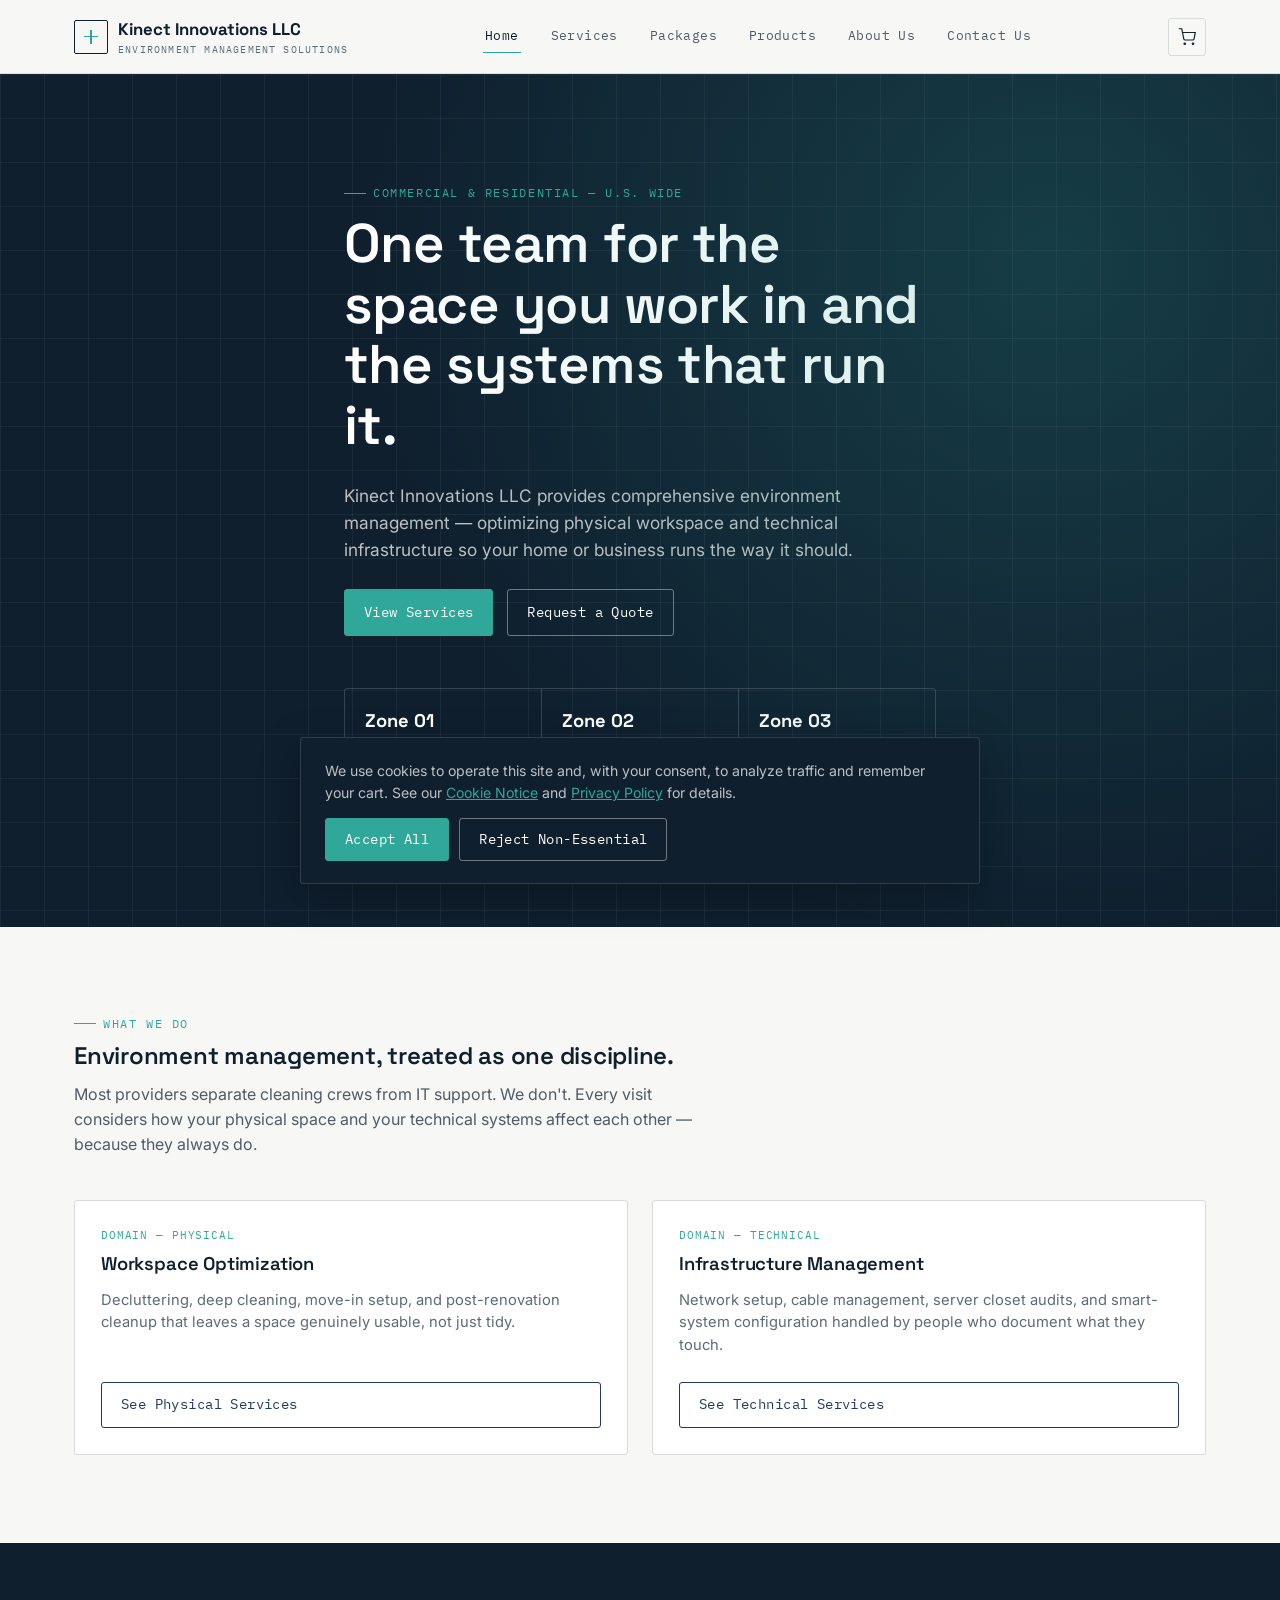
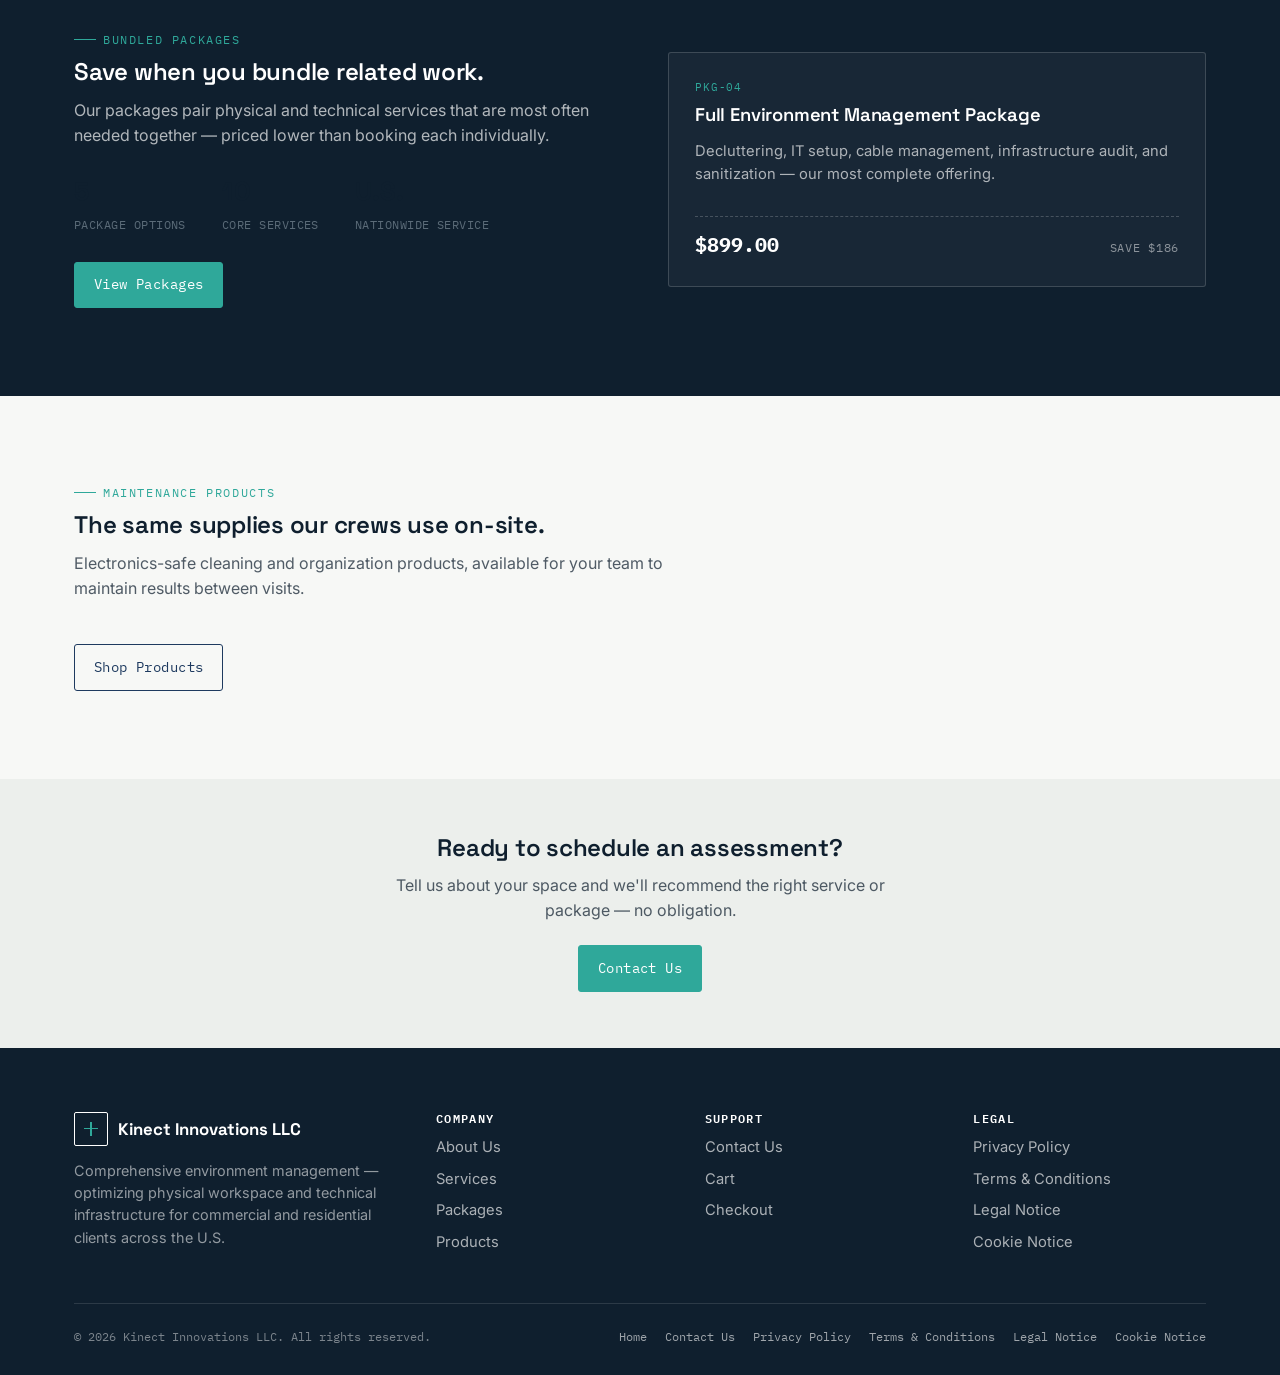
<file: index.html>
<!DOCTYPE html>
<html lang="en">
<head>
<meta charset="UTF-8">
<meta name="viewport" content="width=device-width, initial-scale=1.0">
<title>Kinect Innovations LLC | Environment Management Solutions</title>
<meta name="description" content="Kinect Innovations LLC provides comprehensive environment management — optimizing physical workspace and technical infrastructure for commercial and residential clients across the U.S.">
<link rel="preconnect" href="https://fonts.googleapis.com">
<link href="https://fonts.googleapis.com/css2?family=Space+Grotesk:wght@500;600;700&family=Inter:wght@400;500;600&family=IBM+Plex+Mono:wght@400;500;700&display=swap" rel="stylesheet">
<link rel="stylesheet" href="assets/css/style.css">
</head>
<body>

<header class="site-header">
  <div class="header-inner">
    <a href="index.html" class="brand">
      <span class="mark"></span>
      <span>Kinect Innovations LLC<small>Environment Management Solutions</small></span>
    </a>
    <nav class="main-nav" aria-label="Primary">
      <a href="index.html">Home</a>
      <a href="services.html">Services</a>
      <a href="packages.html">Packages</a>
      <a href="products.html">Products</a>
      <a href="about.html">About Us</a>
      <a href="contact.html">Contact Us</a>
    </nav>
    <div class="header-actions">
      <a href="cart.html" class="cart-link" aria-label="View cart">
        <svg viewBox="0 0 24 24" fill="none" stroke="currentColor" stroke-width="1.6"><circle cx="9" cy="21" r="1"/><circle cx="20" cy="21" r="1"/><path d="M1 1h4l2.7 13.4a2 2 0 0 0 2 1.6h9.7a2 2 0 0 0 2-1.6L23 6H6"/></svg>
        <span class="cart-badge" data-count="0">0</span>
      </a>
      <button class="nav-toggle" aria-label="Open menu" aria-expanded="false">
        <svg viewBox="0 0 24 24" fill="none" stroke="currentColor" stroke-width="1.6"><line x1="3" y1="6" x2="21" y2="6"/><line x1="3" y1="12" x2="21" y2="12"/><line x1="3" y1="18" x2="21" y2="18"/></svg>
      </button>
    </div>
  </div>
  <nav class="mobile-nav" aria-label="Mobile">
    <a href="index.html">Home</a>
    <a href="services.html">Services</a>
    <a href="packages.html">Packages</a>
    <a href="products.html">Products</a>
    <a href="about.html">About Us</a>
    <a href="contact.html">Contact Us</a>
    <a href="cart.html">Cart</a>
  </nav>
</header>

<main>

  <section class="hero">
    <div class="container hero-inner">
      <div class="eyebrow">Commercial &amp; Residential — U.S. Wide</div>
      <h1>One team for the space you work in and the systems that run it.</h1>
      <p class="lead">Kinect Innovations LLC provides comprehensive environment management — optimizing physical workspace and technical infrastructure so your home or business runs the way it should.</p>
      <div class="hero-cta">
        <a href="services.html" class="btn btn-signal">View Services</a>
        <a href="contact.html" class="btn btn-outline" style="border-color:rgba(255,255,255,.4);color:#fff;">Request a Quote</a>
      </div>
      <div class="hero-zones">
        <div class="hero-zone"><strong>Zone 01</strong><span>Physical Workspace — organization, cleaning, move setup</span></div>
        <div class="hero-zone"><strong>Zone 02</strong><span>Technical Infrastructure — networks, cabling, automation</span></div>
        <div class="hero-zone"><strong>Zone 03</strong><span>Ongoing Maintenance — scheduled visits, audits, support</span></div>
      </div>
    </div>
  </section>

  <section class="section">
    <div class="container">
      <div class="section-head">
        <div class="eyebrow">What We Do</div>
        <h2>Environment management, treated as one discipline.</h2>
        <p>Most providers separate cleaning crews from IT support. We don't. Every visit considers how your physical space and your technical systems affect each other — because they always do.</p>
      </div>
      <div class="grid cols-2">
        <div class="card">
          <div class="id-tag">DOMAIN — PHYSICAL</div>
          <h3>Workspace Optimization</h3>
          <p class="desc">Decluttering, deep cleaning, move-in setup, and post-renovation cleanup that leaves a space genuinely usable, not just tidy.</p>
          <a href="services.html" class="btn btn-outline">See Physical Services</a>
        </div>
        <div class="card">
          <div class="id-tag">DOMAIN — TECHNICAL</div>
          <h3>Infrastructure Management</h3>
          <p class="desc">Network setup, cable management, server closet audits, and smart-system configuration handled by people who document what they touch.</p>
          <a href="services.html" class="btn btn-outline">See Technical Services</a>
        </div>
      </div>
    </div>
  </section>

  <section class="section section-dark">
    <div class="container split">
      <div>
        <div class="eyebrow">Bundled Packages</div>
        <h2>Save when you bundle related work.</h2>
        <p>Our packages pair physical and technical services that are most often needed together — priced lower than booking each individually.</p>
        <div class="stat-row">
          <div class="stat"><strong>5</strong><span>PACKAGE OPTIONS</span></div>
          <div class="stat"><strong>10</strong><span>CORE SERVICES</span></div>
          <div class="stat"><strong>U.S.</strong><span>NATIONWIDE SERVICE</span></div>
        </div>
        <div class="hero-cta">
          <a href="packages.html" class="btn btn-signal">View Packages</a>
        </div>
      </div>
      <div>
        <div class="card" style="background:rgba(255,255,255,.04);border-color:rgba(255,255,255,.16);color:#fff;">
          <div class="id-tag">PKG-04</div>
          <h3 style="color:#fff;">Full Environment Management Package</h3>
          <p class="desc" style="color:rgba(255,255,255,.65);">Decluttering, IT setup, cable management, infrastructure audit, and sanitization — our most complete offering.</p>
          <div class="price-row" style="border-color:rgba(255,255,255,.2);">
            <span class="price" style="color:#fff;">$899.00</span>
            <span class="grid-note" style="color:rgba(255,255,255,.5);">SAVE $186</span>
          </div>
        </div>
      </div>
    </div>
  </section>

  <section class="section">
    <div class="container">
      <div class="section-head">
        <div class="eyebrow">Maintenance Products</div>
        <h2>The same supplies our crews use on-site.</h2>
        <p>Electronics-safe cleaning and organization products, available for your team to maintain results between visits.</p>
      </div>
      <a href="products.html" class="btn btn-outline">Shop Products</a>
    </div>
  </section>

  <section class="section-tight" style="background:var(--paper-dim);">
    <div class="container" style="text-align:center;">
      <h2>Ready to schedule an assessment?</h2>
      <p style="max-width:520px;margin:0 auto 1.4em;">Tell us about your space and we'll recommend the right service or package — no obligation.</p>
      <a href="contact.html" class="btn btn-signal">Contact Us</a>
    </div>
  </section>

</main>

<footer class="site-footer">
  <div class="container">
    <div class="footer-grid">
      <div>
        <div class="brand" style="color:#fff;margin-bottom:14px;">
          <span class="mark" style="border-color:#fff;"></span>
          <span>Kinect Innovations LLC</span>
        </div>
        <p>Comprehensive environment management — optimizing physical workspace and technical infrastructure for commercial and residential clients across the U.S.</p>
      </div>
      <div>
        <h4>Company</h4>
        <ul>
          <li><a href="about.html">About Us</a></li>
          <li><a href="services.html">Services</a></li>
          <li><a href="packages.html">Packages</a></li>
          <li><a href="products.html">Products</a></li>
        </ul>
      </div>
      <div>
        <h4>Support</h4>
        <ul>
          <li><a href="contact.html">Contact Us</a></li>
          <li><a href="cart.html">Cart</a></li>
          <li><a href="checkout.html">Checkout</a></li>
        </ul>
      </div>
      <div>
        <h4>Legal</h4>
        <ul>
          <li><a href="privacy-policy.html">Privacy Policy</a></li>
          <li><a href="terms-conditions.html">Terms &amp; Conditions</a></li>
          <li><a href="legal-notice.html">Legal Notice</a></li>
          <li><a href="cookies-notice.html">Cookie Notice</a></li>
        </ul>
      </div>
    </div>
    <div class="footer-bottom">
      <div>&copy; <span class="current-year">2026</span> Kinect Innovations LLC. All rights reserved.</div>
      <nav class="footer-bottom-nav" aria-label="Legal">
        <a href="index.html">Home</a>
        <a href="contact.html">Contact Us</a>
        <a href="privacy-policy.html">Privacy Policy</a>
        <a href="terms-conditions.html">Terms &amp; Conditions</a>
        <a href="legal-notice.html">Legal Notice</a>
        <a href="cookies-notice.html">Cookie Notice</a>
      </nav>
    </div>
  </div>
</footer>

<div class="cookie-banner" role="dialog" aria-label="Cookie notice">
  <p>We use cookies to operate this site and, with your consent, to analyze traffic and remember your cart. See our <a href="cookies-notice.html">Cookie Notice</a> and <a href="privacy-policy.html">Privacy Policy</a> for details.</p>
  <div class="cookie-actions">
    <button class="btn btn-signal" data-cookie-accept>Accept All</button>
    <button class="btn btn-outline" style="border-color:rgba(255,255,255,.4);color:#fff;" data-cookie-reject>Reject Non-Essential</button>
  </div>
</div>

<script src="data/catalog.js"></script>
<script src="assets/js/cart.js"></script>
<script src="assets/js/main.js"></script>
</body>
</html>
</file>
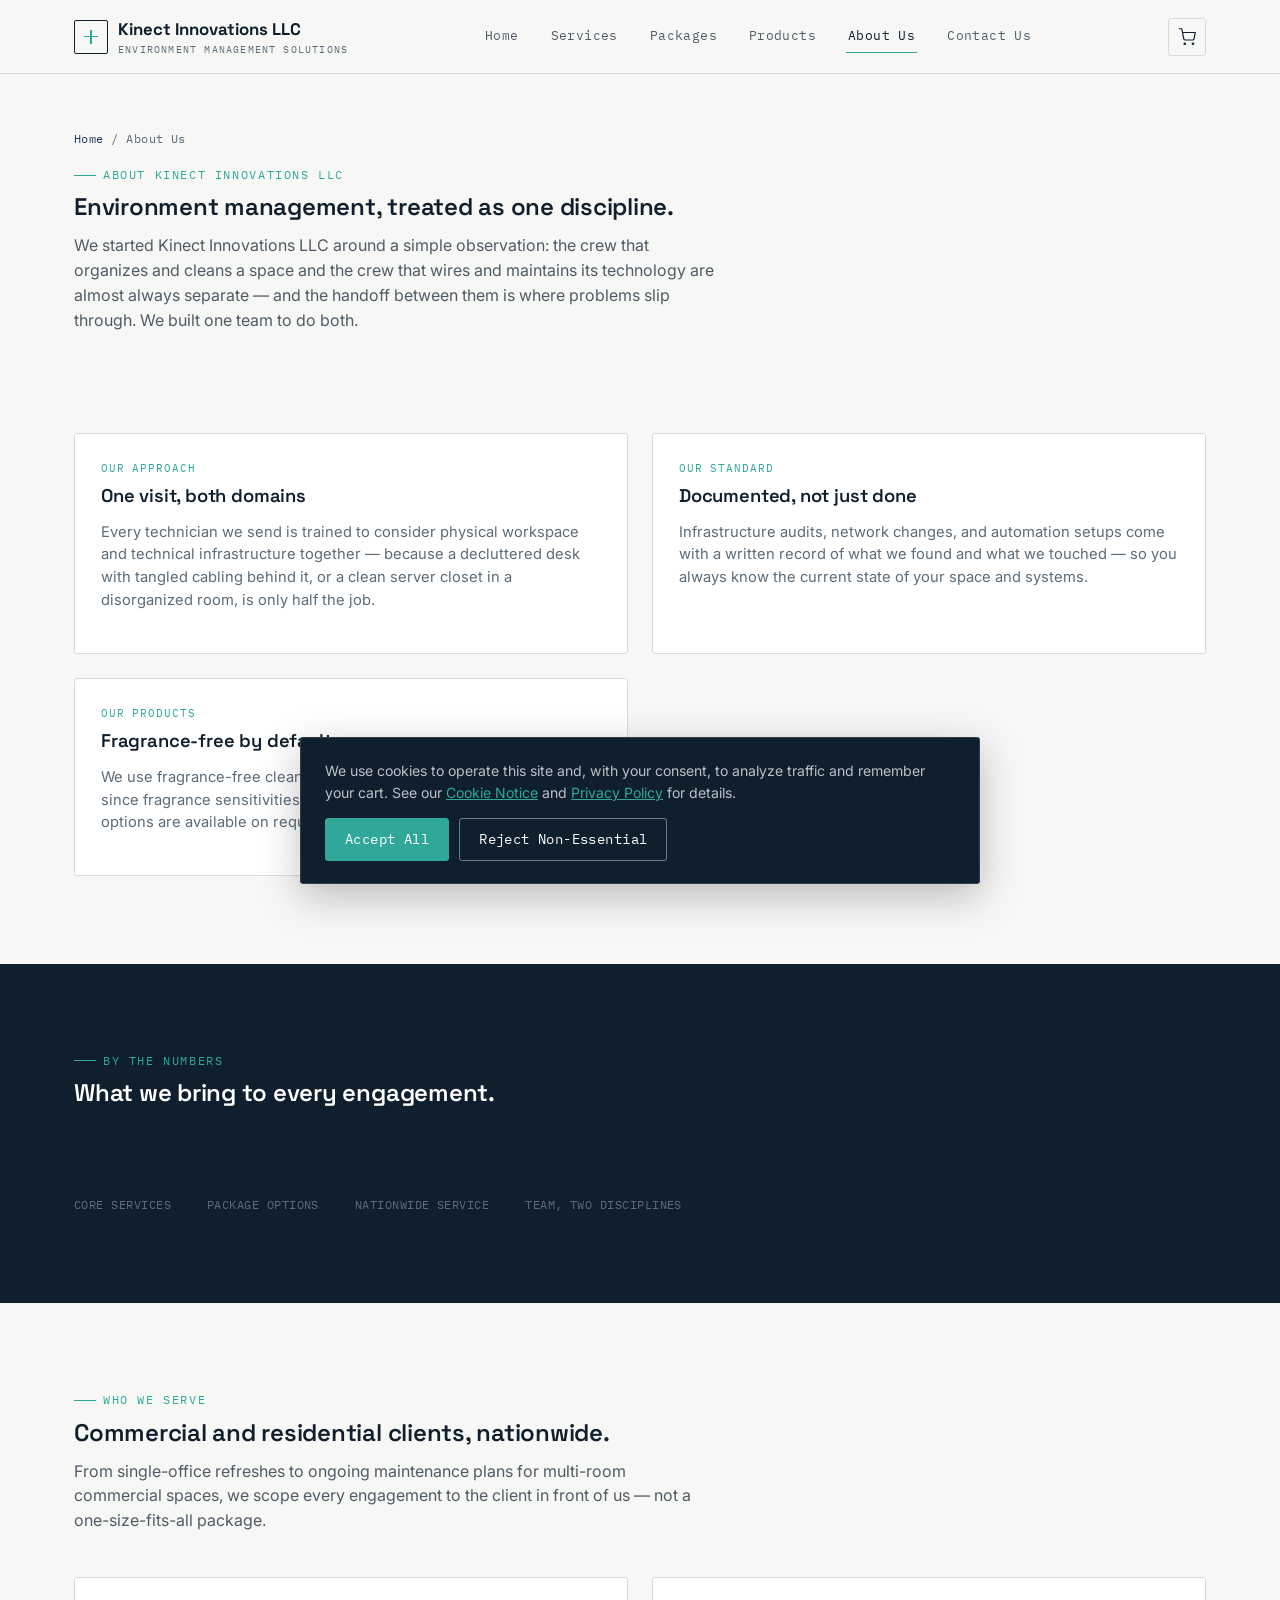
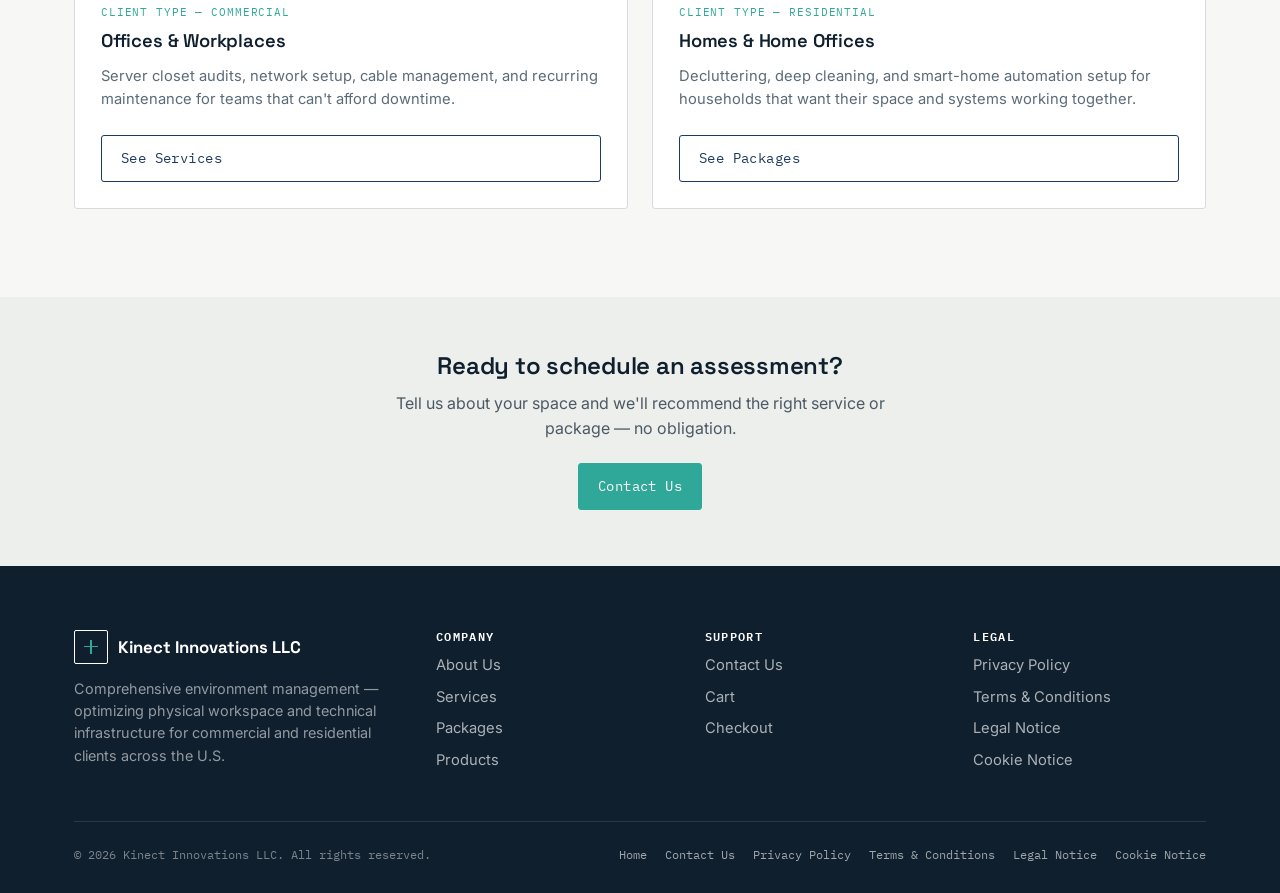
<file: about.html>
<!DOCTYPE html>
<html lang="en">
<head>
<meta charset="UTF-8">
<meta name="viewport" content="width=device-width, initial-scale=1.0">
<title>About Us | Kinect Innovations LLC</title>
<meta name="description" content="Learn about Kinect Innovations LLC, providing comprehensive environment management for commercial and residential clients across the U.S.">
<link rel="preconnect" href="https://fonts.googleapis.com">
<link href="https://fonts.googleapis.com/css2?family=Space+Grotesk:wght@500;600;700&family=Inter:wght@400;500;600&family=IBM+Plex+Mono:wght@400;500;700&display=swap" rel="stylesheet">
<link rel="stylesheet" href="assets/css/style.css">
</head>
<body>
<header class="site-header">
  <div class="header-inner">
    <a href="index.html" class="brand">
      <span class="mark"></span>
      <span>Kinect Innovations LLC<small>Environment Management Solutions</small></span>
    </a>
    <nav class="main-nav" aria-label="Primary">
      <a href="index.html">Home</a>
      <a href="services.html">Services</a>
      <a href="packages.html">Packages</a>
      <a href="products.html">Products</a>
      <a href="about.html">About Us</a>
      <a href="contact.html">Contact Us</a>
    </nav>
    <div class="header-actions">
      <a href="cart.html" class="cart-link" aria-label="View cart">
        <svg viewBox="0 0 24 24" fill="none" stroke="currentColor" stroke-width="1.6"><circle cx="9" cy="21" r="1"/><circle cx="20" cy="21" r="1"/><path d="M1 1h4l2.7 13.4a2 2 0 0 0 2 1.6h9.7a2 2 0 0 0 2-1.6L23 6H6"/></svg>
        <span class="cart-badge" data-count="0">0</span>
      </a>
      <button class="nav-toggle" aria-label="Open menu" aria-expanded="false">
        <svg viewBox="0 0 24 24" fill="none" stroke="currentColor" stroke-width="1.6"><line x1="3" y1="6" x2="21" y2="6"/><line x1="3" y1="12" x2="21" y2="12"/><line x1="3" y1="18" x2="21" y2="18"/></svg>
      </button>
    </div>
  </div>
  <nav class="mobile-nav" aria-label="Mobile">
    <a href="index.html">Home</a>
    <a href="services.html">Services</a>
    <a href="packages.html">Packages</a>
    <a href="products.html">Products</a>
    <a href="about.html">About Us</a>
    <a href="contact.html">Contact Us</a>
    <a href="cart.html">Cart</a>
  </nav>
</header>
<main>

<section class="section-tight">
  <div class="container">
    <div class="breadcrumb"><a href="index.html">Home</a> / About Us</div>
    <div class="section-head">
      <div class="eyebrow">About Kinect Innovations LLC</div>
      <h1>Environment management, treated as one discipline.</h1>
      <p>We started Kinect Innovations LLC around a simple observation: the crew that organizes and cleans a space and the crew that wires and maintains its technology are almost always separate — and the handoff between them is where problems slip through. We built one team to do both.</p>
    </div>
  </div>
</section>

<section class="section" style="padding-top:0;">
  <div class="container">
    <div class="grid cols-2">
      <div class="card">
        <div class="id-tag">OUR APPROACH</div>
        <h3>One visit, both domains</h3>
        <p class="desc">Every technician we send is trained to consider physical workspace and technical infrastructure together — because a decluttered desk with tangled cabling behind it, or a clean server closet in a disorganized room, is only half the job.</p>
      </div>
      <div class="card">
        <div class="id-tag">OUR STANDARD</div>
        <h3>Documented, not just done</h3>
        <p class="desc">Infrastructure audits, network changes, and automation setups come with a written record of what we found and what we touched — so you always know the current state of your space and systems.</p>
      </div>
      <div class="card">
        <div class="id-tag">OUR PRODUCTS</div>
        <h3>Fragrance-free by default</h3>
        <p class="desc">We use fragrance-free cleaning and disinfecting products as standard, since fragrance sensitivities and allergies are common — scented options are available on request.</p>
      </div>
    </div>
  </div>
</section>

<section class="section section-dark">
  <div class="container">
    <div class="section-head">
      <div class="eyebrow">By The Numbers</div>
      <h2>What we bring to every engagement.</h2>
    </div>
    <div class="stat-row">
      <div class="stat"><strong>10</strong><span>CORE SERVICES</span></div>
      <div class="stat"><strong>5</strong><span>PACKAGE OPTIONS</span></div>
      <div class="stat"><strong>U.S.</strong><span>NATIONWIDE SERVICE</span></div>
      <div class="stat"><strong>1</strong><span>TEAM, TWO DISCIPLINES</span></div>
    </div>
  </div>
</section>

<section class="section">
  <div class="container">
    <div class="section-head">
      <div class="eyebrow">Who We Serve</div>
      <h2>Commercial and residential clients, nationwide.</h2>
      <p>From single-office refreshes to ongoing maintenance plans for multi-room commercial spaces, we scope every engagement to the client in front of us — not a one-size-fits-all package.</p>
    </div>
    <div class="grid cols-2">
      <div class="card">
        <div class="id-tag">CLIENT TYPE — COMMERCIAL</div>
        <h3>Offices &amp; Workplaces</h3>
        <p class="desc">Server closet audits, network setup, cable management, and recurring maintenance for teams that can't afford downtime.</p>
        <a href="services.html" class="btn btn-outline">See Services</a>
      </div>
      <div class="card">
        <div class="id-tag">CLIENT TYPE — RESIDENTIAL</div>
        <h3>Homes &amp; Home Offices</h3>
        <p class="desc">Decluttering, deep cleaning, and smart-home automation setup for households that want their space and systems working together.</p>
        <a href="packages.html" class="btn btn-outline">See Packages</a>
      </div>
    </div>
  </div>
</section>

<section class="section-tight" style="background:var(--paper-dim);text-align:center;">
  <div class="container">
    <h2>Ready to schedule an assessment?</h2>
    <p style="max-width:520px;margin:0 auto 1.4em;">Tell us about your space and we'll recommend the right service or package — no obligation.</p>
    <a href="contact.html" class="btn btn-signal">Contact Us</a>
  </div>
</section>

</main>
<footer class="site-footer">
  <div class="container">
    <div class="footer-grid">
      <div>
        <div class="brand" style="color:#fff;margin-bottom:14px;">
          <span class="mark" style="border-color:#fff;"></span>
          <span>Kinect Innovations LLC</span>
        </div>
        <p>Comprehensive environment management — optimizing physical workspace and technical infrastructure for commercial and residential clients across the U.S.</p>
      </div>
      <div>
        <h4>Company</h4>
        <ul>
          <li><a href="about.html">About Us</a></li>
          <li><a href="services.html">Services</a></li>
          <li><a href="packages.html">Packages</a></li>
          <li><a href="products.html">Products</a></li>
        </ul>
      </div>
      <div>
        <h4>Support</h4>
        <ul>
          <li><a href="contact.html">Contact Us</a></li>
          <li><a href="cart.html">Cart</a></li>
          <li><a href="checkout.html">Checkout</a></li>
        </ul>
      </div>
      <div>
        <h4>Legal</h4>
        <ul>
          <li><a href="privacy-policy.html">Privacy Policy</a></li>
          <li><a href="terms-conditions.html">Terms &amp; Conditions</a></li>
          <li><a href="legal-notice.html">Legal Notice</a></li>
          <li><a href="cookies-notice.html">Cookie Notice</a></li>
        </ul>
      </div>
    </div>
    <div class="footer-bottom">
      <div>&copy; <span class="current-year">2026</span> Kinect Innovations LLC. All rights reserved.</div>
      <nav class="footer-bottom-nav" aria-label="Legal">
        <a href="index.html">Home</a>
        <a href="contact.html">Contact Us</a>
        <a href="privacy-policy.html">Privacy Policy</a>
        <a href="terms-conditions.html">Terms &amp; Conditions</a>
        <a href="legal-notice.html">Legal Notice</a>
        <a href="cookies-notice.html">Cookie Notice</a>
      </nav>
    </div>
  </div>
</footer>

<div class="cookie-banner" role="dialog" aria-label="Cookie notice">
  <p>We use cookies to operate this site and, with your consent, to analyze traffic and remember your cart. See our <a href="cookies-notice.html">Cookie Notice</a> and <a href="privacy-policy.html">Privacy Policy</a> for details.</p>
  <div class="cookie-actions">
    <button class="btn btn-signal" data-cookie-accept>Accept All</button>
    <button class="btn btn-outline" style="border-color:rgba(255,255,255,.4);color:#fff;" data-cookie-reject>Reject Non-Essential</button>
  </div>
</div>
<script src="data/catalog.js"></script>
<script src="assets/js/cart.js"></script>
<script src="assets/js/main.js"></script>

</body>
</html>
</file>
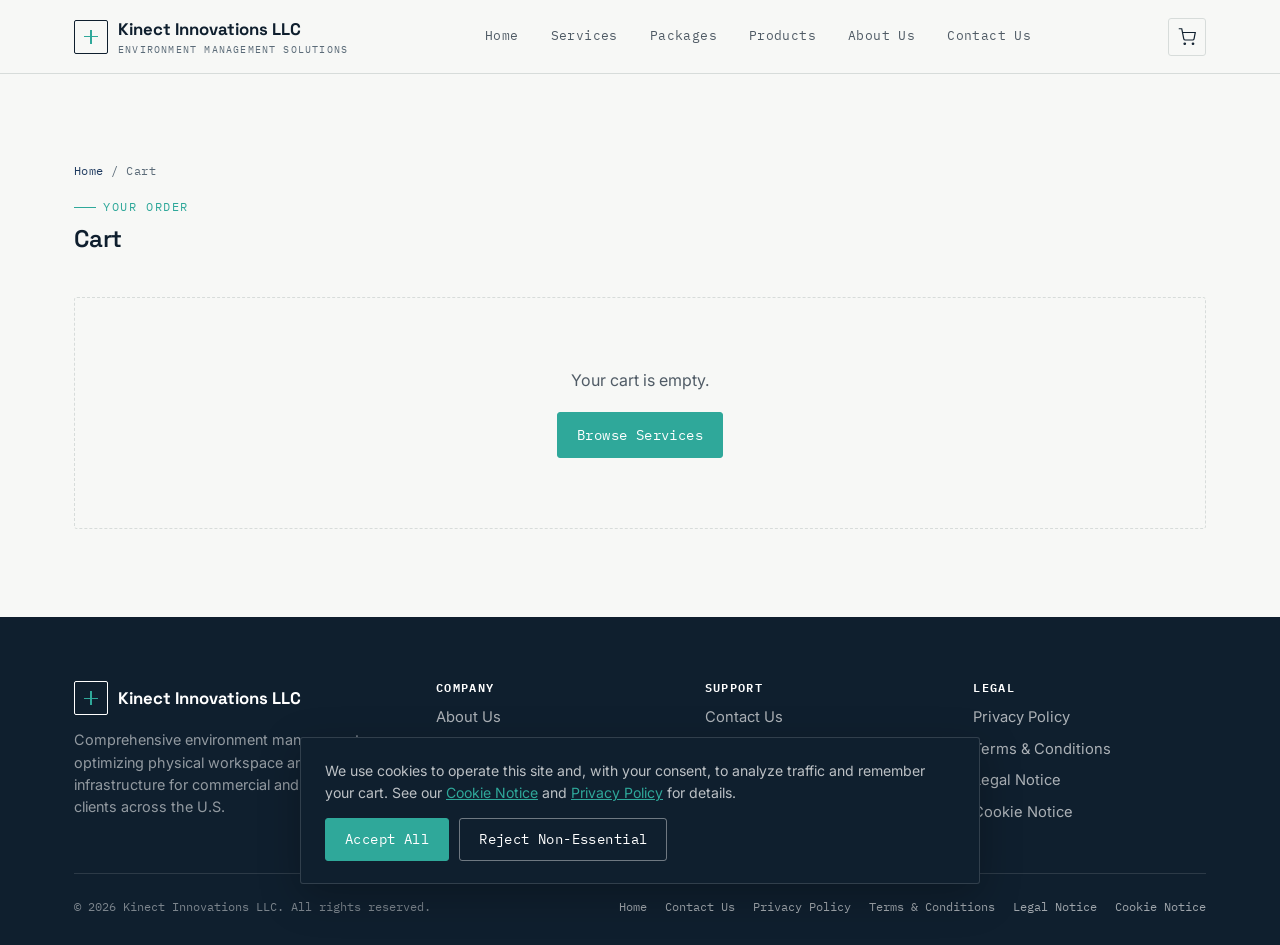
<file: cart.html>
<!DOCTYPE html>
<html lang="en">
<head>
<meta charset="UTF-8">
<meta name="viewport" content="width=device-width, initial-scale=1.0">
<title>Cart | Kinect Innovations LLC</title>
<meta name="description" content="Review the services, packages, and products in your Kinect Innovations LLC cart before checkout.">
<link rel="preconnect" href="https://fonts.googleapis.com">
<link href="https://fonts.googleapis.com/css2?family=Space+Grotesk:wght@500;600;700&family=Inter:wght@400;500;600&family=IBM+Plex+Mono:wght@400;500;700&display=swap" rel="stylesheet">
<link rel="stylesheet" href="assets/css/style.css">
</head>
<body>
<header class="site-header">
  <div class="header-inner">
    <a href="index.html" class="brand">
      <span class="mark"></span>
      <span>Kinect Innovations LLC<small>Environment Management Solutions</small></span>
    </a>
    <nav class="main-nav" aria-label="Primary">
      <a href="index.html">Home</a>
      <a href="services.html">Services</a>
      <a href="packages.html">Packages</a>
      <a href="products.html">Products</a>
      <a href="about.html">About Us</a>
      <a href="contact.html">Contact Us</a>
    </nav>
    <div class="header-actions">
      <a href="cart.html" class="cart-link" aria-label="View cart">
        <svg viewBox="0 0 24 24" fill="none" stroke="currentColor" stroke-width="1.6"><circle cx="9" cy="21" r="1"/><circle cx="20" cy="21" r="1"/><path d="M1 1h4l2.7 13.4a2 2 0 0 0 2 1.6h9.7a2 2 0 0 0 2-1.6L23 6H6"/></svg>
        <span class="cart-badge" data-count="0">0</span>
      </a>
      <button class="nav-toggle" aria-label="Open menu" aria-expanded="false">
        <svg viewBox="0 0 24 24" fill="none" stroke="currentColor" stroke-width="1.6"><line x1="3" y1="6" x2="21" y2="6"/><line x1="3" y1="12" x2="21" y2="12"/><line x1="3" y1="18" x2="21" y2="18"/></svg>
      </button>
    </div>
  </div>
  <nav class="mobile-nav" aria-label="Mobile">
    <a href="index.html">Home</a>
    <a href="services.html">Services</a>
    <a href="packages.html">Packages</a>
    <a href="products.html">Products</a>
    <a href="about.html">About Us</a>
    <a href="contact.html">Contact Us</a>
    <a href="cart.html">Cart</a>
  </nav>
</header>
<main>

<section class="section">
  <div class="container">
    <div class="breadcrumb"><a href="index.html">Home</a> / Cart</div>
    <div class="section-head">
      <div class="eyebrow">Your Order</div>
      <h1>Cart</h1>
    </div>

    <div id="cart-empty" class="empty-cart" style="display:none;">
      <p style="margin-bottom:1.2em;">Your cart is empty.</p>
      <a href="services.html" class="btn btn-signal">Browse Services</a>
    </div>

    <div id="cart-filled" class="split" style="align-items:flex-start;display:none;">
      <div style="grid-column:1/-1;max-width:100%;">
        <table class="cart-table" id="cart-table">
          <thead>
            <tr><th>Item</th><th>Price</th><th>Qty</th><th>Total</th><th></th></tr>
          </thead>
          <tbody id="cart-rows"></tbody>
        </table>
      </div>
    </div>

    <div id="cart-summary-wrap" style="display:none;margin-top:32px;" class="split">
      <div></div>
      <div class="cart-summary">
        <div class="summary-row"><span>Subtotal</span><span id="cart-subtotal">$0.00</span></div>
        <div class="summary-row"><span>Estimated Tax</span><span id="cart-tax">Calculated at checkout</span></div>
        <div class="summary-row total"><span>Total</span><span id="cart-total">$0.00</span></div>
        <a href="checkout.html" class="btn btn-signal btn-block" style="margin-top:16px;">Proceed to Checkout</a>
        <a href="services.html" class="btn btn-outline btn-block" style="margin-top:10px;">Continue Browsing</a>
      </div>
    </div>
  </div>
</section>

</main>
<footer class="site-footer">
  <div class="container">
    <div class="footer-grid">
      <div>
        <div class="brand" style="color:#fff;margin-bottom:14px;">
          <span class="mark" style="border-color:#fff;"></span>
          <span>Kinect Innovations LLC</span>
        </div>
        <p>Comprehensive environment management — optimizing physical workspace and technical infrastructure for commercial and residential clients across the U.S.</p>
      </div>
      <div>
        <h4>Company</h4>
        <ul>
          <li><a href="about.html">About Us</a></li>
          <li><a href="services.html">Services</a></li>
          <li><a href="packages.html">Packages</a></li>
          <li><a href="products.html">Products</a></li>
        </ul>
      </div>
      <div>
        <h4>Support</h4>
        <ul>
          <li><a href="contact.html">Contact Us</a></li>
          <li><a href="cart.html">Cart</a></li>
          <li><a href="checkout.html">Checkout</a></li>
        </ul>
      </div>
      <div>
        <h4>Legal</h4>
        <ul>
          <li><a href="privacy-policy.html">Privacy Policy</a></li>
          <li><a href="terms-conditions.html">Terms &amp; Conditions</a></li>
          <li><a href="legal-notice.html">Legal Notice</a></li>
          <li><a href="cookies-notice.html">Cookie Notice</a></li>
        </ul>
      </div>
    </div>
    <div class="footer-bottom">
      <div>&copy; <span class="current-year">2026</span> Kinect Innovations LLC. All rights reserved.</div>
      <nav class="footer-bottom-nav" aria-label="Legal">
        <a href="index.html">Home</a>
        <a href="contact.html">Contact Us</a>
        <a href="privacy-policy.html">Privacy Policy</a>
        <a href="terms-conditions.html">Terms &amp; Conditions</a>
        <a href="legal-notice.html">Legal Notice</a>
        <a href="cookies-notice.html">Cookie Notice</a>
      </nav>
    </div>
  </div>
</footer>

<div class="cookie-banner" role="dialog" aria-label="Cookie notice">
  <p>We use cookies to operate this site and, with your consent, to analyze traffic and remember your cart. See our <a href="cookies-notice.html">Cookie Notice</a> and <a href="privacy-policy.html">Privacy Policy</a> for details.</p>
  <div class="cookie-actions">
    <button class="btn btn-signal" data-cookie-accept>Accept All</button>
    <button class="btn btn-outline" style="border-color:rgba(255,255,255,.4);color:#fff;" data-cookie-reject>Reject Non-Essential</button>
  </div>
</div>
<script src="data/catalog.js"></script>
<script src="assets/js/cart.js"></script>
<script src="assets/js/main.js"></script>

<script>
(function(){
  function render(){
    var items = KinectCart.read();
    var empty = document.getElementById("cart-empty");
    var filled = document.getElementById("cart-filled");
    var summary = document.getElementById("cart-summary-wrap");
    var rows = document.getElementById("cart-rows");
    rows.innerHTML = "";

    if(items.length === 0){
      empty.style.display = "block";
      filled.style.display = "none";
      summary.style.display = "none";
      return;
    }
    empty.style.display = "none";
    filled.style.display = "grid";
    summary.style.display = "grid";

    items.forEach(function(item){
      var tr = document.createElement("tr");
      tr.innerHTML =
        '<td><div class="cart-item-name">' + item.name + '</div><div class="cart-item-meta">' + item.id + (item.unit ? " · " + item.unit : "") + '</div></td>' +
        '<td>' + KinectCart.formatMoney(item.price) + '</td>' +
        '<td><div class="qty-control">' +
          '<button type="button" data-dec="' + item.id + '" aria-label="Decrease quantity">−</button>' +
          '<input type="text" inputmode="numeric" value="' + item.qty + '" data-qty="' + item.id + '" aria-label="Quantity">' +
          '<button type="button" data-inc="' + item.id + '" aria-label="Increase quantity">+</button>' +
        '</div></td>' +
        '<td>' + KinectCart.formatMoney(item.price * item.qty) + '</td>' +
        '<td><button type="button" class="remove-link" data-remove="' + item.id + '">Remove</button></td>';
      rows.appendChild(tr);
    });

    var subtotal = KinectCart.subtotal();
    document.getElementById("cart-subtotal").textContent = KinectCart.formatMoney(subtotal);
    document.getElementById("cart-total").textContent = KinectCart.formatMoney(subtotal);
  }

  document.addEventListener("click", function(e){
    var inc = e.target.closest("[data-inc]");
    var dec = e.target.closest("[data-dec]");
    var rem = e.target.closest("[data-remove]");
    if(inc){
      var items = KinectCart.read();
      var it = items.find(function(i){ return i.id === inc.dataset.inc; });
      if(it) KinectCart.updateQty(it.id, it.qty + 1);
      render();
    }
    if(dec){
      var items2 = KinectCart.read();
      var it2 = items2.find(function(i){ return i.id === dec.dataset.dec; });
      if(it2) KinectCart.updateQty(it2.id, Math.max(1, it2.qty - 1));
      render();
    }
    if(rem){
      KinectCart.remove(rem.dataset.remove);
      render();
    }
  });

  document.addEventListener("change", function(e){
    if(e.target.matches("[data-qty]")){
      KinectCart.updateQty(e.target.dataset.qty, e.target.value);
      render();
    }
  });

  document.addEventListener("DOMContentLoaded", render);
})();
</script>

</body>
</html>
</file>
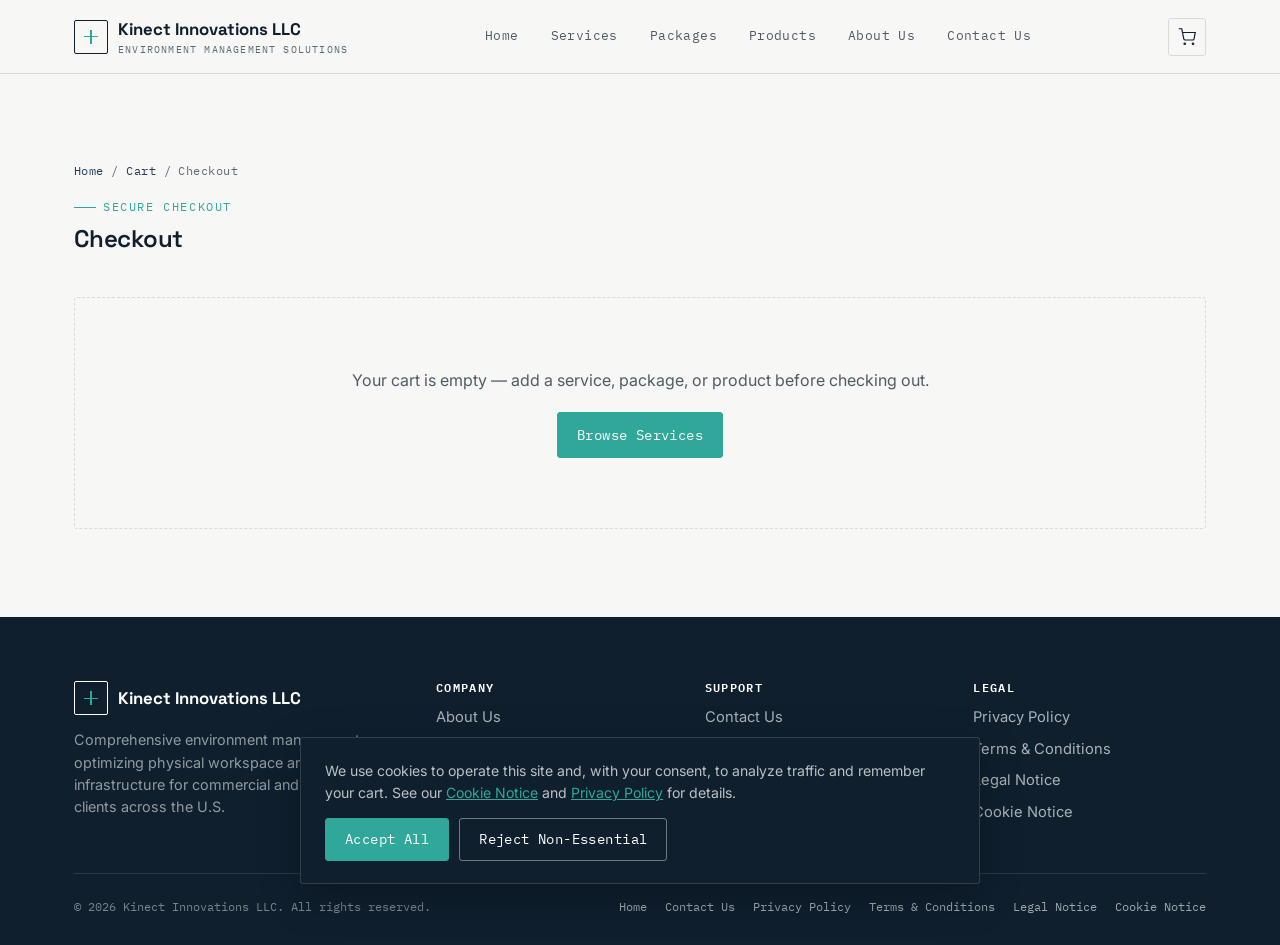
<file: checkout.html>
<!DOCTYPE html>
<html lang="en">
<head>
<meta charset="UTF-8">
<meta name="viewport" content="width=device-width, initial-scale=1.0">
<title>Checkout | Kinect Innovations LLC</title>
<meta name="description" content="Securely check out and pay for your Kinect Innovations LLC services, packages, or products.">
<link rel="preconnect" href="https://fonts.googleapis.com">
<link href="https://fonts.googleapis.com/css2?family=Space+Grotesk:wght@500;600;700&family=Inter:wght@400;500;600&family=IBM+Plex+Mono:wght@400;500;700&display=swap" rel="stylesheet">
<link rel="stylesheet" href="assets/css/style.css">
</head>
<body>
<header class="site-header">
  <div class="header-inner">
    <a href="index.html" class="brand">
      <span class="mark"></span>
      <span>Kinect Innovations LLC<small>Environment Management Solutions</small></span>
    </a>
    <nav class="main-nav" aria-label="Primary">
      <a href="index.html">Home</a>
      <a href="services.html">Services</a>
      <a href="packages.html">Packages</a>
      <a href="products.html">Products</a>
      <a href="about.html">About Us</a>
      <a href="contact.html">Contact Us</a>
    </nav>
    <div class="header-actions">
      <a href="cart.html" class="cart-link" aria-label="View cart">
        <svg viewBox="0 0 24 24" fill="none" stroke="currentColor" stroke-width="1.6"><circle cx="9" cy="21" r="1"/><circle cx="20" cy="21" r="1"/><path d="M1 1h4l2.7 13.4a2 2 0 0 0 2 1.6h9.7a2 2 0 0 0 2-1.6L23 6H6"/></svg>
        <span class="cart-badge" data-count="0">0</span>
      </a>
      <button class="nav-toggle" aria-label="Open menu" aria-expanded="false">
        <svg viewBox="0 0 24 24" fill="none" stroke="currentColor" stroke-width="1.6"><line x1="3" y1="6" x2="21" y2="6"/><line x1="3" y1="12" x2="21" y2="12"/><line x1="3" y1="18" x2="21" y2="18"/></svg>
      </button>
    </div>
  </div>
  <nav class="mobile-nav" aria-label="Mobile">
    <a href="index.html">Home</a>
    <a href="services.html">Services</a>
    <a href="packages.html">Packages</a>
    <a href="products.html">Products</a>
    <a href="about.html">About Us</a>
    <a href="contact.html">Contact Us</a>
    <a href="cart.html">Cart</a>
  </nav>
</header>
<main>

<section class="section">
  <div class="container">
    <div class="breadcrumb"><a href="index.html">Home</a> / <a href="cart.html">Cart</a> / Checkout</div>
    <div class="section-head">
      <div class="eyebrow">Secure Checkout</div>
      <h1>Checkout</h1>
    </div>

    <div id="checkout-empty" class="empty-cart" style="display:none;">
      <p style="margin-bottom:1.2em;">Your cart is empty — add a service, package, or product before checking out.</p>
      <a href="services.html" class="btn btn-signal">Browse Services</a>
    </div>

    <div id="checkout-content" class="split" style="align-items:flex-start;display:none;">
      <div>
        <h3 style="margin-bottom:1em;">Contact &amp; Service Details</h3>
        <form id="checkout-form" novalidate>
          <div class="field-row">
            <div class="field">
              <label for="co-first">First Name <span class="req">*</span></label>
              <input type="text" id="co-first" name="firstName" required autocomplete="given-name">
            </div>
            <div class="field">
              <label for="co-last">Last Name <span class="req">*</span></label>
              <input type="text" id="co-last" name="lastName" required autocomplete="family-name">
            </div>
          </div>
          <div class="field-row">
            <div class="field">
              <label for="co-email">Email <span class="req">*</span></label>
              <input type="email" id="co-email" name="email" required autocomplete="email">
            </div>
            <div class="field">
              <label for="co-phone">Phone <span class="req">*</span></label>
              <input type="tel" id="co-phone" name="phone" required autocomplete="tel">
            </div>
          </div>
          <div class="field">
            <label for="co-address">Service Address <span class="req">*</span></label>
            <input type="text" id="co-address" name="address" required autocomplete="street-address" placeholder="Street address">
          </div>
          <div class="field-row">
            <div class="field">
              <label for="co-city">City <span class="req">*</span></label>
              <input type="text" id="co-city" name="city" required autocomplete="address-level2">
            </div>
            <div class="field">
              <label for="co-state">State <span class="req">*</span></label>
              <input type="text" id="co-state" name="state" required autocomplete="address-level1" placeholder="e.g. HI">
            </div>
          </div>
          <div class="field">
            <label for="co-zip">ZIP Code <span class="req">*</span></label>
            <input type="text" id="co-zip" name="zip" required autocomplete="postal-code" style="max-width:180px;">
          </div>
          <div class="field">
            <label for="co-notes">Scheduling Notes</label>
            <textarea id="co-notes" name="notes" rows="3" placeholder="Preferred dates/times, gate codes, parking notes, etc."></textarea>
          </div>
          <div class="checkbox-field">
            <input type="checkbox" id="co-terms" name="terms" required>
            <label for="co-terms">I agree to the <a href="terms-conditions.html">Terms &amp; Conditions</a> and <a href="privacy-policy.html">Privacy Policy</a>. <span class="req">*</span></label>
          </div>
        </form>

        <h3 style="margin:2em 0 1em;">Payment</h3>
        <p class="form-note" style="margin-bottom:14px;">Complete the contact details above, then pay securely with PayPal or a debit/credit card.</p>
        <div id="paypal-button-container"></div>
        <p class="form-note" id="checkout-validation-note" style="color:#9A2E2E;display:none;margin-top:10px;">Please complete all required fields above before paying.</p>
        <div class="form-status" id="checkout-status" role="status" aria-live="polite"></div>
      </div>

      <div>
        <div class="cart-summary">
          <h4 style="font-family:var(--font-mono);font-size:.75rem;letter-spacing:.08em;text-transform:uppercase;color:var(--slate);margin-bottom:16px;">Order Summary</h4>
          <div id="checkout-items"></div>
          <div class="summary-row total" id="checkout-total-row" style="margin-top:14px;">
            <span>Total</span><span id="checkout-total">$0.00</span>
          </div>
          <p class="form-note" style="margin-top:14px;">Sales tax, if applicable, is calculated based on your service address and confirmed on your receipt.</p>
        </div>
      </div>
    </div>
  </div>
</section>

</main>
<footer class="site-footer">
  <div class="container">
    <div class="footer-grid">
      <div>
        <div class="brand" style="color:#fff;margin-bottom:14px;">
          <span class="mark" style="border-color:#fff;"></span>
          <span>Kinect Innovations LLC</span>
        </div>
        <p>Comprehensive environment management — optimizing physical workspace and technical infrastructure for commercial and residential clients across the U.S.</p>
      </div>
      <div>
        <h4>Company</h4>
        <ul>
          <li><a href="about.html">About Us</a></li>
          <li><a href="services.html">Services</a></li>
          <li><a href="packages.html">Packages</a></li>
          <li><a href="products.html">Products</a></li>
        </ul>
      </div>
      <div>
        <h4>Support</h4>
        <ul>
          <li><a href="contact.html">Contact Us</a></li>
          <li><a href="cart.html">Cart</a></li>
          <li><a href="checkout.html">Checkout</a></li>
        </ul>
      </div>
      <div>
        <h4>Legal</h4>
        <ul>
          <li><a href="privacy-policy.html">Privacy Policy</a></li>
          <li><a href="terms-conditions.html">Terms &amp; Conditions</a></li>
          <li><a href="legal-notice.html">Legal Notice</a></li>
          <li><a href="cookies-notice.html">Cookie Notice</a></li>
        </ul>
      </div>
    </div>
    <div class="footer-bottom">
      <div>&copy; <span class="current-year">2026</span> Kinect Innovations LLC. All rights reserved.</div>
      <nav class="footer-bottom-nav" aria-label="Legal">
        <a href="index.html">Home</a>
        <a href="contact.html">Contact Us</a>
        <a href="privacy-policy.html">Privacy Policy</a>
        <a href="terms-conditions.html">Terms &amp; Conditions</a>
        <a href="legal-notice.html">Legal Notice</a>
        <a href="cookies-notice.html">Cookie Notice</a>
      </nav>
    </div>
  </div>
</footer>

<div class="cookie-banner" role="dialog" aria-label="Cookie notice">
  <p>We use cookies to operate this site and, with your consent, to analyze traffic and remember your cart. See our <a href="cookies-notice.html">Cookie Notice</a> and <a href="privacy-policy.html">Privacy Policy</a> for details.</p>
  <div class="cookie-actions">
    <button class="btn btn-signal" data-cookie-accept>Accept All</button>
    <button class="btn btn-outline" style="border-color:rgba(255,255,255,.4);color:#fff;" data-cookie-reject>Reject Non-Essential</button>
  </div>
</div>
<script src="data/catalog.js"></script>
<script src="assets/js/cart.js"></script>
<script src="assets/js/main.js"></script>

<script>
(function(){
  var items = KinectCart.read();
  var emptyEl = document.getElementById("checkout-empty");
  var contentEl = document.getElementById("checkout-content");

  if(items.length === 0){
    emptyEl.style.display = "block";
    contentEl.style.display = "none";
  } else {
    emptyEl.style.display = "none";
    contentEl.style.display = "grid";

    var itemsWrap = document.getElementById("checkout-items");
    items.forEach(function(item){
      var row = document.createElement("div");
      row.className = "summary-row";
      row.innerHTML = '<span>' + item.name + ' × ' + item.qty + '</span><span>' + KinectCart.formatMoney(item.price * item.qty) + '</span>';
      itemsWrap.appendChild(row);
    });
    var total = KinectCart.subtotal();
    document.getElementById("checkout-total").textContent = KinectCart.formatMoney(total);

    function formIsValid(){
      var form = document.getElementById("checkout-form");
      return form.checkValidity();
    }

    function getOrderPayload(){
      var form = document.getElementById("checkout-form");
      var data = Object.fromEntries(new FormData(form).entries());
      data.items = items;
      data.total = total.toFixed(2);
      data.placedAt = new Date().toISOString();
      return data;
    }

    function completeOrder(orderId, payerInfo){
      var payload = getOrderPayload();
      payload.paypalOrderId = orderId || null;
      try {
        var existing = JSON.parse(localStorage.getItem("kinect_orders") || "[]");
        existing.push(payload);
        localStorage.setItem("kinect_orders", JSON.stringify(existing));
        localStorage.setItem("kinect_last_order", JSON.stringify(payload));
      } catch(e){ console.error(e); }
      KinectCart.clear();
      window.location.href = "thank-you.html";
    }

    // ---- PayPal Buttons (client-side checkout, no backend required) ----
    // NOTE FOR SITE OWNER: the client-id below ("test") is PayPal's public
    // sandbox demo ID and will NOT process real payments. Replace it with
    // your live PayPal Client ID from developer.paypal.com to accept real
    // payments. See the deployment README for full instructions.
    var script = document.createElement("script");
    script.src = "https://www.paypal.com/sdk/js?client-id=test&currency=USD&components=buttons";
    script.onload = function(){
      if(!window.paypal){ return; }
      paypal.Buttons({
        style: { layout: "vertical", color: "blue", shape: "rect", label: "paypal" },
        onClick: function(data, actions){
          if(!formIsValid()){
            document.getElementById("checkout-form").reportValidity();
            document.getElementById("checkout-validation-note").style.display = "block";
            return actions.reject();
          }
          document.getElementById("checkout-validation-note").style.display = "none";
          return actions.resolve();
        },
        createOrder: function(data, actions){
          return actions.order.create({
            purchase_units: [{
              amount: { value: total.toFixed(2), currency_code: "USD" },
              description: "Kinect Innovations LLC order (" + items.length + " item" + (items.length > 1 ? "s" : "") + ")"
            }]
          });
        },
        onApprove: function(data, actions){
          return actions.order.capture().then(function(details){
            completeOrder(data.orderID, details);
          });
        },
        onError: function(err){
          console.error(err);
          var status = document.getElementById("checkout-status");
          status.textContent = "There was a problem processing payment. Please try again or contact support@kinectinnovationsllc.com.";
          status.classList.add("error", "visible");
        }
      }).render("#paypal-button-container");
    };
    document.body.appendChild(script);
  }
})();
</script>

</body>
</html>
</file>
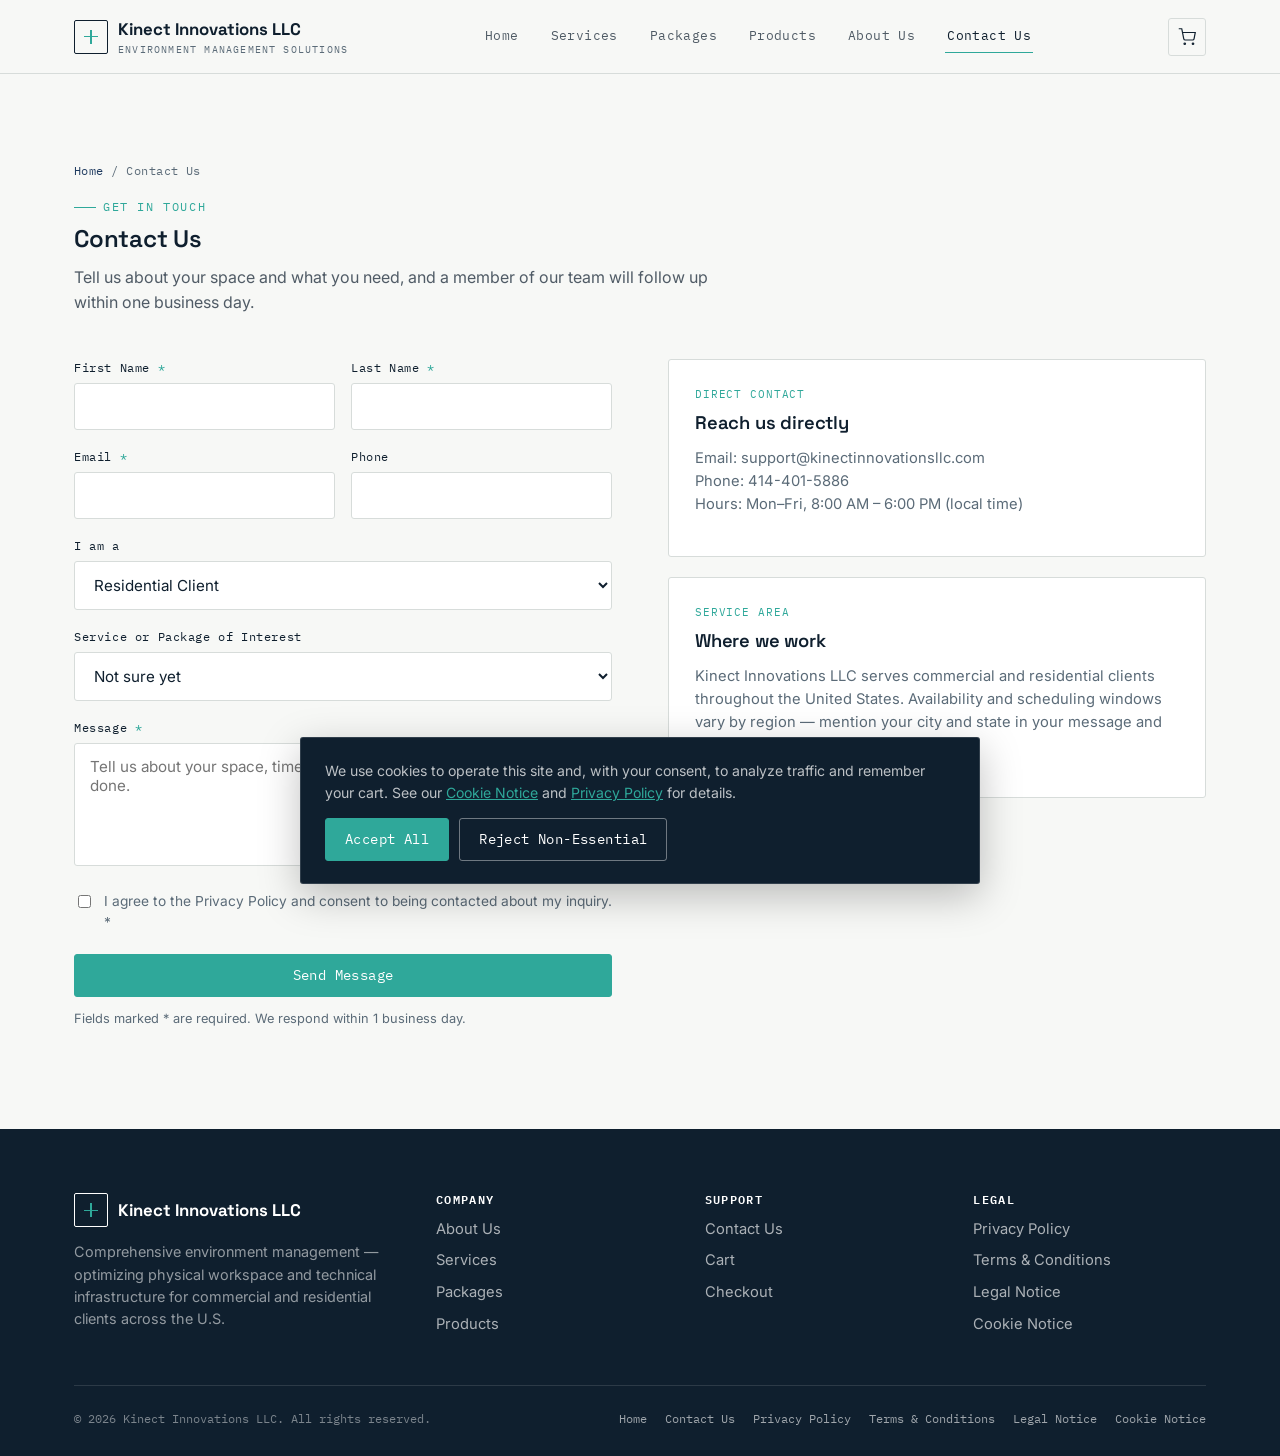
<file: contact.html>
<!DOCTYPE html>
<html lang="en">
<head>
<meta charset="UTF-8">
<meta name="viewport" content="width=device-width, initial-scale=1.0">
<title>Contact Us | Kinect Innovations LLC</title>
<meta name="description" content="Contact Kinect Innovations LLC to request a quote or ask about environment management services for your home or business.">
<link rel="preconnect" href="https://fonts.googleapis.com">
<link href="https://fonts.googleapis.com/css2?family=Space+Grotesk:wght@500;600;700&family=Inter:wght@400;500;600&family=IBM+Plex+Mono:wght@400;500;700&display=swap" rel="stylesheet">
<link rel="stylesheet" href="assets/css/style.css">
</head>
<body>
<header class="site-header">
  <div class="header-inner">
    <a href="index.html" class="brand">
      <span class="mark"></span>
      <span>Kinect Innovations LLC<small>Environment Management Solutions</small></span>
    </a>
    <nav class="main-nav" aria-label="Primary">
      <a href="index.html">Home</a>
      <a href="services.html">Services</a>
      <a href="packages.html">Packages</a>
      <a href="products.html">Products</a>
      <a href="about.html">About Us</a>
      <a href="contact.html">Contact Us</a>
    </nav>
    <div class="header-actions">
      <a href="cart.html" class="cart-link" aria-label="View cart">
        <svg viewBox="0 0 24 24" fill="none" stroke="currentColor" stroke-width="1.6"><circle cx="9" cy="21" r="1"/><circle cx="20" cy="21" r="1"/><path d="M1 1h4l2.7 13.4a2 2 0 0 0 2 1.6h9.7a2 2 0 0 0 2-1.6L23 6H6"/></svg>
        <span class="cart-badge" data-count="0">0</span>
      </a>
      <button class="nav-toggle" aria-label="Open menu" aria-expanded="false">
        <svg viewBox="0 0 24 24" fill="none" stroke="currentColor" stroke-width="1.6"><line x1="3" y1="6" x2="21" y2="6"/><line x1="3" y1="12" x2="21" y2="12"/><line x1="3" y1="18" x2="21" y2="18"/></svg>
      </button>
    </div>
  </div>
  <nav class="mobile-nav" aria-label="Mobile">
    <a href="index.html">Home</a>
    <a href="services.html">Services</a>
    <a href="packages.html">Packages</a>
    <a href="products.html">Products</a>
    <a href="about.html">About Us</a>
    <a href="contact.html">Contact Us</a>
    <a href="cart.html">Cart</a>
  </nav>
</header>
<main>

<section class="section">
  <div class="container">
    <div class="breadcrumb"><a href="index.html">Home</a> / Contact Us</div>
    <div class="section-head">
      <div class="eyebrow">Get In Touch</div>
      <h1>Contact Us</h1>
      <p>Tell us about your space and what you need, and a member of our team will follow up within one business day.</p>
    </div>

    <div class="split" style="align-items:flex-start;">
      <div>
        <form data-kinect-form="contact" novalidate>
          <div class="field-row">
            <div class="field">
              <label for="firstName">First Name <span class="req">*</span></label>
              <input type="text" id="firstName" name="firstName" required autocomplete="given-name">
            </div>
            <div class="field">
              <label for="lastName">Last Name <span class="req">*</span></label>
              <input type="text" id="lastName" name="lastName" required autocomplete="family-name">
            </div>
          </div>
          <div class="field-row">
            <div class="field">
              <label for="email">Email <span class="req">*</span></label>
              <input type="email" id="email" name="email" required autocomplete="email">
            </div>
            <div class="field">
              <label for="phone">Phone</label>
              <input type="tel" id="phone" name="phone" autocomplete="tel">
            </div>
          </div>
          <div class="field">
            <label for="clientType">I am a</label>
            <select id="clientType" name="clientType">
              <option value="residential">Residential Client</option>
              <option value="commercial">Commercial Client</option>
              <option value="other">Other / Not Sure</option>
            </select>
          </div>
          <div class="field">
            <label for="serviceInterest">Service or Package of Interest</label>
            <select id="serviceInterest" name="serviceInterest">
              <option value="">Not sure yet</option>
              <option value="services">Individual Service</option>
              <option value="packages">Bundled Package</option>
              <option value="products">Products</option>
              <option value="general">General Inquiry</option>
            </select>
          </div>
          <div class="field">
            <label for="message">Message <span class="req">*</span></label>
            <textarea id="message" name="message" rows="5" required placeholder="Tell us about your space, timeline, and what you're looking to have done."></textarea>
          </div>
          <div class="checkbox-field" style="margin-bottom:20px;">
            <input type="checkbox" id="consent" name="consent" required>
            <label for="consent">I agree to the <a href="privacy-policy.html">Privacy Policy</a> and consent to being contacted about my inquiry. <span class="req">*</span></label>
          </div>
          <button type="submit" class="btn btn-signal btn-block">Send Message</button>
          <p class="form-note" style="margin-top:12px;">Fields marked <span class="req">*</span> are required. We respond within 1 business day.</p>
          <div class="form-status" role="status" aria-live="polite"></div>
        </form>
      </div>

      <div>
        <div class="card" style="margin-bottom:20px;">
          <div class="id-tag">DIRECT CONTACT</div>
          <h3>Reach us directly</h3>
          <p class="desc">Email: support@kinectinnovationsllc.com<br>Phone: 414-401-5886<br>Hours: Mon–Fri, 8:00 AM – 6:00 PM (local time)</p>
        </div>
        <div class="card">
          <div class="id-tag">SERVICE AREA</div>
          <h3>Where we work</h3>
          <p class="desc">Kinect Innovations LLC serves commercial and residential clients throughout the United States. Availability and scheduling windows vary by region — mention your city and state in your message and we'll confirm coverage.</p>
        </div>
      </div>
    </div>
  </div>
</section>

</main>
<footer class="site-footer">
  <div class="container">
    <div class="footer-grid">
      <div>
        <div class="brand" style="color:#fff;margin-bottom:14px;">
          <span class="mark" style="border-color:#fff;"></span>
          <span>Kinect Innovations LLC</span>
        </div>
        <p>Comprehensive environment management — optimizing physical workspace and technical infrastructure for commercial and residential clients across the U.S.</p>
      </div>
      <div>
        <h4>Company</h4>
        <ul>
          <li><a href="about.html">About Us</a></li>
          <li><a href="services.html">Services</a></li>
          <li><a href="packages.html">Packages</a></li>
          <li><a href="products.html">Products</a></li>
        </ul>
      </div>
      <div>
        <h4>Support</h4>
        <ul>
          <li><a href="contact.html">Contact Us</a></li>
          <li><a href="cart.html">Cart</a></li>
          <li><a href="checkout.html">Checkout</a></li>
        </ul>
      </div>
      <div>
        <h4>Legal</h4>
        <ul>
          <li><a href="privacy-policy.html">Privacy Policy</a></li>
          <li><a href="terms-conditions.html">Terms &amp; Conditions</a></li>
          <li><a href="legal-notice.html">Legal Notice</a></li>
          <li><a href="cookies-notice.html">Cookie Notice</a></li>
        </ul>
      </div>
    </div>
    <div class="footer-bottom">
      <div>&copy; <span class="current-year">2026</span> Kinect Innovations LLC. All rights reserved.</div>
      <nav class="footer-bottom-nav" aria-label="Legal">
        <a href="index.html">Home</a>
        <a href="contact.html">Contact Us</a>
        <a href="privacy-policy.html">Privacy Policy</a>
        <a href="terms-conditions.html">Terms &amp; Conditions</a>
        <a href="legal-notice.html">Legal Notice</a>
        <a href="cookies-notice.html">Cookie Notice</a>
      </nav>
    </div>
  </div>
</footer>

<div class="cookie-banner" role="dialog" aria-label="Cookie notice">
  <p>We use cookies to operate this site and, with your consent, to analyze traffic and remember your cart. See our <a href="cookies-notice.html">Cookie Notice</a> and <a href="privacy-policy.html">Privacy Policy</a> for details.</p>
  <div class="cookie-actions">
    <button class="btn btn-signal" data-cookie-accept>Accept All</button>
    <button class="btn btn-outline" style="border-color:rgba(255,255,255,.4);color:#fff;" data-cookie-reject>Reject Non-Essential</button>
  </div>
</div>
<script src="data/catalog.js"></script>
<script src="assets/js/cart.js"></script>
<script src="assets/js/main.js"></script>

</body>
</html>
</file>
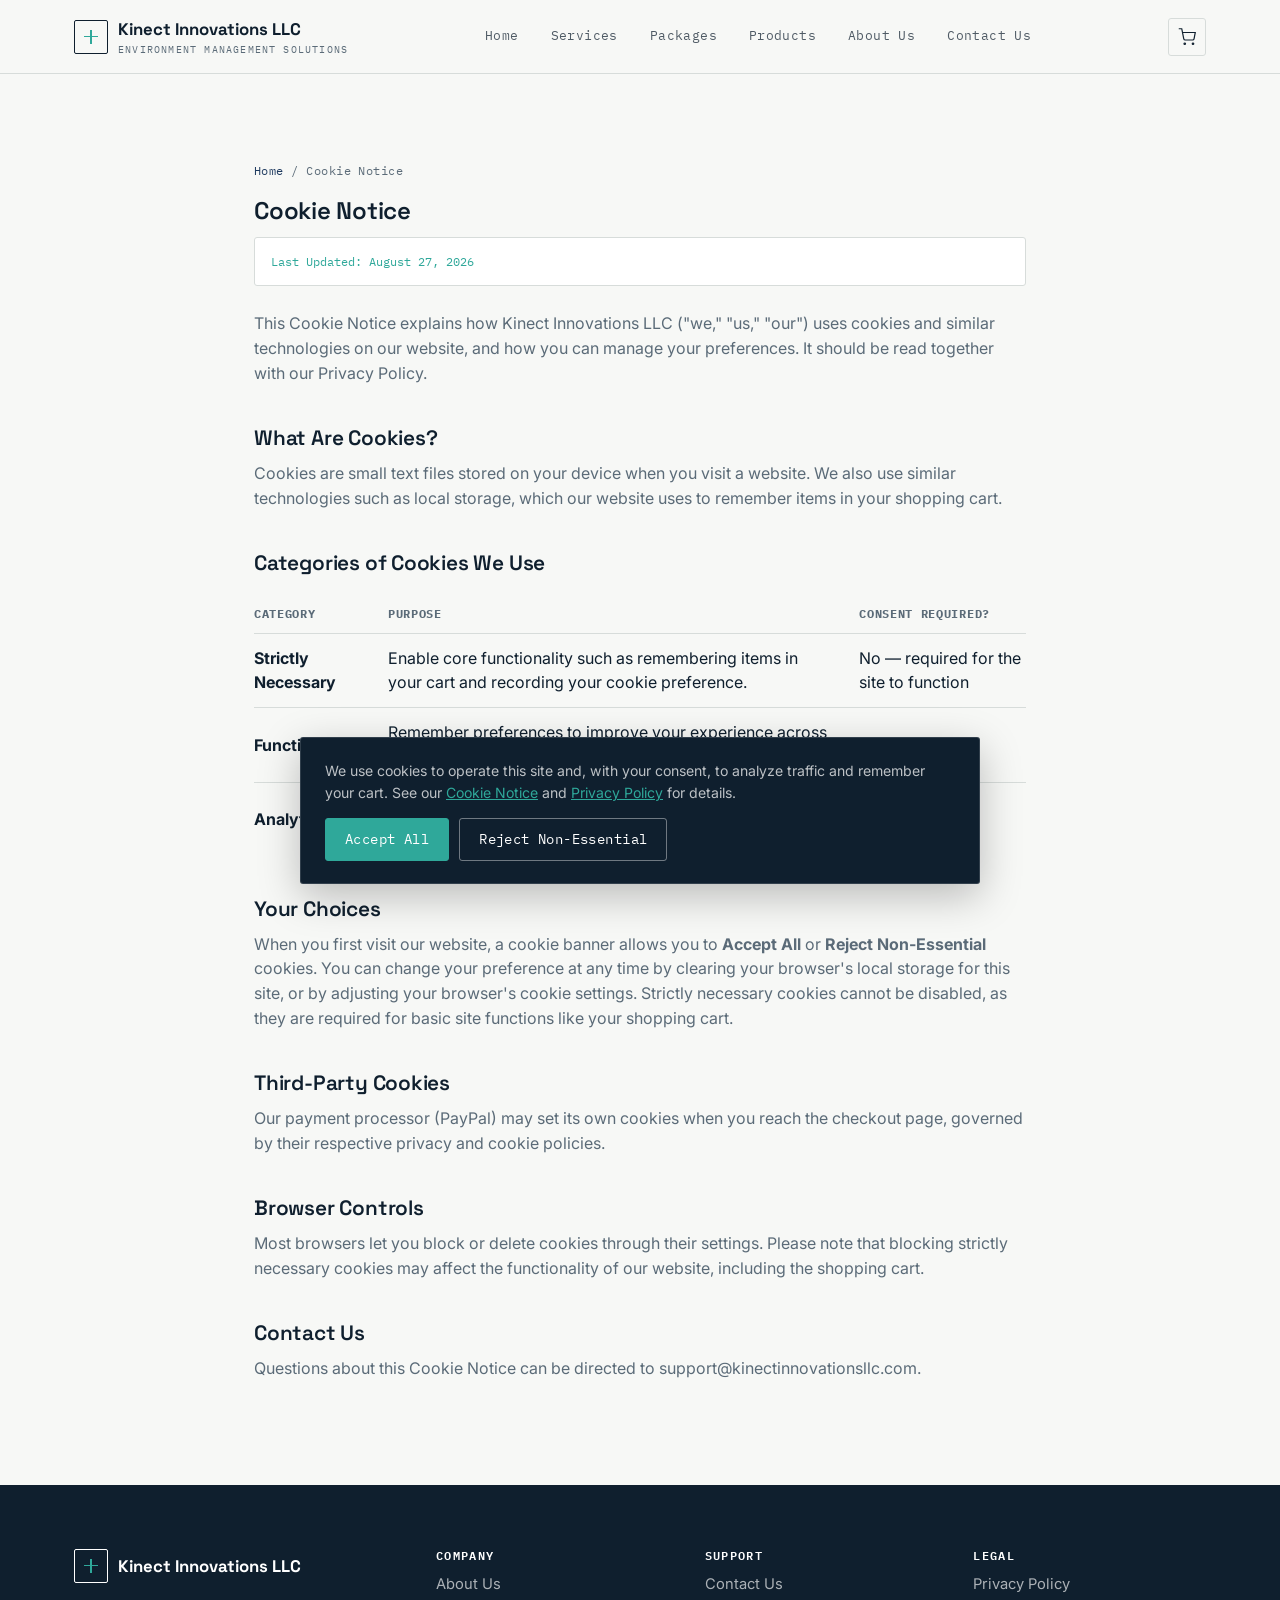
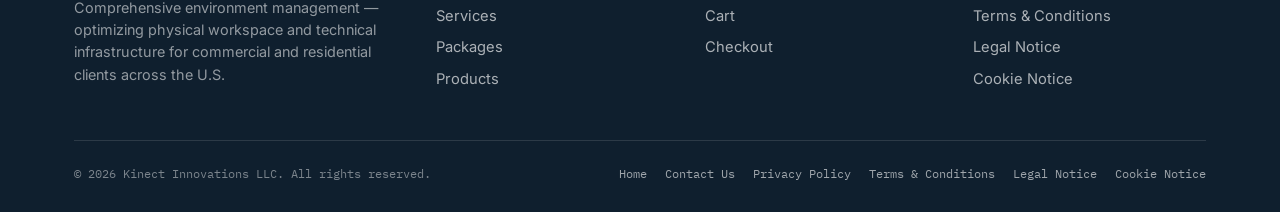
<file: cookies-notice.html>
<!DOCTYPE html>
<html lang="en">
<head>
<meta charset="UTF-8">
<meta name="viewport" content="width=device-width, initial-scale=1.0">
<title>Cookie Notice | Kinect Innovations LLC</title>
<meta name="description" content="Learn how Kinect Innovations LLC uses cookies and how to manage your cookie preferences.">
<link rel="preconnect" href="https://fonts.googleapis.com">
<link href="https://fonts.googleapis.com/css2?family=Space+Grotesk:wght@500;600;700&family=Inter:wght@400;500;600&family=IBM+Plex+Mono:wght@400;500;700&display=swap" rel="stylesheet">
<link rel="stylesheet" href="assets/css/style.css">
</head>
<body>
<header class="site-header">
  <div class="header-inner">
    <a href="index.html" class="brand">
      <span class="mark"></span>
      <span>Kinect Innovations LLC<small>Environment Management Solutions</small></span>
    </a>
    <nav class="main-nav" aria-label="Primary">
      <a href="index.html">Home</a>
      <a href="services.html">Services</a>
      <a href="packages.html">Packages</a>
      <a href="products.html">Products</a>
      <a href="about.html">About Us</a>
      <a href="contact.html">Contact Us</a>
    </nav>
    <div class="header-actions">
      <a href="cart.html" class="cart-link" aria-label="View cart">
        <svg viewBox="0 0 24 24" fill="none" stroke="currentColor" stroke-width="1.6"><circle cx="9" cy="21" r="1"/><circle cx="20" cy="21" r="1"/><path d="M1 1h4l2.7 13.4a2 2 0 0 0 2 1.6h9.7a2 2 0 0 0 2-1.6L23 6H6"/></svg>
        <span class="cart-badge" data-count="0">0</span>
      </a>
      <button class="nav-toggle" aria-label="Open menu" aria-expanded="false">
        <svg viewBox="0 0 24 24" fill="none" stroke="currentColor" stroke-width="1.6"><line x1="3" y1="6" x2="21" y2="6"/><line x1="3" y1="12" x2="21" y2="12"/><line x1="3" y1="18" x2="21" y2="18"/></svg>
      </button>
    </div>
  </div>
  <nav class="mobile-nav" aria-label="Mobile">
    <a href="index.html">Home</a>
    <a href="services.html">Services</a>
    <a href="packages.html">Packages</a>
    <a href="products.html">Products</a>
    <a href="about.html">About Us</a>
    <a href="contact.html">Contact Us</a>
    <a href="cart.html">Cart</a>
  </nav>
</header>
<main>

<section class="section">
  <div class="container legal-page">
    <div class="breadcrumb"><a href="index.html">Home</a> / Cookie Notice</div>
    <h1>Cookie Notice</h1>
    <div class="legal-meta">Last Updated: August 27, 2026</div>

    <p>This Cookie Notice explains how Kinect Innovations LLC ("we," "us," "our") uses cookies and similar technologies on our website, and how you can manage your preferences. It should be read together with our <a href="privacy-policy.html">Privacy Policy</a>.</p>

    <h2>What Are Cookies?</h2>
    <p>Cookies are small text files stored on your device when you visit a website. We also use similar technologies such as local storage, which our website uses to remember items in your shopping cart.</p>

    <h2>Categories of Cookies We Use</h2>
    <table style="width:100%;border-collapse:collapse;margin:1.2em 0;">
      <thead>
        <tr style="text-align:left;border-bottom:1px solid var(--line);">
          <th style="padding:10px 12px 10px 0;font-family:var(--font-mono);font-size:.72rem;letter-spacing:.06em;text-transform:uppercase;color:var(--slate);">Category</th>
          <th style="padding:10px 12px;font-family:var(--font-mono);font-size:.72rem;letter-spacing:.06em;text-transform:uppercase;color:var(--slate);">Purpose</th>
          <th style="padding:10px 0 10px 12px;font-family:var(--font-mono);font-size:.72rem;letter-spacing:.06em;text-transform:uppercase;color:var(--slate);">Consent Required?</th>
        </tr>
      </thead>
      <tbody>
        <tr style="border-bottom:1px solid var(--line);">
          <td style="padding:12px 12px 12px 0;"><strong>Strictly Necessary</strong></td>
          <td style="padding:12px;">Enable core functionality such as remembering items in your cart and recording your cookie preference.</td>
          <td style="padding:12px 0 12px 12px;">No — required for the site to function</td>
        </tr>
        <tr style="border-bottom:1px solid var(--line);">
          <td style="padding:12px 12px 12px 0;"><strong>Functional</strong></td>
          <td style="padding:12px;">Remember preferences to improve your experience across visits.</td>
          <td style="padding:12px 0 12px 12px;">Yes</td>
        </tr>
        <tr>
          <td style="padding:12px 12px 12px 0;"><strong>Analytics</strong></td>
          <td style="padding:12px;">Help us understand how visitors use our website so we can improve it (used only if enabled by the site operator).</td>
          <td style="padding:12px 0 12px 12px;">Yes</td>
        </tr>
      </tbody>
    </table>

    <h2>Your Choices</h2>
    <p>When you first visit our website, a cookie banner allows you to <strong>Accept All</strong> or <strong>Reject Non-Essential</strong> cookies. You can change your preference at any time by clearing your browser's local storage for this site, or by adjusting your browser's cookie settings. Strictly necessary cookies cannot be disabled, as they are required for basic site functions like your shopping cart.</p>

    <h2>Third-Party Cookies</h2>
    <p>Our payment processor (PayPal) may set its own cookies when you reach the checkout page, governed by their respective privacy and cookie policies.</p>

    <h2>Browser Controls</h2>
    <p>Most browsers let you block or delete cookies through their settings. Please note that blocking strictly necessary cookies may affect the functionality of our website, including the shopping cart.</p>

    <h2>Contact Us</h2>
    <p>Questions about this Cookie Notice can be directed to support@kinectinnovationsllc.com.</p>
  </div>
</section>

</main>
<footer class="site-footer">
  <div class="container">
    <div class="footer-grid">
      <div>
        <div class="brand" style="color:#fff;margin-bottom:14px;">
          <span class="mark" style="border-color:#fff;"></span>
          <span>Kinect Innovations LLC</span>
        </div>
        <p>Comprehensive environment management — optimizing physical workspace and technical infrastructure for commercial and residential clients across the U.S.</p>
      </div>
      <div>
        <h4>Company</h4>
        <ul>
          <li><a href="about.html">About Us</a></li>
          <li><a href="services.html">Services</a></li>
          <li><a href="packages.html">Packages</a></li>
          <li><a href="products.html">Products</a></li>
        </ul>
      </div>
      <div>
        <h4>Support</h4>
        <ul>
          <li><a href="contact.html">Contact Us</a></li>
          <li><a href="cart.html">Cart</a></li>
          <li><a href="checkout.html">Checkout</a></li>
        </ul>
      </div>
      <div>
        <h4>Legal</h4>
        <ul>
          <li><a href="privacy-policy.html">Privacy Policy</a></li>
          <li><a href="terms-conditions.html">Terms &amp; Conditions</a></li>
          <li><a href="legal-notice.html">Legal Notice</a></li>
          <li><a href="cookies-notice.html">Cookie Notice</a></li>
        </ul>
      </div>
    </div>
    <div class="footer-bottom">
      <div>&copy; <span class="current-year">2026</span> Kinect Innovations LLC. All rights reserved.</div>
      <nav class="footer-bottom-nav" aria-label="Legal">
        <a href="index.html">Home</a>
        <a href="contact.html">Contact Us</a>
        <a href="privacy-policy.html">Privacy Policy</a>
        <a href="terms-conditions.html">Terms &amp; Conditions</a>
        <a href="legal-notice.html">Legal Notice</a>
        <a href="cookies-notice.html">Cookie Notice</a>
      </nav>
    </div>
  </div>
</footer>

<div class="cookie-banner" role="dialog" aria-label="Cookie notice">
  <p>We use cookies to operate this site and, with your consent, to analyze traffic and remember your cart. See our <a href="cookies-notice.html">Cookie Notice</a> and <a href="privacy-policy.html">Privacy Policy</a> for details.</p>
  <div class="cookie-actions">
    <button class="btn btn-signal" data-cookie-accept>Accept All</button>
    <button class="btn btn-outline" style="border-color:rgba(255,255,255,.4);color:#fff;" data-cookie-reject>Reject Non-Essential</button>
  </div>
</div>
<script src="data/catalog.js"></script>
<script src="assets/js/cart.js"></script>
<script src="assets/js/main.js"></script>

</body>
</html>
</file>
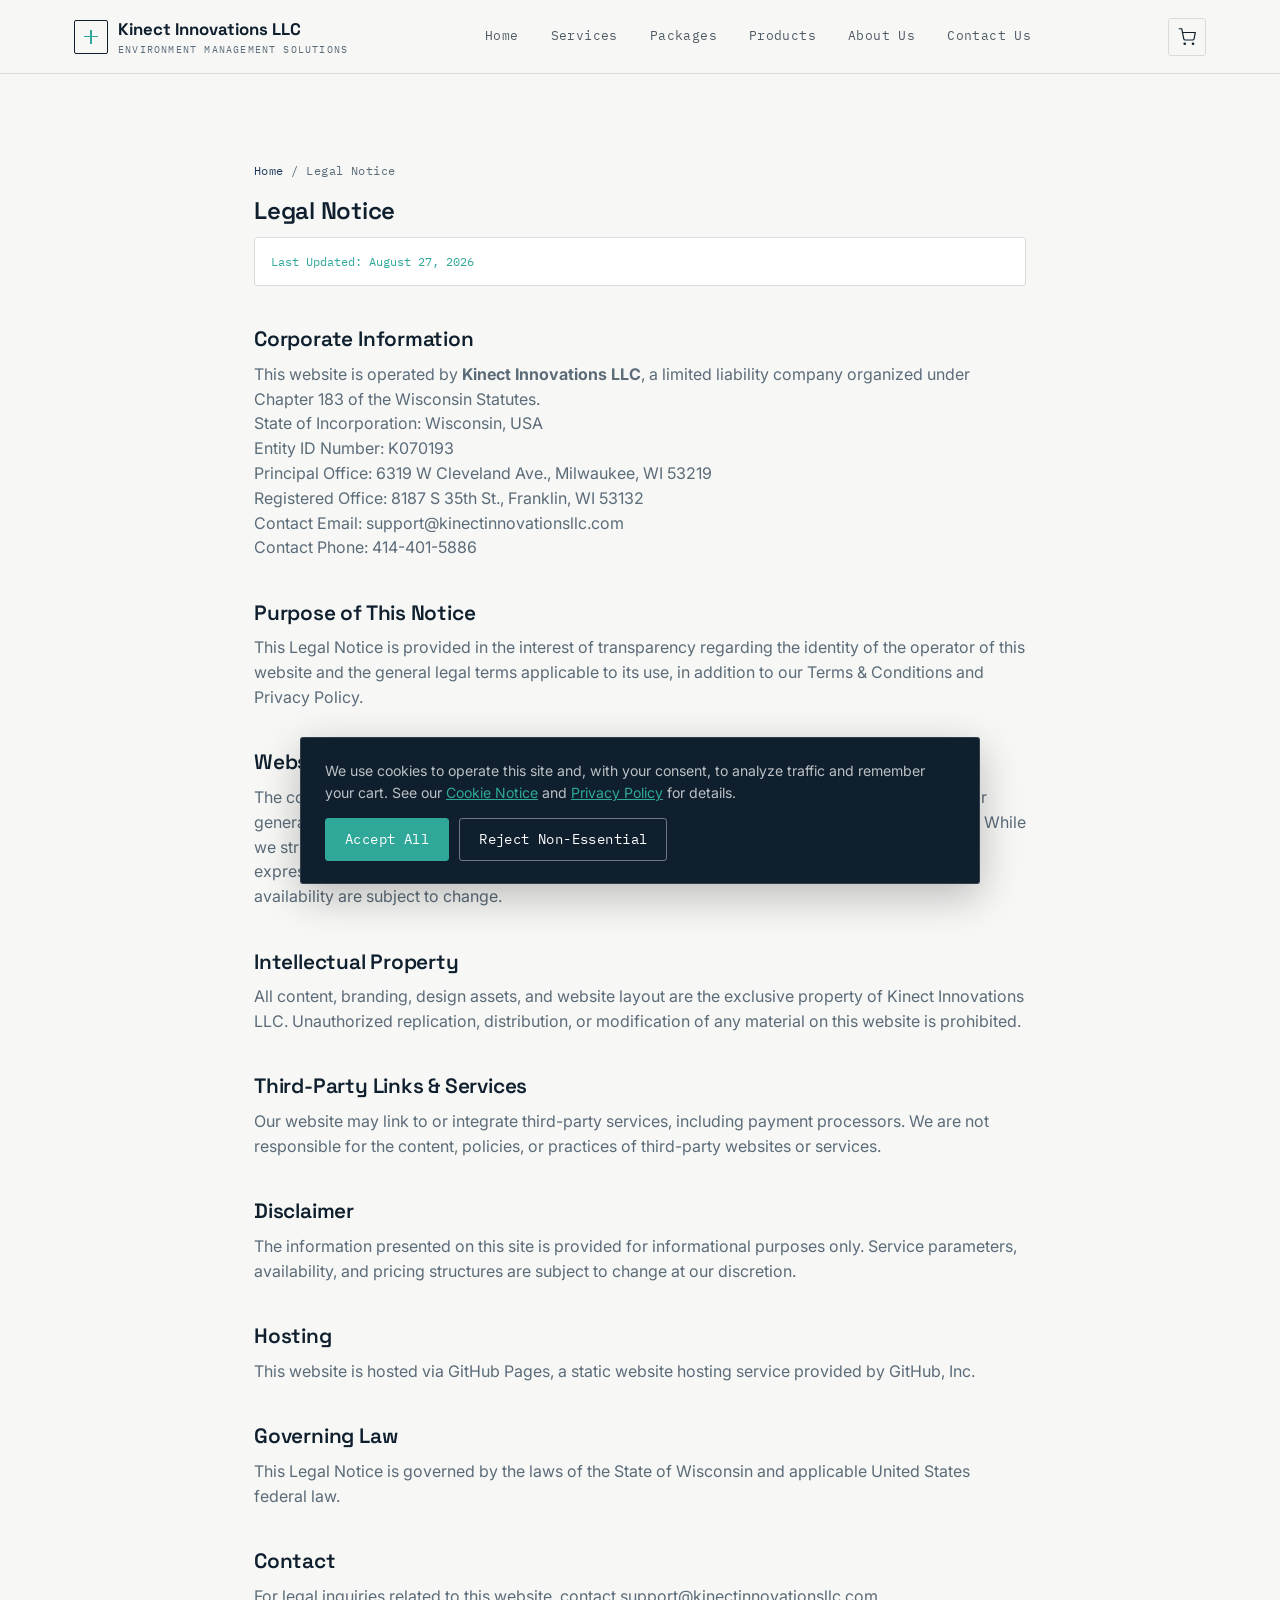
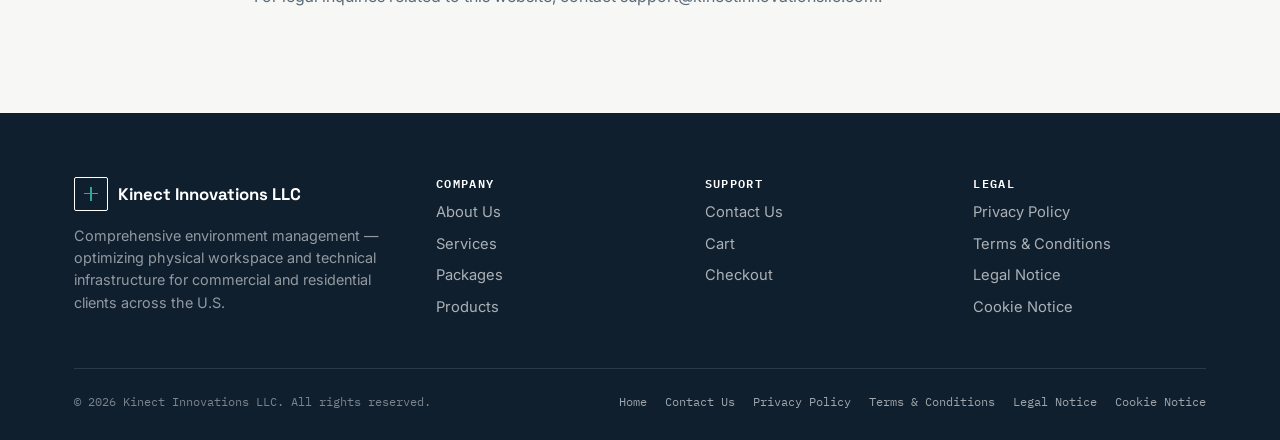
<file: legal-notice.html>
<!DOCTYPE html>
<html lang="en">
<head>
<meta charset="UTF-8">
<meta name="viewport" content="width=device-width, initial-scale=1.0">
<title>Legal Notice | Kinect Innovations LLC</title>
<meta name="description" content="Legal notice and site operator information for the Kinect Innovations LLC website.">
<link rel="preconnect" href="https://fonts.googleapis.com">
<link href="https://fonts.googleapis.com/css2?family=Space+Grotesk:wght@500;600;700&family=Inter:wght@400;500;600&family=IBM+Plex+Mono:wght@400;500;700&display=swap" rel="stylesheet">
<link rel="stylesheet" href="assets/css/style.css">
</head>
<body>
<header class="site-header">
  <div class="header-inner">
    <a href="index.html" class="brand">
      <span class="mark"></span>
      <span>Kinect Innovations LLC<small>Environment Management Solutions</small></span>
    </a>
    <nav class="main-nav" aria-label="Primary">
      <a href="index.html">Home</a>
      <a href="services.html">Services</a>
      <a href="packages.html">Packages</a>
      <a href="products.html">Products</a>
      <a href="about.html">About Us</a>
      <a href="contact.html">Contact Us</a>
    </nav>
    <div class="header-actions">
      <a href="cart.html" class="cart-link" aria-label="View cart">
        <svg viewBox="0 0 24 24" fill="none" stroke="currentColor" stroke-width="1.6"><circle cx="9" cy="21" r="1"/><circle cx="20" cy="21" r="1"/><path d="M1 1h4l2.7 13.4a2 2 0 0 0 2 1.6h9.7a2 2 0 0 0 2-1.6L23 6H6"/></svg>
        <span class="cart-badge" data-count="0">0</span>
      </a>
      <button class="nav-toggle" aria-label="Open menu" aria-expanded="false">
        <svg viewBox="0 0 24 24" fill="none" stroke="currentColor" stroke-width="1.6"><line x1="3" y1="6" x2="21" y2="6"/><line x1="3" y1="12" x2="21" y2="12"/><line x1="3" y1="18" x2="21" y2="18"/></svg>
      </button>
    </div>
  </div>
  <nav class="mobile-nav" aria-label="Mobile">
    <a href="index.html">Home</a>
    <a href="services.html">Services</a>
    <a href="packages.html">Packages</a>
    <a href="products.html">Products</a>
    <a href="about.html">About Us</a>
    <a href="contact.html">Contact Us</a>
    <a href="cart.html">Cart</a>
  </nav>
</header>
<main>

<section class="section">
  <div class="container legal-page">
    <div class="breadcrumb"><a href="index.html">Home</a> / Legal Notice</div>
    <h1>Legal Notice</h1>
    <div class="legal-meta">Last Updated: August 27, 2026</div>

    <h2>Corporate Information</h2>
    <p>
      This website is operated by <strong>Kinect Innovations LLC</strong>, a limited liability company organized under Chapter 183 of the Wisconsin Statutes.<br>
      State of Incorporation: Wisconsin, USA<br>
      Entity ID Number: K070193<br>
      Principal Office: 6319 W Cleveland Ave., Milwaukee, WI 53219<br>
      Registered Office: 8187 S 35th St., Franklin, WI 53132<br>
      Contact Email: support@kinectinnovationsllc.com<br>
      Contact Phone: 414-401-5886
    </p>

    <h2>Purpose of This Notice</h2>
    <p>This Legal Notice is provided in the interest of transparency regarding the identity of the operator of this website and the general legal terms applicable to its use, in addition to our <a href="terms-conditions.html">Terms &amp; Conditions</a> and <a href="privacy-policy.html">Privacy Policy</a>.</p>

    <h2>Website Content</h2>
    <p>The content published on this website, including text, images, pricing, and graphics, is provided for general informational purposes about Kinect Innovations LLC's services, packages, and products. While we strive to keep information accurate and up to date, we make no warranties or representations, express or implied, about the completeness, accuracy, or reliability of the content, and prices and availability are subject to change.</p>

    <h2>Intellectual Property</h2>
    <p>All content, branding, design assets, and website layout are the exclusive property of Kinect Innovations LLC. Unauthorized replication, distribution, or modification of any material on this website is prohibited.</p>

    <h2>Third-Party Links &amp; Services</h2>
    <p>Our website may link to or integrate third-party services, including payment processors. We are not responsible for the content, policies, or practices of third-party websites or services.</p>

    <h2>Disclaimer</h2>
    <p>The information presented on this site is provided for informational purposes only. Service parameters, availability, and pricing structures are subject to change at our discretion.</p>

    <h2>Hosting</h2>
    <p>This website is hosted via GitHub Pages, a static website hosting service provided by GitHub, Inc.</p>

    <h2>Governing Law</h2>
    <p>This Legal Notice is governed by the laws of the State of Wisconsin and applicable United States federal law.</p>

    <h2>Contact</h2>
    <p>For legal inquiries related to this website, contact support@kinectinnovationsllc.com.</p>
  </div>
</section>

</main>
<footer class="site-footer">
  <div class="container">
    <div class="footer-grid">
      <div>
        <div class="brand" style="color:#fff;margin-bottom:14px;">
          <span class="mark" style="border-color:#fff;"></span>
          <span>Kinect Innovations LLC</span>
        </div>
        <p>Comprehensive environment management — optimizing physical workspace and technical infrastructure for commercial and residential clients across the U.S.</p>
      </div>
      <div>
        <h4>Company</h4>
        <ul>
          <li><a href="about.html">About Us</a></li>
          <li><a href="services.html">Services</a></li>
          <li><a href="packages.html">Packages</a></li>
          <li><a href="products.html">Products</a></li>
        </ul>
      </div>
      <div>
        <h4>Support</h4>
        <ul>
          <li><a href="contact.html">Contact Us</a></li>
          <li><a href="cart.html">Cart</a></li>
          <li><a href="checkout.html">Checkout</a></li>
        </ul>
      </div>
      <div>
        <h4>Legal</h4>
        <ul>
          <li><a href="privacy-policy.html">Privacy Policy</a></li>
          <li><a href="terms-conditions.html">Terms &amp; Conditions</a></li>
          <li><a href="legal-notice.html">Legal Notice</a></li>
          <li><a href="cookies-notice.html">Cookie Notice</a></li>
        </ul>
      </div>
    </div>
    <div class="footer-bottom">
      <div>&copy; <span class="current-year">2026</span> Kinect Innovations LLC. All rights reserved.</div>
      <nav class="footer-bottom-nav" aria-label="Legal">
        <a href="index.html">Home</a>
        <a href="contact.html">Contact Us</a>
        <a href="privacy-policy.html">Privacy Policy</a>
        <a href="terms-conditions.html">Terms &amp; Conditions</a>
        <a href="legal-notice.html">Legal Notice</a>
        <a href="cookies-notice.html">Cookie Notice</a>
      </nav>
    </div>
  </div>
</footer>

<div class="cookie-banner" role="dialog" aria-label="Cookie notice">
  <p>We use cookies to operate this site and, with your consent, to analyze traffic and remember your cart. See our <a href="cookies-notice.html">Cookie Notice</a> and <a href="privacy-policy.html">Privacy Policy</a> for details.</p>
  <div class="cookie-actions">
    <button class="btn btn-signal" data-cookie-accept>Accept All</button>
    <button class="btn btn-outline" style="border-color:rgba(255,255,255,.4);color:#fff;" data-cookie-reject>Reject Non-Essential</button>
  </div>
</div>
<script src="data/catalog.js"></script>
<script src="assets/js/cart.js"></script>
<script src="assets/js/main.js"></script>

</body>
</html>
</file>
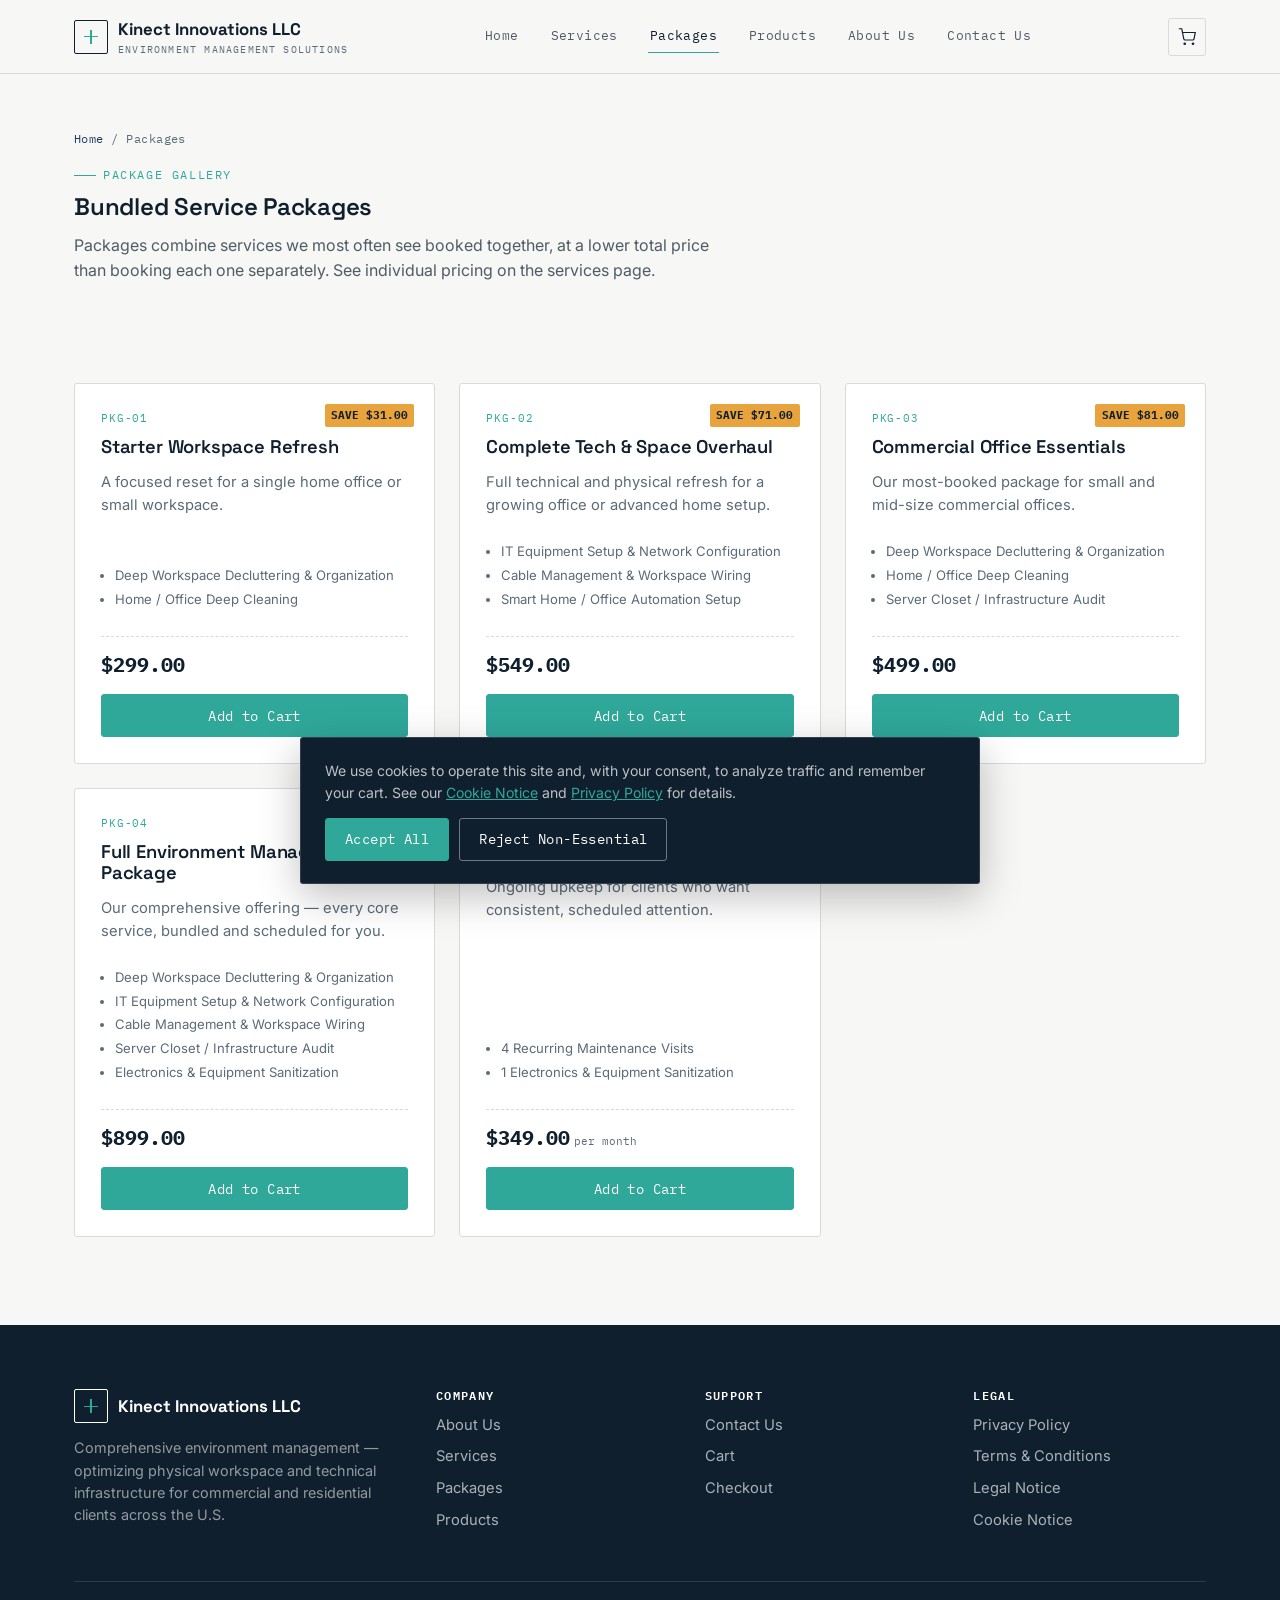
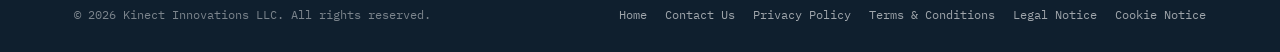
<file: packages.html>
<!DOCTYPE html>
<html lang="en">
<head>
<meta charset="UTF-8">
<meta name="viewport" content="width=device-width, initial-scale=1.0">
<title>Packages | Kinect Innovations LLC</title>
<meta name="description" content="Bundled service packages from Kinect Innovations LLC combining physical workspace and technical infrastructure services at a discount.">
<link rel="preconnect" href="https://fonts.googleapis.com">
<link href="https://fonts.googleapis.com/css2?family=Space+Grotesk:wght@500;600;700&family=Inter:wght@400;500;600&family=IBM+Plex+Mono:wght@400;500;700&display=swap" rel="stylesheet">
<link rel="stylesheet" href="assets/css/style.css">
</head>
<body>
<header class="site-header">
  <div class="header-inner">
    <a href="index.html" class="brand">
      <span class="mark"></span>
      <span>Kinect Innovations LLC<small>Environment Management Solutions</small></span>
    </a>
    <nav class="main-nav" aria-label="Primary">
      <a href="index.html">Home</a>
      <a href="services.html">Services</a>
      <a href="packages.html">Packages</a>
      <a href="products.html">Products</a>
      <a href="about.html">About Us</a>
      <a href="contact.html">Contact Us</a>
    </nav>
    <div class="header-actions">
      <a href="cart.html" class="cart-link" aria-label="View cart">
        <svg viewBox="0 0 24 24" fill="none" stroke="currentColor" stroke-width="1.6"><circle cx="9" cy="21" r="1"/><circle cx="20" cy="21" r="1"/><path d="M1 1h4l2.7 13.4a2 2 0 0 0 2 1.6h9.7a2 2 0 0 0 2-1.6L23 6H6"/></svg>
        <span class="cart-badge" data-count="0">0</span>
      </a>
      <button class="nav-toggle" aria-label="Open menu" aria-expanded="false">
        <svg viewBox="0 0 24 24" fill="none" stroke="currentColor" stroke-width="1.6"><line x1="3" y1="6" x2="21" y2="6"/><line x1="3" y1="12" x2="21" y2="12"/><line x1="3" y1="18" x2="21" y2="18"/></svg>
      </button>
    </div>
  </div>
  <nav class="mobile-nav" aria-label="Mobile">
    <a href="index.html">Home</a>
    <a href="services.html">Services</a>
    <a href="packages.html">Packages</a>
    <a href="products.html">Products</a>
    <a href="about.html">About Us</a>
    <a href="contact.html">Contact Us</a>
    <a href="cart.html">Cart</a>
  </nav>
</header>
<main>

<section class="section-tight">
  <div class="container">
    <div class="breadcrumb"><a href="index.html">Home</a> / Packages</div>
    <div class="section-head">
      <div class="eyebrow">Package Gallery</div>
      <h1>Bundled Service Packages</h1>
      <p>Packages combine services we most often see booked together, at a lower total price than booking each one separately. See individual pricing on the <a href="services.html">services page</a>.</p>
    </div>
  </div>
</section>

<section class="section" style="padding-top:0;">
  <div class="container">
    <div class="grid" id="package-grid"></div>
  </div>
</section>

</main>
<footer class="site-footer">
  <div class="container">
    <div class="footer-grid">
      <div>
        <div class="brand" style="color:#fff;margin-bottom:14px;">
          <span class="mark" style="border-color:#fff;"></span>
          <span>Kinect Innovations LLC</span>
        </div>
        <p>Comprehensive environment management — optimizing physical workspace and technical infrastructure for commercial and residential clients across the U.S.</p>
      </div>
      <div>
        <h4>Company</h4>
        <ul>
          <li><a href="about.html">About Us</a></li>
          <li><a href="services.html">Services</a></li>
          <li><a href="packages.html">Packages</a></li>
          <li><a href="products.html">Products</a></li>
        </ul>
      </div>
      <div>
        <h4>Support</h4>
        <ul>
          <li><a href="contact.html">Contact Us</a></li>
          <li><a href="cart.html">Cart</a></li>
          <li><a href="checkout.html">Checkout</a></li>
        </ul>
      </div>
      <div>
        <h4>Legal</h4>
        <ul>
          <li><a href="privacy-policy.html">Privacy Policy</a></li>
          <li><a href="terms-conditions.html">Terms &amp; Conditions</a></li>
          <li><a href="legal-notice.html">Legal Notice</a></li>
          <li><a href="cookies-notice.html">Cookie Notice</a></li>
        </ul>
      </div>
    </div>
    <div class="footer-bottom">
      <div>&copy; <span class="current-year">2026</span> Kinect Innovations LLC. All rights reserved.</div>
      <nav class="footer-bottom-nav" aria-label="Legal">
        <a href="index.html">Home</a>
        <a href="contact.html">Contact Us</a>
        <a href="privacy-policy.html">Privacy Policy</a>
        <a href="terms-conditions.html">Terms &amp; Conditions</a>
        <a href="legal-notice.html">Legal Notice</a>
        <a href="cookies-notice.html">Cookie Notice</a>
      </nav>
    </div>
  </div>
</footer>

<div class="cookie-banner" role="dialog" aria-label="Cookie notice">
  <p>We use cookies to operate this site and, with your consent, to analyze traffic and remember your cart. See our <a href="cookies-notice.html">Cookie Notice</a> and <a href="privacy-policy.html">Privacy Policy</a> for details.</p>
  <div class="cookie-actions">
    <button class="btn btn-signal" data-cookie-accept>Accept All</button>
    <button class="btn btn-outline" style="border-color:rgba(255,255,255,.4);color:#fff;" data-cookie-reject>Reject Non-Essential</button>
  </div>
</div>
<script src="data/catalog.js"></script>
<script src="assets/js/cart.js"></script>
<script src="assets/js/main.js"></script>

<script>
(function(){
  var grid = document.getElementById("package-grid");
  KINECT_CATALOG.packages.forEach(function(pkg){
    var el = document.createElement("div");
    el.className = "card";
    var savings = pkg.compareAt ? (pkg.compareAt - pkg.price) : 0;
    var includesHtml = '<ul class="includes">' + pkg.includes.map(function(i){ return '<li>' + i + '</li>'; }).join('') + '</ul>';
    el.innerHTML =
      (savings > 0 ? '<span class="save-badge">SAVE ' + KinectCart.formatMoney(savings) + '</span>' : '') +
      '<div class="id-tag">' + pkg.id + '</div>' +
      '<h3>' + pkg.name + '</h3>' +
      '<p class="desc">' + pkg.desc + '</p>' +
      includesHtml +
      '<div class="price-row">' +
        '<span class="price">' + KinectCart.formatMoney(pkg.price) + (pkg.unit ? '<span class="unit">' + pkg.unit + '</span>' : '') + '</span>' +
      '</div>' +
      '<div class="card-actions"><button class="btn btn-signal btn-block" data-add="' + pkg.id + '">Add to Cart</button></div>';
    grid.appendChild(el);
  });
  grid.addEventListener("click", function(e){
    var btn = e.target.closest("[data-add]");
    if(!btn) return;
    var item = KINECT_CATALOG.packages.find(function(p){ return p.id === btn.dataset.add; });
    if(item){
      KinectCart.add({ id:item.id, name:item.name, price:item.price, unit:item.unit || "package" }, 1);
      btn.textContent = "Added ✓";
      setTimeout(function(){ btn.textContent = "Add to Cart"; }, 1200);
    }
  });
})();
</script>

</body>
</html>
</file>
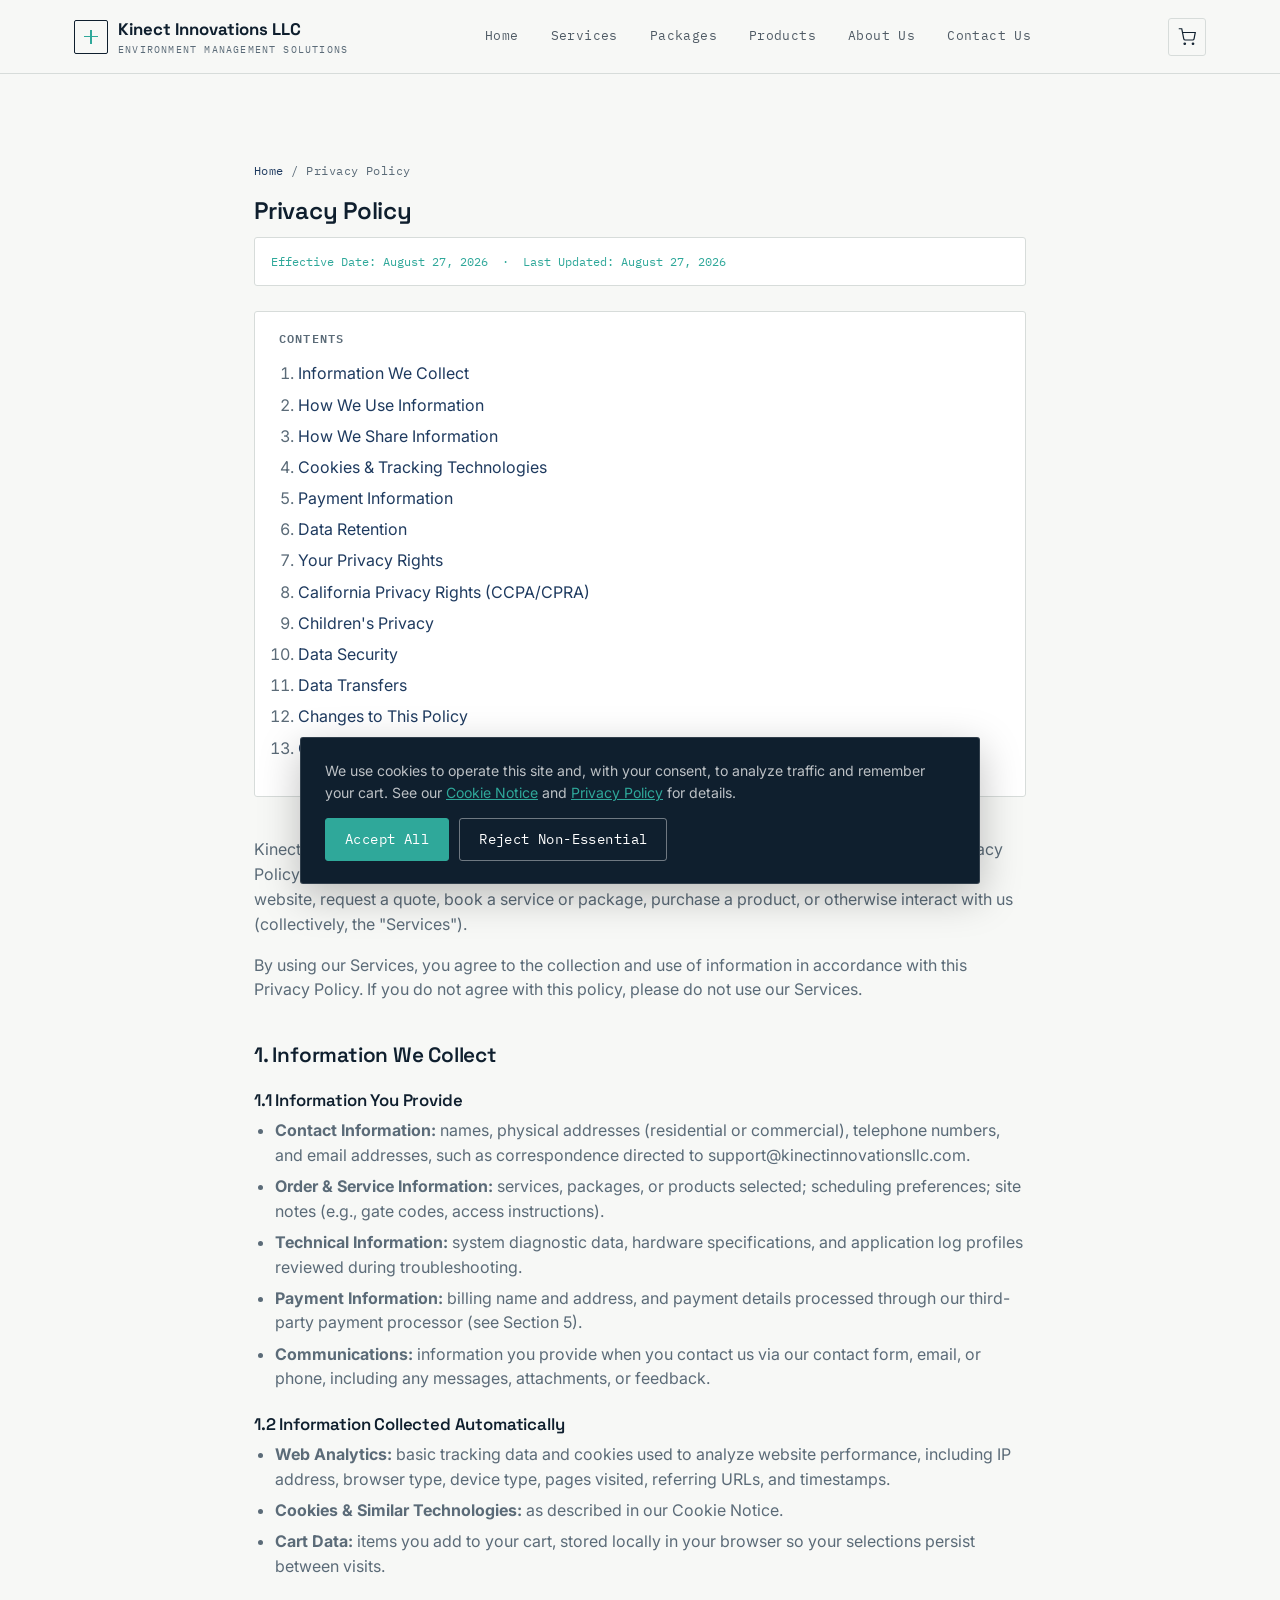
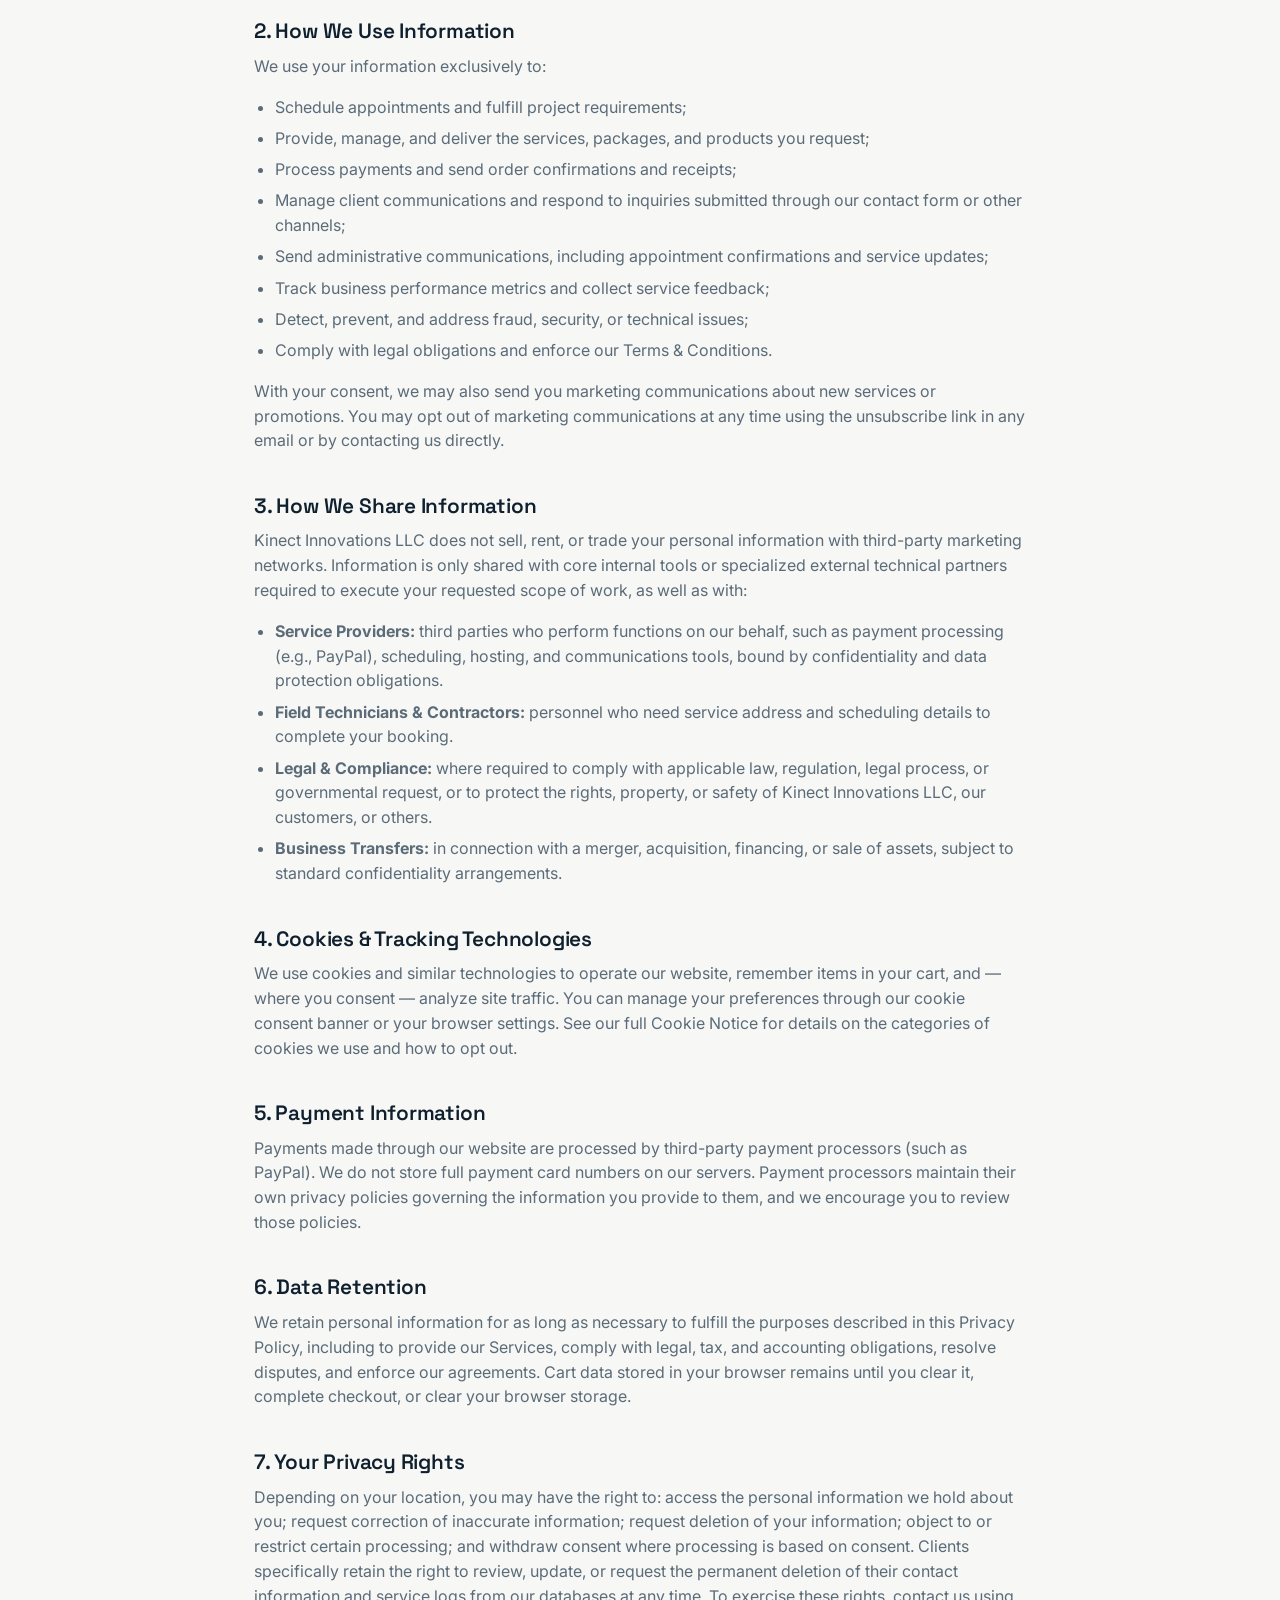
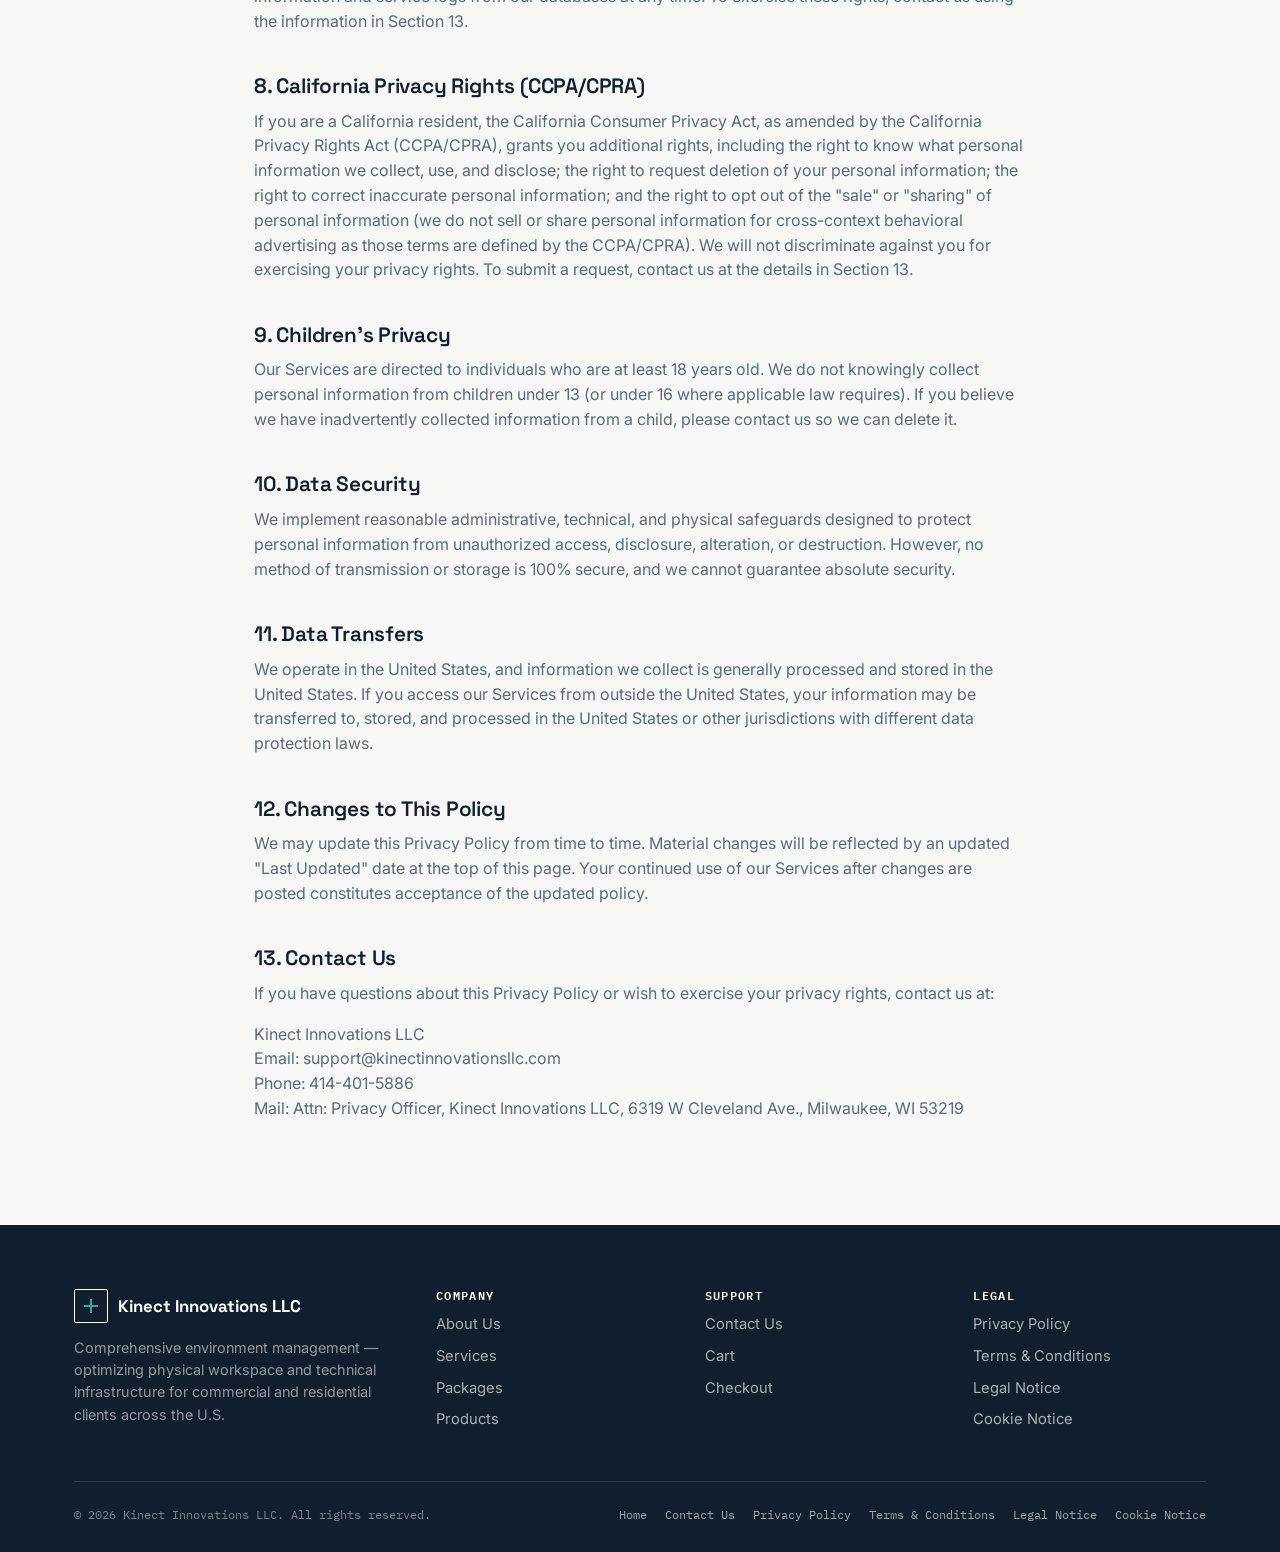
<file: privacy-policy.html>
<!DOCTYPE html>
<html lang="en">
<head>
<meta charset="UTF-8">
<meta name="viewport" content="width=device-width, initial-scale=1.0">
<title>Privacy Policy | Kinect Innovations LLC</title>
<meta name="description" content="Read the Kinect Innovations LLC Privacy Policy covering how we collect, use, and protect your personal information.">
<link rel="preconnect" href="https://fonts.googleapis.com">
<link href="https://fonts.googleapis.com/css2?family=Space+Grotesk:wght@500;600;700&family=Inter:wght@400;500;600&family=IBM+Plex+Mono:wght@400;500;700&display=swap" rel="stylesheet">
<link rel="stylesheet" href="assets/css/style.css">
</head>
<body>
<header class="site-header">
  <div class="header-inner">
    <a href="index.html" class="brand">
      <span class="mark"></span>
      <span>Kinect Innovations LLC<small>Environment Management Solutions</small></span>
    </a>
    <nav class="main-nav" aria-label="Primary">
      <a href="index.html">Home</a>
      <a href="services.html">Services</a>
      <a href="packages.html">Packages</a>
      <a href="products.html">Products</a>
      <a href="about.html">About Us</a>
      <a href="contact.html">Contact Us</a>
    </nav>
    <div class="header-actions">
      <a href="cart.html" class="cart-link" aria-label="View cart">
        <svg viewBox="0 0 24 24" fill="none" stroke="currentColor" stroke-width="1.6"><circle cx="9" cy="21" r="1"/><circle cx="20" cy="21" r="1"/><path d="M1 1h4l2.7 13.4a2 2 0 0 0 2 1.6h9.7a2 2 0 0 0 2-1.6L23 6H6"/></svg>
        <span class="cart-badge" data-count="0">0</span>
      </a>
      <button class="nav-toggle" aria-label="Open menu" aria-expanded="false">
        <svg viewBox="0 0 24 24" fill="none" stroke="currentColor" stroke-width="1.6"><line x1="3" y1="6" x2="21" y2="6"/><line x1="3" y1="12" x2="21" y2="12"/><line x1="3" y1="18" x2="21" y2="18"/></svg>
      </button>
    </div>
  </div>
  <nav class="mobile-nav" aria-label="Mobile">
    <a href="index.html">Home</a>
    <a href="services.html">Services</a>
    <a href="packages.html">Packages</a>
    <a href="products.html">Products</a>
    <a href="about.html">About Us</a>
    <a href="contact.html">Contact Us</a>
    <a href="cart.html">Cart</a>
  </nav>
</header>
<main>

<section class="section">
  <div class="container legal-page">
    <div class="breadcrumb"><a href="index.html">Home</a> / Privacy Policy</div>
    <h1>Privacy Policy</h1>
    <div class="legal-meta">Effective Date: August 27, 2026 &nbsp;·&nbsp; Last Updated: August 27, 2026</div>

    <div class="toc">
      <h4>Contents</h4>
      <ol>
        <li><a href="#info-we-collect">Information We Collect</a></li>
        <li><a href="#how-we-use">How We Use Information</a></li>
        <li><a href="#legal-basis">How We Share Information</a></li>
        <li><a href="#cookies">Cookies &amp; Tracking Technologies</a></li>
        <li><a href="#payment">Payment Information</a></li>
        <li><a href="#data-retention">Data Retention</a></li>
        <li><a href="#your-rights">Your Privacy Rights</a></li>
        <li><a href="#california">California Privacy Rights (CCPA/CPRA)</a></li>
        <li><a href="#children">Children's Privacy</a></li>
        <li><a href="#security">Data Security</a></li>
        <li><a href="#international">Data Transfers</a></li>
        <li><a href="#changes">Changes to This Policy</a></li>
        <li><a href="#contact">Contact Us</a></li>
      </ol>
    </div>

    <p>Kinect Innovations LLC ("Kinect Innovations," "we," "us," or "our") respects your privacy. This Privacy Policy explains how we collect, use, disclose, and safeguard your information when you visit our website, request a quote, book a service or package, purchase a product, or otherwise interact with us (collectively, the "Services").</p>
    <p>By using our Services, you agree to the collection and use of information in accordance with this Privacy Policy. If you do not agree with this policy, please do not use our Services.</p>

    <h2 id="info-we-collect">1. Information We Collect</h2>
    <h3>1.1 Information You Provide</h3>
    <ul>
      <li><strong>Contact Information:</strong> names, physical addresses (residential or commercial), telephone numbers, and email addresses, such as correspondence directed to <a href="mailto:support@kinectinnovationsllc.com">support@kinectinnovationsllc.com</a>.</li>
      <li><strong>Order &amp; Service Information:</strong> services, packages, or products selected; scheduling preferences; site notes (e.g., gate codes, access instructions).</li>
      <li><strong>Technical Information:</strong> system diagnostic data, hardware specifications, and application log profiles reviewed during troubleshooting.</li>
      <li><strong>Payment Information:</strong> billing name and address, and payment details processed through our third-party payment processor (see Section 5).</li>
      <li><strong>Communications:</strong> information you provide when you contact us via our contact form, email, or phone, including any messages, attachments, or feedback.</li>
    </ul>
    <h3>1.2 Information Collected Automatically</h3>
    <ul>
      <li><strong>Web Analytics:</strong> basic tracking data and cookies used to analyze website performance, including IP address, browser type, device type, pages visited, referring URLs, and timestamps.</li>
      <li><strong>Cookies &amp; Similar Technologies:</strong> as described in our <a href="cookies-notice.html">Cookie Notice</a>.</li>
      <li><strong>Cart Data:</strong> items you add to your cart, stored locally in your browser so your selections persist between visits.</li>
    </ul>

    <h2 id="how-we-use">2. How We Use Information</h2>
    <p>We use your information exclusively to:</p>
    <ul>
      <li>Schedule appointments and fulfill project requirements;</li>
      <li>Provide, manage, and deliver the services, packages, and products you request;</li>
      <li>Process payments and send order confirmations and receipts;</li>
      <li>Manage client communications and respond to inquiries submitted through our contact form or other channels;</li>
      <li>Send administrative communications, including appointment confirmations and service updates;</li>
      <li>Track business performance metrics and collect service feedback;</li>
      <li>Detect, prevent, and address fraud, security, or technical issues;</li>
      <li>Comply with legal obligations and enforce our <a href="terms-conditions.html">Terms &amp; Conditions</a>.</li>
    </ul>
    <p>With your consent, we may also send you marketing communications about new services or promotions. You may opt out of marketing communications at any time using the unsubscribe link in any email or by contacting us directly.</p>

    <h2 id="legal-basis">3. How We Share Information</h2>
    <p>Kinect Innovations LLC does not sell, rent, or trade your personal information with third-party marketing networks. Information is only shared with core internal tools or specialized external technical partners required to execute your requested scope of work, as well as with:</p>
    <ul>
      <li><strong>Service Providers:</strong> third parties who perform functions on our behalf, such as payment processing (e.g., PayPal), scheduling, hosting, and communications tools, bound by confidentiality and data protection obligations.</li>
      <li><strong>Field Technicians &amp; Contractors:</strong> personnel who need service address and scheduling details to complete your booking.</li>
      <li><strong>Legal &amp; Compliance:</strong> where required to comply with applicable law, regulation, legal process, or governmental request, or to protect the rights, property, or safety of Kinect Innovations LLC, our customers, or others.</li>
      <li><strong>Business Transfers:</strong> in connection with a merger, acquisition, financing, or sale of assets, subject to standard confidentiality arrangements.</li>
    </ul>

    <h2 id="cookies">4. Cookies &amp; Tracking Technologies</h2>
    <p>We use cookies and similar technologies to operate our website, remember items in your cart, and — where you consent — analyze site traffic. You can manage your preferences through our cookie consent banner or your browser settings. See our full <a href="cookies-notice.html">Cookie Notice</a> for details on the categories of cookies we use and how to opt out.</p>

    <h2 id="payment">5. Payment Information</h2>
    <p>Payments made through our website are processed by third-party payment processors (such as PayPal). We do not store full payment card numbers on our servers. Payment processors maintain their own privacy policies governing the information you provide to them, and we encourage you to review those policies.</p>

    <h2 id="data-retention">6. Data Retention</h2>
    <p>We retain personal information for as long as necessary to fulfill the purposes described in this Privacy Policy, including to provide our Services, comply with legal, tax, and accounting obligations, resolve disputes, and enforce our agreements. Cart data stored in your browser remains until you clear it, complete checkout, or clear your browser storage.</p>

    <h2 id="your-rights">7. Your Privacy Rights</h2>
    <p>Depending on your location, you may have the right to: access the personal information we hold about you; request correction of inaccurate information; request deletion of your information; object to or restrict certain processing; and withdraw consent where processing is based on consent. Clients specifically retain the right to review, update, or request the permanent deletion of their contact information and service logs from our databases at any time. To exercise these rights, contact us using the information in Section 13.</p>

    <h2 id="california">8. California Privacy Rights (CCPA/CPRA)</h2>
    <p>If you are a California resident, the California Consumer Privacy Act, as amended by the California Privacy Rights Act (CCPA/CPRA), grants you additional rights, including the right to know what personal information we collect, use, and disclose; the right to request deletion of your personal information; the right to correct inaccurate personal information; and the right to opt out of the "sale" or "sharing" of personal information (we do not sell or share personal information for cross-context behavioral advertising as those terms are defined by the CCPA/CPRA). We will not discriminate against you for exercising your privacy rights. To submit a request, contact us at the details in Section 13.</p>

    <h2 id="children">9. Children's Privacy</h2>
    <p>Our Services are directed to individuals who are at least 18 years old. We do not knowingly collect personal information from children under 13 (or under 16 where applicable law requires). If you believe we have inadvertently collected information from a child, please contact us so we can delete it.</p>

    <h2 id="security">10. Data Security</h2>
    <p>We implement reasonable administrative, technical, and physical safeguards designed to protect personal information from unauthorized access, disclosure, alteration, or destruction. However, no method of transmission or storage is 100% secure, and we cannot guarantee absolute security.</p>

    <h2 id="international">11. Data Transfers</h2>
    <p>We operate in the United States, and information we collect is generally processed and stored in the United States. If you access our Services from outside the United States, your information may be transferred to, stored, and processed in the United States or other jurisdictions with different data protection laws.</p>

    <h2 id="changes">12. Changes to This Policy</h2>
    <p>We may update this Privacy Policy from time to time. Material changes will be reflected by an updated "Last Updated" date at the top of this page. Your continued use of our Services after changes are posted constitutes acceptance of the updated policy.</p>

    <h2 id="contact">13. Contact Us</h2>
    <p>If you have questions about this Privacy Policy or wish to exercise your privacy rights, contact us at:</p>
    <p>
      Kinect Innovations LLC<br>
      Email: support@kinectinnovationsllc.com<br>
      Phone: 414-401-5886<br>
      Mail: Attn: Privacy Officer, Kinect Innovations LLC, 6319 W Cleveland Ave., Milwaukee, WI 53219
    </p>
  </div>
</section>

</main>
<footer class="site-footer">
  <div class="container">
    <div class="footer-grid">
      <div>
        <div class="brand" style="color:#fff;margin-bottom:14px;">
          <span class="mark" style="border-color:#fff;"></span>
          <span>Kinect Innovations LLC</span>
        </div>
        <p>Comprehensive environment management — optimizing physical workspace and technical infrastructure for commercial and residential clients across the U.S.</p>
      </div>
      <div>
        <h4>Company</h4>
        <ul>
          <li><a href="about.html">About Us</a></li>
          <li><a href="services.html">Services</a></li>
          <li><a href="packages.html">Packages</a></li>
          <li><a href="products.html">Products</a></li>
        </ul>
      </div>
      <div>
        <h4>Support</h4>
        <ul>
          <li><a href="contact.html">Contact Us</a></li>
          <li><a href="cart.html">Cart</a></li>
          <li><a href="checkout.html">Checkout</a></li>
        </ul>
      </div>
      <div>
        <h4>Legal</h4>
        <ul>
          <li><a href="privacy-policy.html">Privacy Policy</a></li>
          <li><a href="terms-conditions.html">Terms &amp; Conditions</a></li>
          <li><a href="legal-notice.html">Legal Notice</a></li>
          <li><a href="cookies-notice.html">Cookie Notice</a></li>
        </ul>
      </div>
    </div>
    <div class="footer-bottom">
      <div>&copy; <span class="current-year">2026</span> Kinect Innovations LLC. All rights reserved.</div>
      <nav class="footer-bottom-nav" aria-label="Legal">
        <a href="index.html">Home</a>
        <a href="contact.html">Contact Us</a>
        <a href="privacy-policy.html">Privacy Policy</a>
        <a href="terms-conditions.html">Terms &amp; Conditions</a>
        <a href="legal-notice.html">Legal Notice</a>
        <a href="cookies-notice.html">Cookie Notice</a>
      </nav>
    </div>
  </div>
</footer>

<div class="cookie-banner" role="dialog" aria-label="Cookie notice">
  <p>We use cookies to operate this site and, with your consent, to analyze traffic and remember your cart. See our <a href="cookies-notice.html">Cookie Notice</a> and <a href="privacy-policy.html">Privacy Policy</a> for details.</p>
  <div class="cookie-actions">
    <button class="btn btn-signal" data-cookie-accept>Accept All</button>
    <button class="btn btn-outline" style="border-color:rgba(255,255,255,.4);color:#fff;" data-cookie-reject>Reject Non-Essential</button>
  </div>
</div>
<script src="data/catalog.js"></script>
<script src="assets/js/cart.js"></script>
<script src="assets/js/main.js"></script>

</body>
</html>
</file>
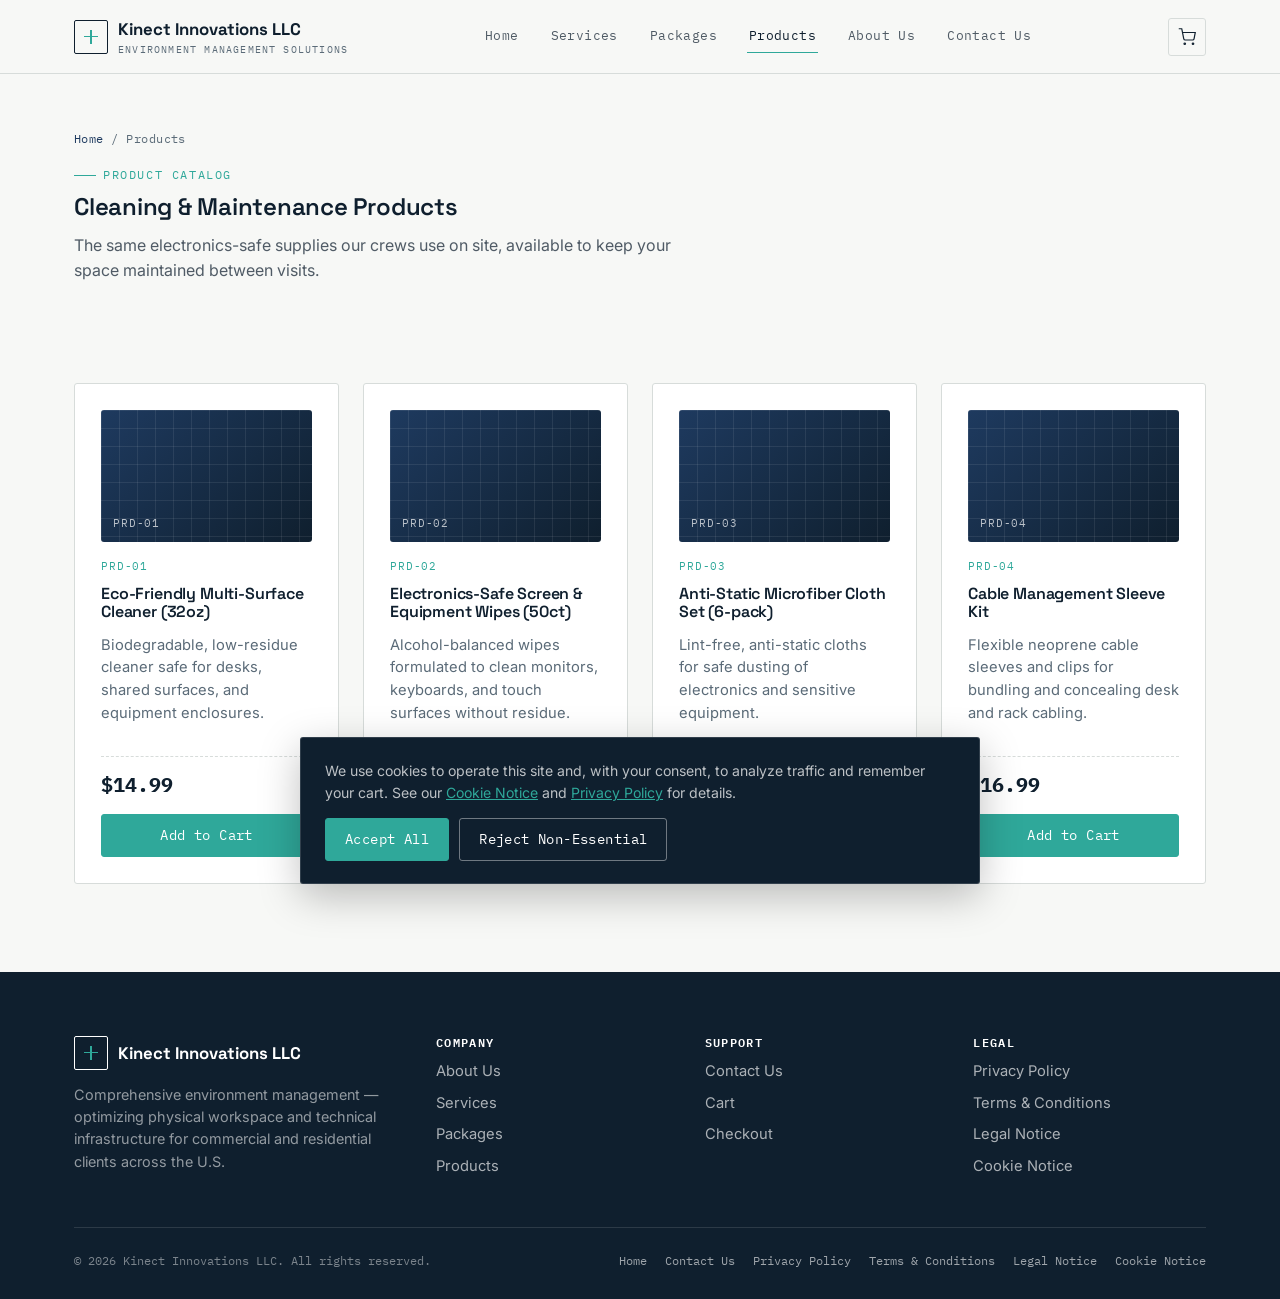
<file: products.html>
<!DOCTYPE html>
<html lang="en">
<head>
<meta charset="UTF-8">
<meta name="viewport" content="width=device-width, initial-scale=1.0">
<title>Products | Kinect Innovations LLC</title>
<meta name="description" content="Shop electronics-safe cleaning and maintenance products used by Kinect Innovations LLC crews.">
<link rel="preconnect" href="https://fonts.googleapis.com">
<link href="https://fonts.googleapis.com/css2?family=Space+Grotesk:wght@500;600;700&family=Inter:wght@400;500;600&family=IBM+Plex+Mono:wght@400;500;700&display=swap" rel="stylesheet">
<link rel="stylesheet" href="assets/css/style.css">
</head>
<body>
<header class="site-header">
  <div class="header-inner">
    <a href="index.html" class="brand">
      <span class="mark"></span>
      <span>Kinect Innovations LLC<small>Environment Management Solutions</small></span>
    </a>
    <nav class="main-nav" aria-label="Primary">
      <a href="index.html">Home</a>
      <a href="services.html">Services</a>
      <a href="packages.html">Packages</a>
      <a href="products.html">Products</a>
      <a href="about.html">About Us</a>
      <a href="contact.html">Contact Us</a>
    </nav>
    <div class="header-actions">
      <a href="cart.html" class="cart-link" aria-label="View cart">
        <svg viewBox="0 0 24 24" fill="none" stroke="currentColor" stroke-width="1.6"><circle cx="9" cy="21" r="1"/><circle cx="20" cy="21" r="1"/><path d="M1 1h4l2.7 13.4a2 2 0 0 0 2 1.6h9.7a2 2 0 0 0 2-1.6L23 6H6"/></svg>
        <span class="cart-badge" data-count="0">0</span>
      </a>
      <button class="nav-toggle" aria-label="Open menu" aria-expanded="false">
        <svg viewBox="0 0 24 24" fill="none" stroke="currentColor" stroke-width="1.6"><line x1="3" y1="6" x2="21" y2="6"/><line x1="3" y1="12" x2="21" y2="12"/><line x1="3" y1="18" x2="21" y2="18"/></svg>
      </button>
    </div>
  </div>
  <nav class="mobile-nav" aria-label="Mobile">
    <a href="index.html">Home</a>
    <a href="services.html">Services</a>
    <a href="packages.html">Packages</a>
    <a href="products.html">Products</a>
    <a href="about.html">About Us</a>
    <a href="contact.html">Contact Us</a>
    <a href="cart.html">Cart</a>
  </nav>
</header>
<main>

<section class="section-tight">
  <div class="container">
    <div class="breadcrumb"><a href="index.html">Home</a> / Products</div>
    <div class="section-head">
      <div class="eyebrow">Product Catalog</div>
      <h1>Cleaning &amp; Maintenance Products</h1>
      <p>The same electronics-safe supplies our crews use on site, available to keep your space maintained between visits.</p>
    </div>
  </div>
</section>

<section class="section" style="padding-top:0;">
  <div class="container">
    <div class="grid cols-4" id="product-grid"></div>
  </div>
</section>

</main>
<footer class="site-footer">
  <div class="container">
    <div class="footer-grid">
      <div>
        <div class="brand" style="color:#fff;margin-bottom:14px;">
          <span class="mark" style="border-color:#fff;"></span>
          <span>Kinect Innovations LLC</span>
        </div>
        <p>Comprehensive environment management — optimizing physical workspace and technical infrastructure for commercial and residential clients across the U.S.</p>
      </div>
      <div>
        <h4>Company</h4>
        <ul>
          <li><a href="about.html">About Us</a></li>
          <li><a href="services.html">Services</a></li>
          <li><a href="packages.html">Packages</a></li>
          <li><a href="products.html">Products</a></li>
        </ul>
      </div>
      <div>
        <h4>Support</h4>
        <ul>
          <li><a href="contact.html">Contact Us</a></li>
          <li><a href="cart.html">Cart</a></li>
          <li><a href="checkout.html">Checkout</a></li>
        </ul>
      </div>
      <div>
        <h4>Legal</h4>
        <ul>
          <li><a href="privacy-policy.html">Privacy Policy</a></li>
          <li><a href="terms-conditions.html">Terms &amp; Conditions</a></li>
          <li><a href="legal-notice.html">Legal Notice</a></li>
          <li><a href="cookies-notice.html">Cookie Notice</a></li>
        </ul>
      </div>
    </div>
    <div class="footer-bottom">
      <div>&copy; <span class="current-year">2026</span> Kinect Innovations LLC. All rights reserved.</div>
      <nav class="footer-bottom-nav" aria-label="Legal">
        <a href="index.html">Home</a>
        <a href="contact.html">Contact Us</a>
        <a href="privacy-policy.html">Privacy Policy</a>
        <a href="terms-conditions.html">Terms &amp; Conditions</a>
        <a href="legal-notice.html">Legal Notice</a>
        <a href="cookies-notice.html">Cookie Notice</a>
      </nav>
    </div>
  </div>
</footer>

<div class="cookie-banner" role="dialog" aria-label="Cookie notice">
  <p>We use cookies to operate this site and, with your consent, to analyze traffic and remember your cart. See our <a href="cookies-notice.html">Cookie Notice</a> and <a href="privacy-policy.html">Privacy Policy</a> for details.</p>
  <div class="cookie-actions">
    <button class="btn btn-signal" data-cookie-accept>Accept All</button>
    <button class="btn btn-outline" style="border-color:rgba(255,255,255,.4);color:#fff;" data-cookie-reject>Reject Non-Essential</button>
  </div>
</div>
<script src="data/catalog.js"></script>
<script src="assets/js/cart.js"></script>
<script src="assets/js/main.js"></script>

<script>
(function(){
  var grid = document.getElementById("product-grid");
  KINECT_CATALOG.products.forEach(function(p){
    var el = document.createElement("div");
    el.className = "card";
    el.innerHTML =
      '<div class="photo-frame" data-code="' + p.id + '"></div>' +
      '<div class="id-tag">' + p.id + '</div>' +
      '<h3 style="font-size:1rem;">' + p.name + '</h3>' +
      '<p class="desc">' + p.desc + '</p>' +
      '<div class="price-row"><span class="price">' + KinectCart.formatMoney(p.price) + '</span></div>' +
      '<div class="card-actions"><button class="btn btn-signal btn-block" data-add="' + p.id + '">Add to Cart</button></div>';
    grid.appendChild(el);
  });
  grid.addEventListener("click", function(e){
    var btn = e.target.closest("[data-add]");
    if(!btn) return;
    var item = KINECT_CATALOG.products.find(function(x){ return x.id === btn.dataset.add; });
    if(item){
      KinectCart.add({ id:item.id, name:item.name, price:item.price, unit:"item" }, 1);
      btn.textContent = "Added ✓";
      setTimeout(function(){ btn.textContent = "Add to Cart"; }, 1200);
    }
  });
})();
</script>

</body>
</html>
</file>
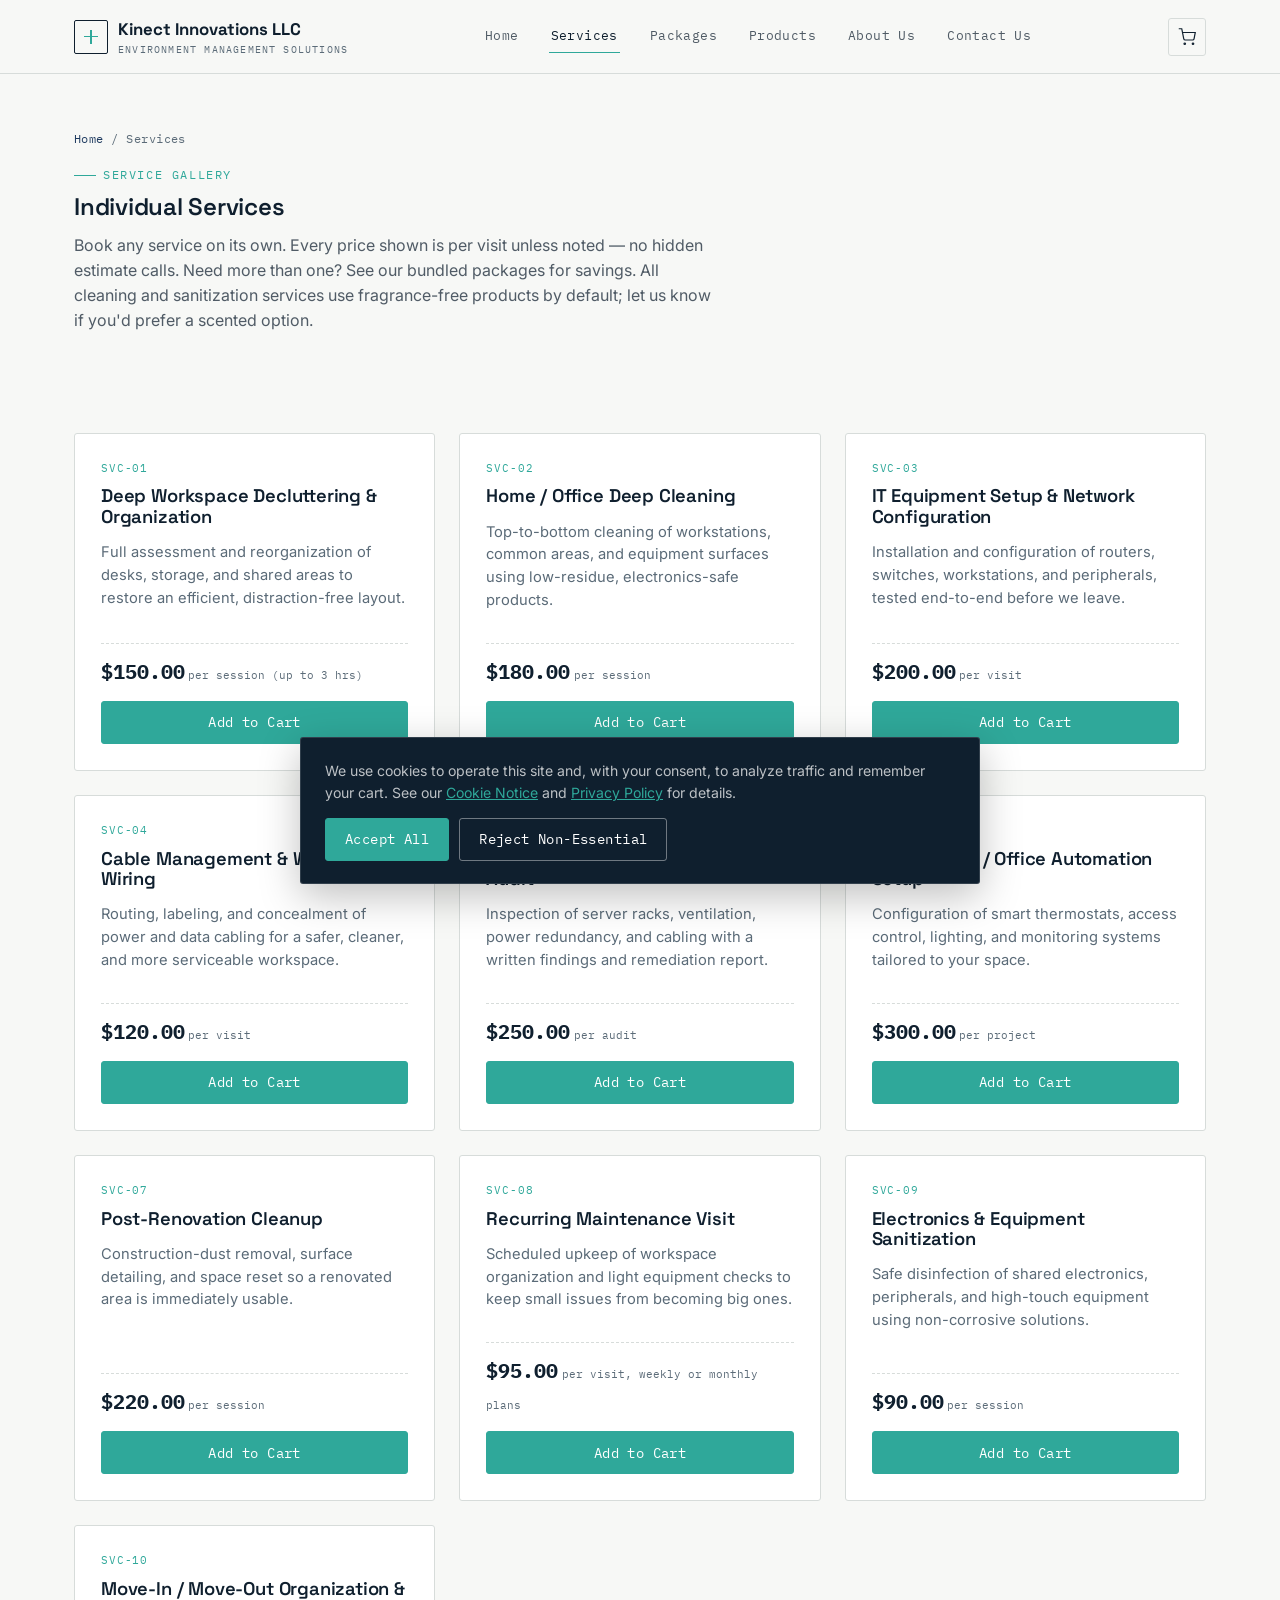
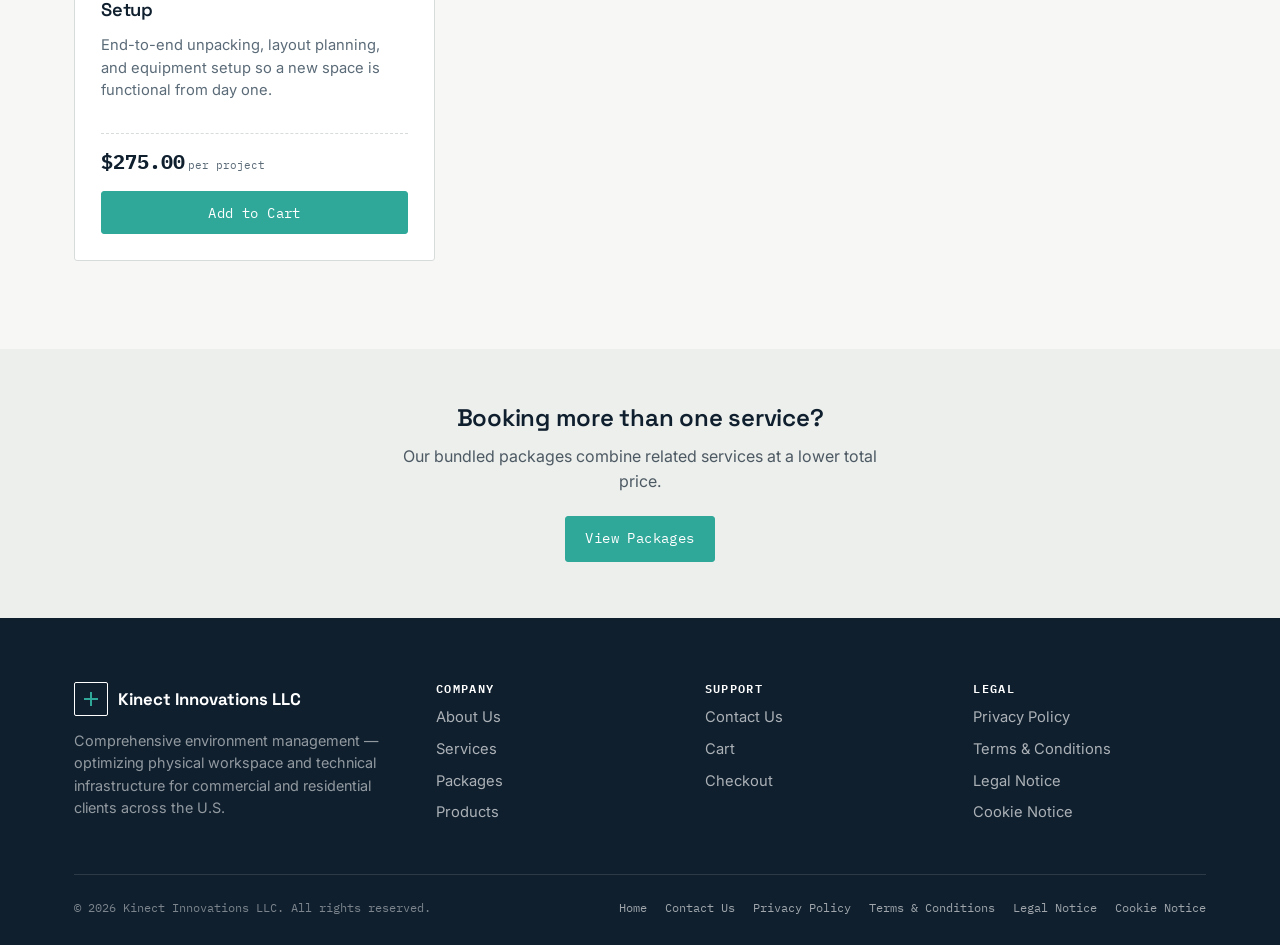
<file: services.html>
<!DOCTYPE html>
<html lang="en">
<head>
<meta charset="UTF-8">
<meta name="viewport" content="width=device-width, initial-scale=1.0">
<title>Services | Kinect Innovations LLC</title>
<meta name="description" content="Browse individual environment management services from Kinect Innovations LLC, with transparent up-front pricing.">
<link rel="preconnect" href="https://fonts.googleapis.com">
<link href="https://fonts.googleapis.com/css2?family=Space+Grotesk:wght@500;600;700&family=Inter:wght@400;500;600&family=IBM+Plex+Mono:wght@400;500;700&display=swap" rel="stylesheet">
<link rel="stylesheet" href="assets/css/style.css">
</head>
<body>
<header class="site-header">
  <div class="header-inner">
    <a href="index.html" class="brand">
      <span class="mark"></span>
      <span>Kinect Innovations LLC<small>Environment Management Solutions</small></span>
    </a>
    <nav class="main-nav" aria-label="Primary">
      <a href="index.html">Home</a>
      <a href="services.html">Services</a>
      <a href="packages.html">Packages</a>
      <a href="products.html">Products</a>
      <a href="about.html">About Us</a>
      <a href="contact.html">Contact Us</a>
    </nav>
    <div class="header-actions">
      <a href="cart.html" class="cart-link" aria-label="View cart">
        <svg viewBox="0 0 24 24" fill="none" stroke="currentColor" stroke-width="1.6"><circle cx="9" cy="21" r="1"/><circle cx="20" cy="21" r="1"/><path d="M1 1h4l2.7 13.4a2 2 0 0 0 2 1.6h9.7a2 2 0 0 0 2-1.6L23 6H6"/></svg>
        <span class="cart-badge" data-count="0">0</span>
      </a>
      <button class="nav-toggle" aria-label="Open menu" aria-expanded="false">
        <svg viewBox="0 0 24 24" fill="none" stroke="currentColor" stroke-width="1.6"><line x1="3" y1="6" x2="21" y2="6"/><line x1="3" y1="12" x2="21" y2="12"/><line x1="3" y1="18" x2="21" y2="18"/></svg>
      </button>
    </div>
  </div>
  <nav class="mobile-nav" aria-label="Mobile">
    <a href="index.html">Home</a>
    <a href="services.html">Services</a>
    <a href="packages.html">Packages</a>
    <a href="products.html">Products</a>
    <a href="about.html">About Us</a>
    <a href="contact.html">Contact Us</a>
    <a href="cart.html">Cart</a>
  </nav>
</header>
<main>

<section class="section-tight">
  <div class="container">
    <div class="breadcrumb"><a href="index.html">Home</a> / Services</div>
    <div class="section-head">
      <div class="eyebrow">Service Gallery</div>
      <h1>Individual Services</h1>
      <p>Book any service on its own. Every price shown is per visit unless noted — no hidden estimate calls. Need more than one? See our <a href="packages.html">bundled packages</a> for savings. All cleaning and sanitization services use fragrance-free products by default; let us know if you'd prefer a scented option.</p>
    </div>
  </div>
</section>

<section class="section" style="padding-top:0;">
  <div class="container">
    <div class="grid" id="service-grid" data-empty-note="Loading services…"></div>
  </div>
</section>

<section class="section-tight" style="background:var(--paper-dim);text-align:center;">
  <div class="container">
    <h2>Booking more than one service?</h2>
    <p style="max-width:480px;margin:0 auto 1.4em;">Our bundled packages combine related services at a lower total price.</p>
    <a href="packages.html" class="btn btn-signal">View Packages</a>
  </div>
</section>

</main>
<footer class="site-footer">
  <div class="container">
    <div class="footer-grid">
      <div>
        <div class="brand" style="color:#fff;margin-bottom:14px;">
          <span class="mark" style="border-color:#fff;"></span>
          <span>Kinect Innovations LLC</span>
        </div>
        <p>Comprehensive environment management — optimizing physical workspace and technical infrastructure for commercial and residential clients across the U.S.</p>
      </div>
      <div>
        <h4>Company</h4>
        <ul>
          <li><a href="about.html">About Us</a></li>
          <li><a href="services.html">Services</a></li>
          <li><a href="packages.html">Packages</a></li>
          <li><a href="products.html">Products</a></li>
        </ul>
      </div>
      <div>
        <h4>Support</h4>
        <ul>
          <li><a href="contact.html">Contact Us</a></li>
          <li><a href="cart.html">Cart</a></li>
          <li><a href="checkout.html">Checkout</a></li>
        </ul>
      </div>
      <div>
        <h4>Legal</h4>
        <ul>
          <li><a href="privacy-policy.html">Privacy Policy</a></li>
          <li><a href="terms-conditions.html">Terms &amp; Conditions</a></li>
          <li><a href="legal-notice.html">Legal Notice</a></li>
          <li><a href="cookies-notice.html">Cookie Notice</a></li>
        </ul>
      </div>
    </div>
    <div class="footer-bottom">
      <div>&copy; <span class="current-year">2026</span> Kinect Innovations LLC. All rights reserved.</div>
      <nav class="footer-bottom-nav" aria-label="Legal">
        <a href="index.html">Home</a>
        <a href="contact.html">Contact Us</a>
        <a href="privacy-policy.html">Privacy Policy</a>
        <a href="terms-conditions.html">Terms &amp; Conditions</a>
        <a href="legal-notice.html">Legal Notice</a>
        <a href="cookies-notice.html">Cookie Notice</a>
      </nav>
    </div>
  </div>
</footer>

<div class="cookie-banner" role="dialog" aria-label="Cookie notice">
  <p>We use cookies to operate this site and, with your consent, to analyze traffic and remember your cart. See our <a href="cookies-notice.html">Cookie Notice</a> and <a href="privacy-policy.html">Privacy Policy</a> for details.</p>
  <div class="cookie-actions">
    <button class="btn btn-signal" data-cookie-accept>Accept All</button>
    <button class="btn btn-outline" style="border-color:rgba(255,255,255,.4);color:#fff;" data-cookie-reject>Reject Non-Essential</button>
  </div>
</div>
<script src="data/catalog.js"></script>
<script src="assets/js/cart.js"></script>
<script src="assets/js/main.js"></script>

<script>
(function(){
  var grid = document.getElementById("service-grid");
  KINECT_CATALOG.services.forEach(function(svc){
    var el = document.createElement("div");
    el.className = "card";
    el.innerHTML =
      '<div class="id-tag">' + svc.id + '</div>' +
      '<h3>' + svc.name + '</h3>' +
      '<p class="desc">' + svc.desc + '</p>' +
      '<div class="price-row">' +
        '<span class="price">' + KinectCart.formatMoney(svc.price) + '<span class="unit">' + svc.unit + '</span></span>' +
      '</div>' +
      '<div class="card-actions"><button class="btn btn-signal btn-block" data-add="' + svc.id + '">Add to Cart</button></div>';
    grid.appendChild(el);
  });
  grid.addEventListener("click", function(e){
    var btn = e.target.closest("[data-add]");
    if(!btn) return;
    var item = KINECT_CATALOG.services.find(function(s){ return s.id === btn.dataset.add; });
    if(item){
      KinectCart.add(item, 1);
      btn.textContent = "Added ✓";
      setTimeout(function(){ btn.textContent = "Add to Cart"; }, 1200);
    }
  });
})();
</script>

</body>
</html>
</file>
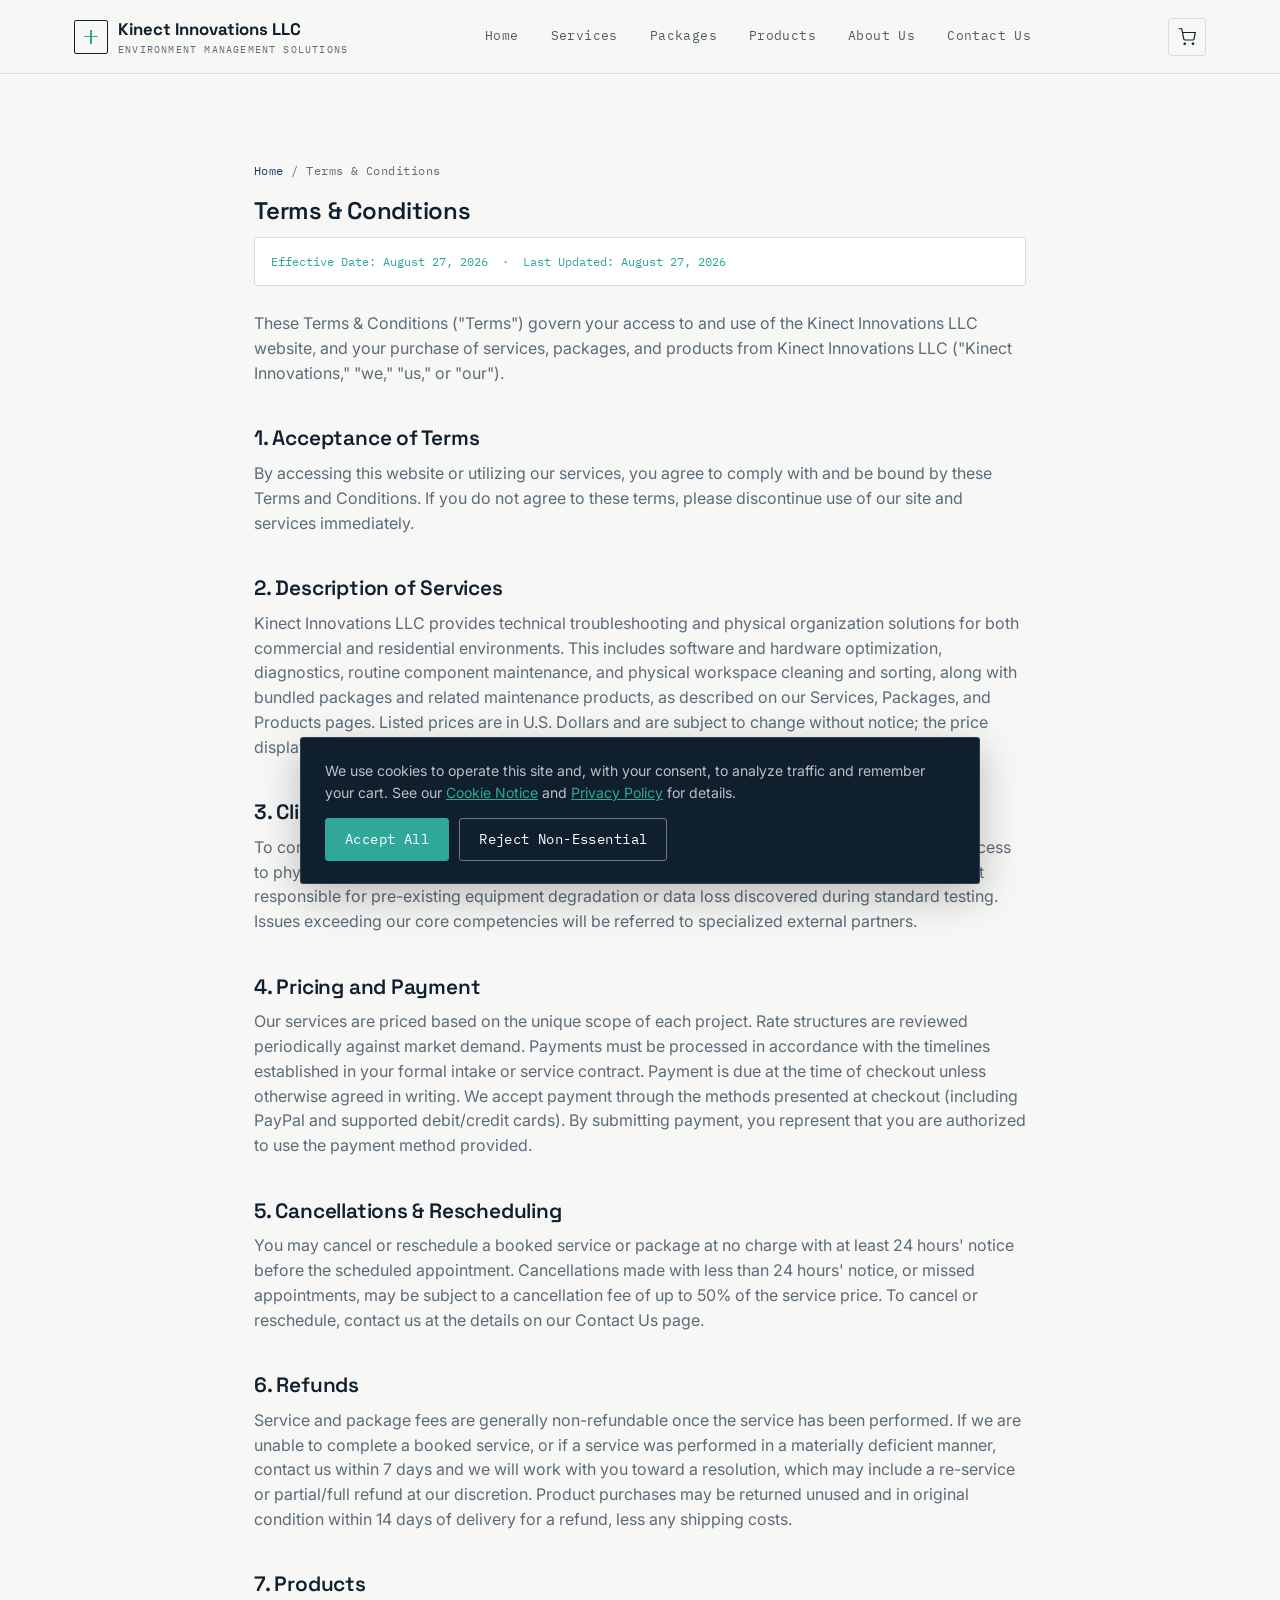
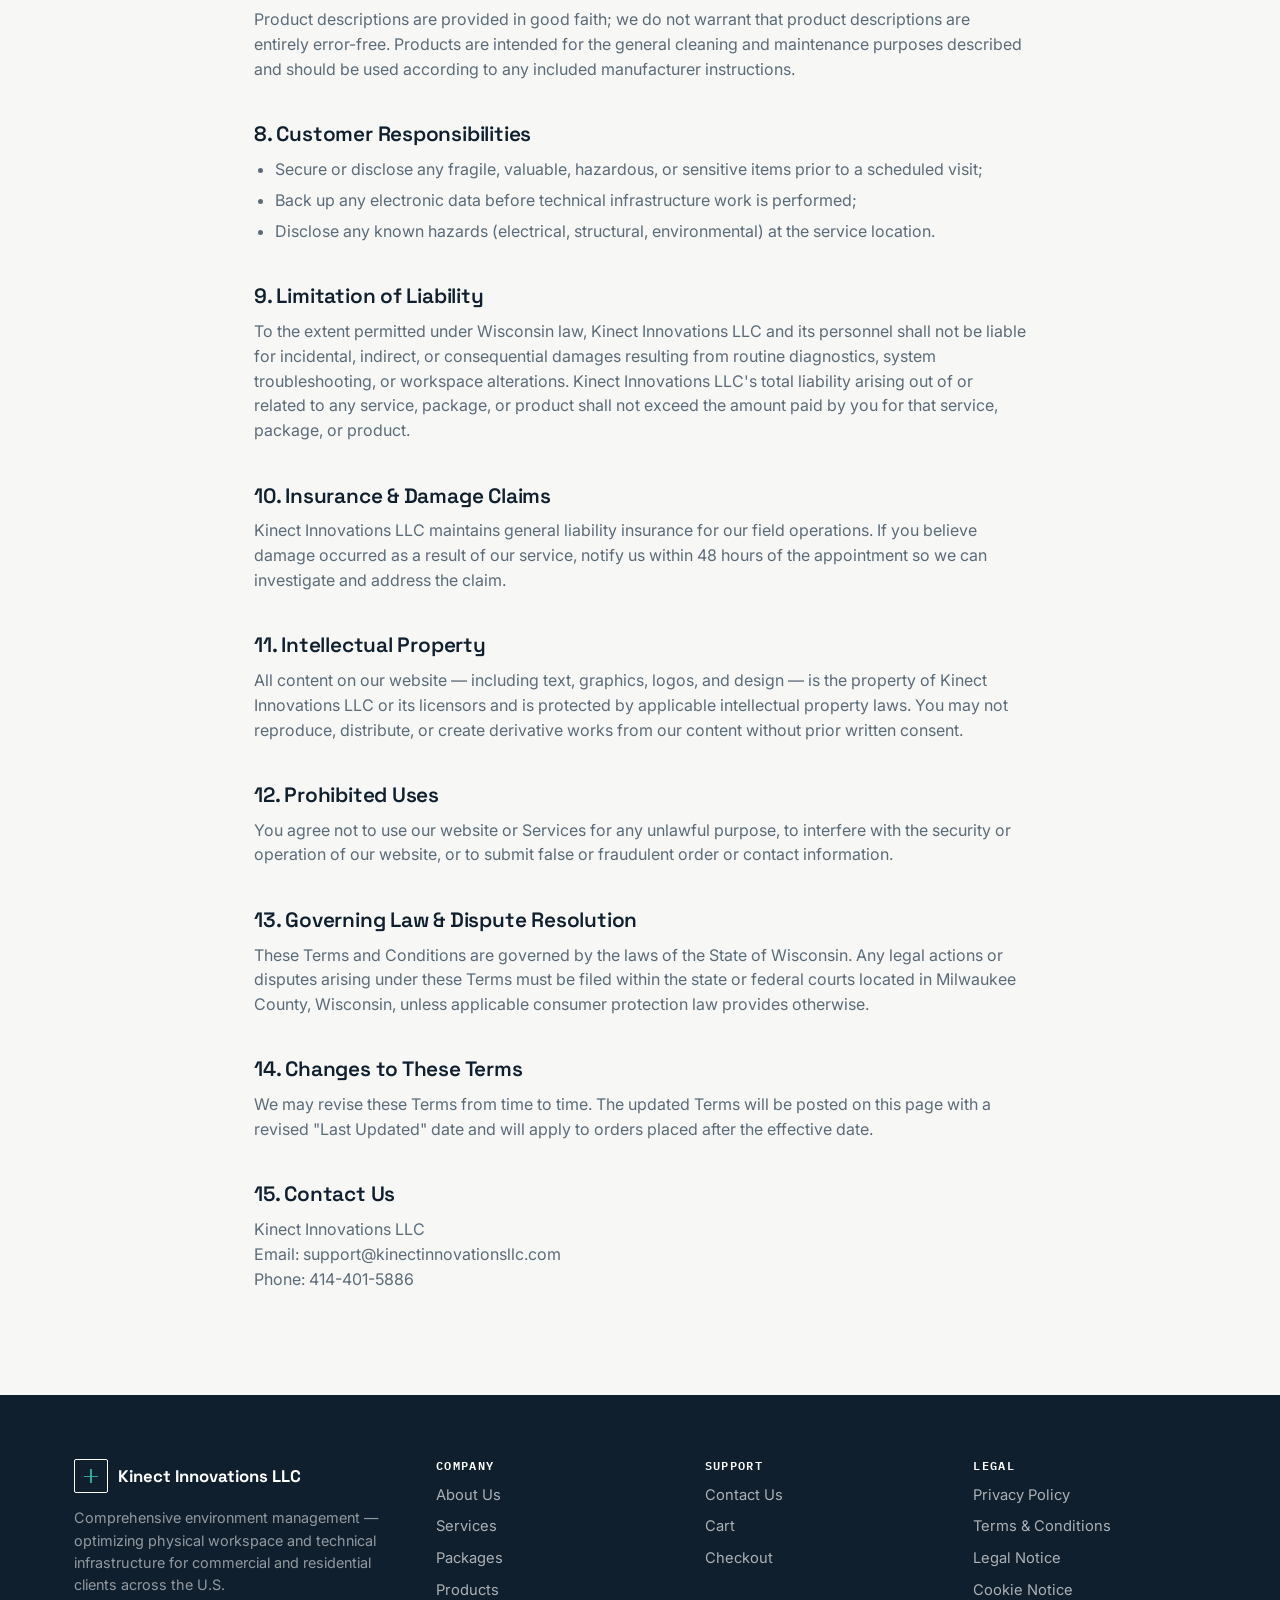
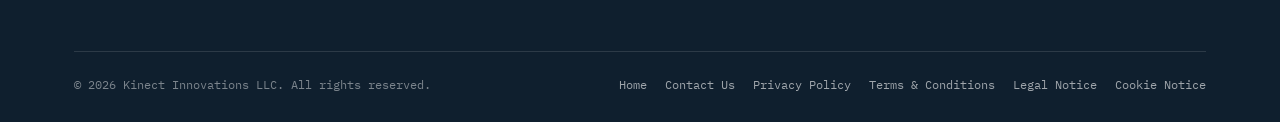
<file: terms-conditions.html>
<!DOCTYPE html>
<html lang="en">
<head>
<meta charset="UTF-8">
<meta name="viewport" content="width=device-width, initial-scale=1.0">
<title>Terms & Conditions | Kinect Innovations LLC</title>
<meta name="description" content="Read the Terms & Conditions governing use of the Kinect Innovations LLC website and purchase of services, packages, and products.">
<link rel="preconnect" href="https://fonts.googleapis.com">
<link href="https://fonts.googleapis.com/css2?family=Space+Grotesk:wght@500;600;700&family=Inter:wght@400;500;600&family=IBM+Plex+Mono:wght@400;500;700&display=swap" rel="stylesheet">
<link rel="stylesheet" href="assets/css/style.css">
</head>
<body>
<header class="site-header">
  <div class="header-inner">
    <a href="index.html" class="brand">
      <span class="mark"></span>
      <span>Kinect Innovations LLC<small>Environment Management Solutions</small></span>
    </a>
    <nav class="main-nav" aria-label="Primary">
      <a href="index.html">Home</a>
      <a href="services.html">Services</a>
      <a href="packages.html">Packages</a>
      <a href="products.html">Products</a>
      <a href="about.html">About Us</a>
      <a href="contact.html">Contact Us</a>
    </nav>
    <div class="header-actions">
      <a href="cart.html" class="cart-link" aria-label="View cart">
        <svg viewBox="0 0 24 24" fill="none" stroke="currentColor" stroke-width="1.6"><circle cx="9" cy="21" r="1"/><circle cx="20" cy="21" r="1"/><path d="M1 1h4l2.7 13.4a2 2 0 0 0 2 1.6h9.7a2 2 0 0 0 2-1.6L23 6H6"/></svg>
        <span class="cart-badge" data-count="0">0</span>
      </a>
      <button class="nav-toggle" aria-label="Open menu" aria-expanded="false">
        <svg viewBox="0 0 24 24" fill="none" stroke="currentColor" stroke-width="1.6"><line x1="3" y1="6" x2="21" y2="6"/><line x1="3" y1="12" x2="21" y2="12"/><line x1="3" y1="18" x2="21" y2="18"/></svg>
      </button>
    </div>
  </div>
  <nav class="mobile-nav" aria-label="Mobile">
    <a href="index.html">Home</a>
    <a href="services.html">Services</a>
    <a href="packages.html">Packages</a>
    <a href="products.html">Products</a>
    <a href="about.html">About Us</a>
    <a href="contact.html">Contact Us</a>
    <a href="cart.html">Cart</a>
  </nav>
</header>
<main>

<section class="section">
  <div class="container legal-page">
    <div class="breadcrumb"><a href="index.html">Home</a> / Terms &amp; Conditions</div>
    <h1>Terms &amp; Conditions</h1>
    <div class="legal-meta">Effective Date: August 27, 2026 &nbsp;·&nbsp; Last Updated: August 27, 2026</div>

    <p>These Terms &amp; Conditions ("Terms") govern your access to and use of the Kinect Innovations LLC website, and your purchase of services, packages, and products from Kinect Innovations LLC ("Kinect Innovations," "we," "us," or "our").</p>

    <h2>1. Acceptance of Terms</h2>
    <p>By accessing this website or utilizing our services, you agree to comply with and be bound by these Terms and Conditions. If you do not agree to these terms, please discontinue use of our site and services immediately.</p>

    <h2>2. Description of Services</h2>
    <p>Kinect Innovations LLC provides technical troubleshooting and physical organization solutions for both commercial and residential environments. This includes software and hardware optimization, diagnostics, routine component maintenance, and physical workspace cleaning and sorting, along with bundled packages and related maintenance products, as described on our <a href="services.html">Services</a>, <a href="packages.html">Packages</a>, and <a href="products.html">Products</a> pages. Listed prices are in U.S. Dollars and are subject to change without notice; the price displayed at the time of checkout applies to your order.</p>

    <h2>3. Client Cooperation &amp; Site Access</h2>
    <p>To complete scheduled maintenance or troubleshooting, clients must provide safe, unhindered access to physical properties or relevant digital networks at the agreed time. Kinect Innovations LLC is not responsible for pre-existing equipment degradation or data loss discovered during standard testing. Issues exceeding our core competencies will be referred to specialized external partners.</p>

    <h2>4. Pricing and Payment</h2>
    <p>Our services are priced based on the unique scope of each project. Rate structures are reviewed periodically against market demand. Payments must be processed in accordance with the timelines established in your formal intake or service contract. Payment is due at the time of checkout unless otherwise agreed in writing. We accept payment through the methods presented at checkout (including PayPal and supported debit/credit cards). By submitting payment, you represent that you are authorized to use the payment method provided.</p>

    <h2>5. Cancellations &amp; Rescheduling</h2>
    <p>You may cancel or reschedule a booked service or package at no charge with at least 24 hours' notice before the scheduled appointment. Cancellations made with less than 24 hours' notice, or missed appointments, may be subject to a cancellation fee of up to 50% of the service price. To cancel or reschedule, contact us at the details on our <a href="contact.html">Contact Us</a> page.</p>

    <h2>6. Refunds</h2>
    <p>Service and package fees are generally non-refundable once the service has been performed. If we are unable to complete a booked service, or if a service was performed in a materially deficient manner, contact us within 7 days and we will work with you toward a resolution, which may include a re-service or partial/full refund at our discretion. Product purchases may be returned unused and in original condition within 14 days of delivery for a refund, less any shipping costs.</p>

    <h2>7. Products</h2>
    <p>Product descriptions are provided in good faith; we do not warrant that product descriptions are entirely error-free. Products are intended for the general cleaning and maintenance purposes described and should be used according to any included manufacturer instructions.</p>

    <h2>8. Customer Responsibilities</h2>
    <ul>
      <li>Secure or disclose any fragile, valuable, hazardous, or sensitive items prior to a scheduled visit;</li>
      <li>Back up any electronic data before technical infrastructure work is performed;</li>
      <li>Disclose any known hazards (electrical, structural, environmental) at the service location.</li>
    </ul>

    <h2>9. Limitation of Liability</h2>
    <p>To the extent permitted under Wisconsin law, Kinect Innovations LLC and its personnel shall not be liable for incidental, indirect, or consequential damages resulting from routine diagnostics, system troubleshooting, or workspace alterations. Kinect Innovations LLC's total liability arising out of or related to any service, package, or product shall not exceed the amount paid by you for that service, package, or product.</p>

    <h2>10. Insurance &amp; Damage Claims</h2>
    <p>Kinect Innovations LLC maintains general liability insurance for our field operations. If you believe damage occurred as a result of our service, notify us within 48 hours of the appointment so we can investigate and address the claim.</p>

    <h2>11. Intellectual Property</h2>
    <p>All content on our website — including text, graphics, logos, and design — is the property of Kinect Innovations LLC or its licensors and is protected by applicable intellectual property laws. You may not reproduce, distribute, or create derivative works from our content without prior written consent.</p>

    <h2>12. Prohibited Uses</h2>
    <p>You agree not to use our website or Services for any unlawful purpose, to interfere with the security or operation of our website, or to submit false or fraudulent order or contact information.</p>

    <h2>13. Governing Law &amp; Dispute Resolution</h2>
    <p>These Terms and Conditions are governed by the laws of the State of Wisconsin. Any legal actions or disputes arising under these Terms must be filed within the state or federal courts located in Milwaukee County, Wisconsin, unless applicable consumer protection law provides otherwise.</p>

    <h2>14. Changes to These Terms</h2>
    <p>We may revise these Terms from time to time. The updated Terms will be posted on this page with a revised "Last Updated" date and will apply to orders placed after the effective date.</p>

    <h2>15. Contact Us</h2>
    <p>
      Kinect Innovations LLC<br>
      Email: support@kinectinnovationsllc.com<br>
      Phone: 414-401-5886
    </p>
  </div>
</section>

</main>
<footer class="site-footer">
  <div class="container">
    <div class="footer-grid">
      <div>
        <div class="brand" style="color:#fff;margin-bottom:14px;">
          <span class="mark" style="border-color:#fff;"></span>
          <span>Kinect Innovations LLC</span>
        </div>
        <p>Comprehensive environment management — optimizing physical workspace and technical infrastructure for commercial and residential clients across the U.S.</p>
      </div>
      <div>
        <h4>Company</h4>
        <ul>
          <li><a href="about.html">About Us</a></li>
          <li><a href="services.html">Services</a></li>
          <li><a href="packages.html">Packages</a></li>
          <li><a href="products.html">Products</a></li>
        </ul>
      </div>
      <div>
        <h4>Support</h4>
        <ul>
          <li><a href="contact.html">Contact Us</a></li>
          <li><a href="cart.html">Cart</a></li>
          <li><a href="checkout.html">Checkout</a></li>
        </ul>
      </div>
      <div>
        <h4>Legal</h4>
        <ul>
          <li><a href="privacy-policy.html">Privacy Policy</a></li>
          <li><a href="terms-conditions.html">Terms &amp; Conditions</a></li>
          <li><a href="legal-notice.html">Legal Notice</a></li>
          <li><a href="cookies-notice.html">Cookie Notice</a></li>
        </ul>
      </div>
    </div>
    <div class="footer-bottom">
      <div>&copy; <span class="current-year">2026</span> Kinect Innovations LLC. All rights reserved.</div>
      <nav class="footer-bottom-nav" aria-label="Legal">
        <a href="index.html">Home</a>
        <a href="contact.html">Contact Us</a>
        <a href="privacy-policy.html">Privacy Policy</a>
        <a href="terms-conditions.html">Terms &amp; Conditions</a>
        <a href="legal-notice.html">Legal Notice</a>
        <a href="cookies-notice.html">Cookie Notice</a>
      </nav>
    </div>
  </div>
</footer>

<div class="cookie-banner" role="dialog" aria-label="Cookie notice">
  <p>We use cookies to operate this site and, with your consent, to analyze traffic and remember your cart. See our <a href="cookies-notice.html">Cookie Notice</a> and <a href="privacy-policy.html">Privacy Policy</a> for details.</p>
  <div class="cookie-actions">
    <button class="btn btn-signal" data-cookie-accept>Accept All</button>
    <button class="btn btn-outline" style="border-color:rgba(255,255,255,.4);color:#fff;" data-cookie-reject>Reject Non-Essential</button>
  </div>
</div>
<script src="data/catalog.js"></script>
<script src="assets/js/cart.js"></script>
<script src="assets/js/main.js"></script>

</body>
</html>
</file>
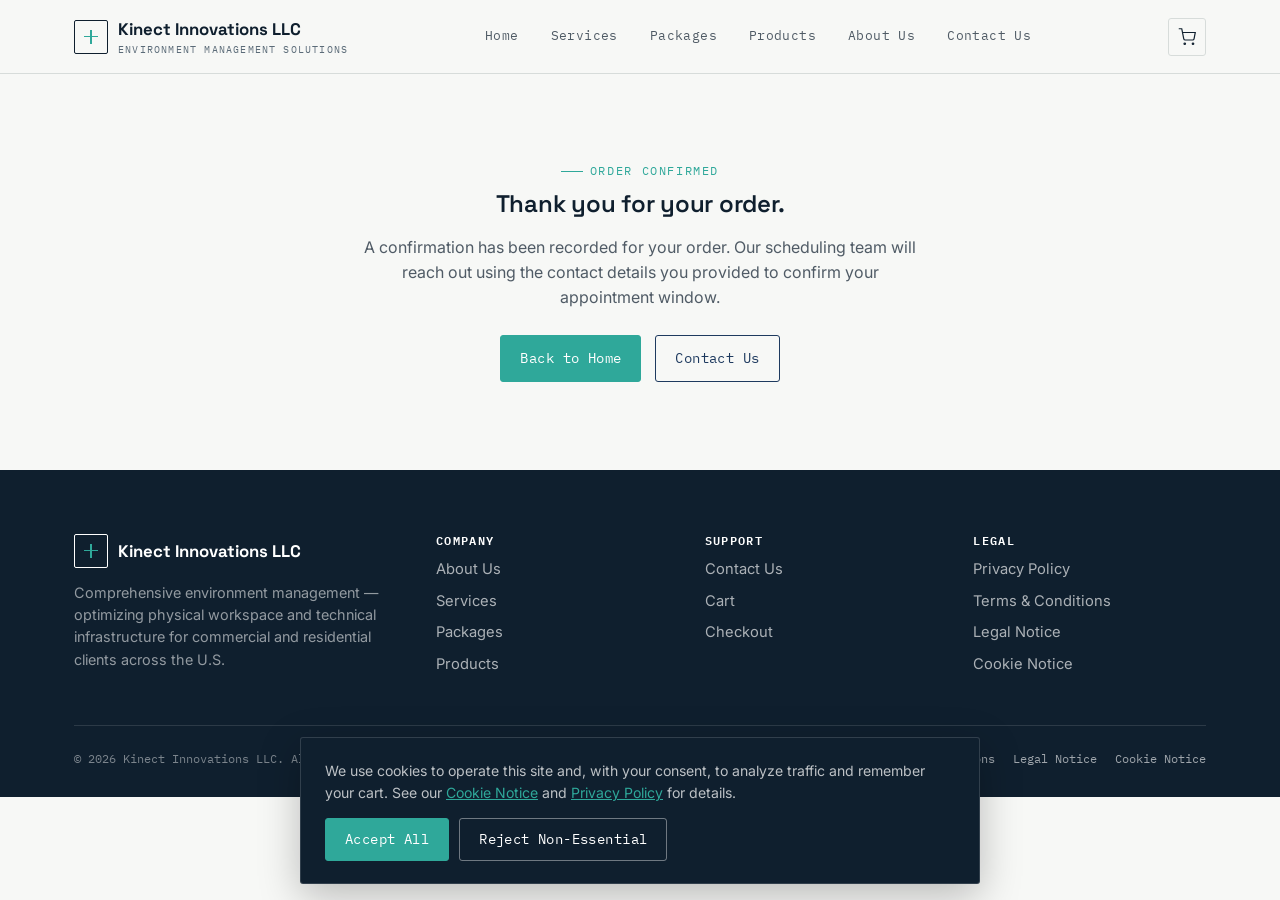
<file: thank-you.html>
<!DOCTYPE html>
<html lang="en">
<head>
<meta charset="UTF-8">
<meta name="viewport" content="width=device-width, initial-scale=1.0">
<title>Order Confirmed | Kinect Innovations LLC</title>
<meta name="description" content="Your Kinect Innovations LLC order has been confirmed.">
<link rel="preconnect" href="https://fonts.googleapis.com">
<link href="https://fonts.googleapis.com/css2?family=Space+Grotesk:wght@500;600;700&family=Inter:wght@400;500;600&family=IBM+Plex+Mono:wght@400;500;700&display=swap" rel="stylesheet">
<link rel="stylesheet" href="assets/css/style.css">
</head>
<body>
<header class="site-header">
  <div class="header-inner">
    <a href="index.html" class="brand">
      <span class="mark"></span>
      <span>Kinect Innovations LLC<small>Environment Management Solutions</small></span>
    </a>
    <nav class="main-nav" aria-label="Primary">
      <a href="index.html">Home</a>
      <a href="services.html">Services</a>
      <a href="packages.html">Packages</a>
      <a href="products.html">Products</a>
      <a href="about.html">About Us</a>
      <a href="contact.html">Contact Us</a>
    </nav>
    <div class="header-actions">
      <a href="cart.html" class="cart-link" aria-label="View cart">
        <svg viewBox="0 0 24 24" fill="none" stroke="currentColor" stroke-width="1.6"><circle cx="9" cy="21" r="1"/><circle cx="20" cy="21" r="1"/><path d="M1 1h4l2.7 13.4a2 2 0 0 0 2 1.6h9.7a2 2 0 0 0 2-1.6L23 6H6"/></svg>
        <span class="cart-badge" data-count="0">0</span>
      </a>
      <button class="nav-toggle" aria-label="Open menu" aria-expanded="false">
        <svg viewBox="0 0 24 24" fill="none" stroke="currentColor" stroke-width="1.6"><line x1="3" y1="6" x2="21" y2="6"/><line x1="3" y1="12" x2="21" y2="12"/><line x1="3" y1="18" x2="21" y2="18"/></svg>
      </button>
    </div>
  </div>
  <nav class="mobile-nav" aria-label="Mobile">
    <a href="index.html">Home</a>
    <a href="services.html">Services</a>
    <a href="packages.html">Packages</a>
    <a href="products.html">Products</a>
    <a href="about.html">About Us</a>
    <a href="contact.html">Contact Us</a>
    <a href="cart.html">Cart</a>
  </nav>
</header>
<main>

<section class="section" style="text-align:center;">
  <div class="container" style="max-width:600px;">
    <div class="eyebrow" style="justify-content:center;">Order Confirmed</div>
    <h1>Thank you for your order.</h1>
    <p id="order-ref" class="form-note" style="margin-bottom:1.4em;"></p>
    <p>A confirmation has been recorded for your order. Our scheduling team will reach out using the contact details you provided to confirm your appointment window.</p>
    <div class="hero-cta" style="justify-content:center;">
      <a href="index.html" class="btn btn-signal">Back to Home</a>
      <a href="contact.html" class="btn btn-outline">Contact Us</a>
    </div>
  </div>
</section>

</main>
<footer class="site-footer">
  <div class="container">
    <div class="footer-grid">
      <div>
        <div class="brand" style="color:#fff;margin-bottom:14px;">
          <span class="mark" style="border-color:#fff;"></span>
          <span>Kinect Innovations LLC</span>
        </div>
        <p>Comprehensive environment management — optimizing physical workspace and technical infrastructure for commercial and residential clients across the U.S.</p>
      </div>
      <div>
        <h4>Company</h4>
        <ul>
          <li><a href="about.html">About Us</a></li>
          <li><a href="services.html">Services</a></li>
          <li><a href="packages.html">Packages</a></li>
          <li><a href="products.html">Products</a></li>
        </ul>
      </div>
      <div>
        <h4>Support</h4>
        <ul>
          <li><a href="contact.html">Contact Us</a></li>
          <li><a href="cart.html">Cart</a></li>
          <li><a href="checkout.html">Checkout</a></li>
        </ul>
      </div>
      <div>
        <h4>Legal</h4>
        <ul>
          <li><a href="privacy-policy.html">Privacy Policy</a></li>
          <li><a href="terms-conditions.html">Terms &amp; Conditions</a></li>
          <li><a href="legal-notice.html">Legal Notice</a></li>
          <li><a href="cookies-notice.html">Cookie Notice</a></li>
        </ul>
      </div>
    </div>
    <div class="footer-bottom">
      <div>&copy; <span class="current-year">2026</span> Kinect Innovations LLC. All rights reserved.</div>
      <nav class="footer-bottom-nav" aria-label="Legal">
        <a href="index.html">Home</a>
        <a href="contact.html">Contact Us</a>
        <a href="privacy-policy.html">Privacy Policy</a>
        <a href="terms-conditions.html">Terms &amp; Conditions</a>
        <a href="legal-notice.html">Legal Notice</a>
        <a href="cookies-notice.html">Cookie Notice</a>
      </nav>
    </div>
  </div>
</footer>

<div class="cookie-banner" role="dialog" aria-label="Cookie notice">
  <p>We use cookies to operate this site and, with your consent, to analyze traffic and remember your cart. See our <a href="cookies-notice.html">Cookie Notice</a> and <a href="privacy-policy.html">Privacy Policy</a> for details.</p>
  <div class="cookie-actions">
    <button class="btn btn-signal" data-cookie-accept>Accept All</button>
    <button class="btn btn-outline" style="border-color:rgba(255,255,255,.4);color:#fff;" data-cookie-reject>Reject Non-Essential</button>
  </div>
</div>
<script src="data/catalog.js"></script>
<script src="assets/js/cart.js"></script>
<script src="assets/js/main.js"></script>

<script>
(function(){
  try {
    var order = JSON.parse(localStorage.getItem("kinect_last_order") || "null");
    if(order){
      document.getElementById("order-ref").textContent =
        "Order total: " + (order.total ? "$" + order.total : "") + " · Placed " + new Date(order.placedAt).toLocaleString();
    }
  } catch(e){}
})();
</script>

</body>
</html>
</file>
<file: assets/css/style.css>
/* ==========================================================================
   Kinect Innovations LLC — Site Stylesheet
   Design language: "Systems Blueprint" — precise, technical, trustworthy.
   ========================================================================== */

:root{
  --ink:        #0F1F2E;   /* deep background / dark sections */
  --blueprint:  #1E3A5F;   /* primary brand blue */
  --signal:     #2FA89A;   /* accent teal — "optimized" signal */
  --paper:      #F7F8F6;   /* light background */
  --paper-dim:  #ECEFEC;
  --slate:      #5B6B78;   /* secondary text */
  --ink-70:     rgba(15,31,46,.72);
  --amber:      #E8A33D;   /* sparing use — savings / alerts */
  --line:       #D7DCDA;
  --white:      #FFFFFF;

  --font-display: 'Space Grotesk', 'Arial Narrow', sans-serif;
  --font-body:    'Inter', -apple-system, Segoe UI, sans-serif;
  --font-mono:    'IBM Plex Mono', 'Courier New', monospace;

  --radius: 3px;
  --container: 1180px;
}

*,*::before,*::after{ box-sizing:border-box; }
html{ scroll-behavior:smooth; }
body{
  margin:0;
  font-family:var(--font-body);
  color:var(--ink);
  background:var(--paper);
  line-height:1.55;
  -webkit-font-smoothing:antialiased;
}
img{ max-width:100%; display:block; }
a{ color:inherit; text-decoration:none; }
h1,h2,h3,h4{
  font-family:var(--font-display);
  font-weight:600;
  line-height:1.12;
  margin:0 0 .5em;
  letter-spacing:-.01em;
}
p{ margin:0 0 1em; color:var(--ink-70); }
ul{ margin:0; padding:0; }
.container{ max-width:var(--container); margin:0 auto; padding:0 24px; }

:focus-visible{
  outline:2px solid var(--signal);
  outline-offset:3px;
}

/* Utility -------------------------------------------------------------- */
.eyebrow{
  font-family:var(--font-mono);
  font-size:.72rem;
  letter-spacing:.14em;
  text-transform:uppercase;
  color:var(--signal);
  display:flex;
  align-items:center;
  gap:.6em;
  margin-bottom:.9em;
}
.eyebrow::before{
  content:'';
  width:22px; height:1px;
  background:var(--signal);
  display:inline-block;
}
.btn{
  display:inline-flex;
  align-items:center;
  gap:.5em;
  font-family:var(--font-mono);
  font-size:.85rem;
  letter-spacing:.03em;
  padding:.85em 1.4em;
  border-radius:var(--radius);
  border:1px solid var(--blueprint);
  background:var(--blueprint);
  color:var(--white);
  cursor:pointer;
  transition:transform .15s ease, background .15s ease, color .15s ease, border-color .15s ease;
}
.btn:hover{ background:var(--ink); border-color:var(--ink); transform:translateY(-1px); }
.btn.btn-outline{ background:transparent; color:var(--blueprint); }
.btn.btn-outline:hover{ background:var(--blueprint); color:var(--white); }
.btn.btn-signal{ background:var(--signal); border-color:var(--signal); }
.btn.btn-signal:hover{ background:#25867b; border-color:#25867b; }
.btn:disabled{ opacity:.5; cursor:not-allowed; transform:none; }
.btn-block{ width:100%; justify-content:center; }

.section{ padding:88px 0; }
.section-tight{ padding:56px 0; }
.section-dark{ background:var(--ink); color:var(--white); }
.section-dark p{ color:rgba(255,255,255,.68); }
.section-dark .eyebrow{ color:var(--signal); }

.grid-note{
  font-family:var(--font-mono);
  font-size:.72rem;
  color:var(--slate);
  letter-spacing:.06em;
}

/* Header ----------------------------------------------------------------- */
.site-header{
  position:sticky; top:0; z-index:50;
  background:rgba(247,248,246,.92);
  backdrop-filter:blur(8px);
  border-bottom:1px solid var(--line);
}
.header-inner{
  display:flex; align-items:center; justify-content:space-between;
  padding:16px 24px;
  max-width:var(--container); margin:0 auto;
}
.brand{
  display:flex; align-items:center; gap:.6em;
  font-family:var(--font-display); font-weight:700; font-size:1.05rem;
  color:var(--ink);
}
.brand .mark{
  width:34px;height:34px;
  border:1.5px solid var(--ink);
  border-radius:2px;
  display:grid; place-items:center;
  position:relative;
}
.brand .mark::before,.brand .mark::after{
  content:'';
  position:absolute;
  background:var(--signal);
}
.brand .mark::before{ width:14px; height:1.5px; }
.brand .mark::after{ width:1.5px; height:14px; }
.brand small{
  display:block;
  font-family:var(--font-mono);
  font-weight:400;
  font-size:.62rem;
  letter-spacing:.12em;
  color:var(--slate);
  text-transform:uppercase;
}

.main-nav{ display:flex; align-items:center; gap:28px; }
.main-nav a{
  font-family:var(--font-mono);
  font-size:.82rem;
  letter-spacing:.03em;
  color:var(--ink-70);
  padding:6px 2px;
  border-bottom:1.5px solid transparent;
  transition:color .15s, border-color .15s;
}
.main-nav a:hover, .main-nav a.active{ color:var(--ink); border-color:var(--signal); }

.header-actions{ display:flex; align-items:center; gap:14px; }
.cart-link{
  position:relative;
  display:inline-flex; align-items:center; justify-content:center;
  width:38px; height:38px;
  border:1px solid var(--line);
  border-radius:var(--radius);
}
.cart-link svg{ width:18px; height:18px; }
.cart-badge{
  position:absolute; top:-7px; right:-7px;
  background:var(--signal); color:var(--white);
  font-family:var(--font-mono); font-size:.62rem; font-weight:700;
  width:18px; height:18px; border-radius:50%;
  display:grid; place-items:center;
}
.cart-badge[data-count="0"]{ display:none; }

.nav-toggle{
  display:none;
  width:38px; height:38px;
  border:1px solid var(--line); border-radius:var(--radius);
  background:none; cursor:pointer;
  align-items:center; justify-content:center;
}
.nav-toggle svg{ width:18px; height:18px; }

/* Footer ------------------------------------------------------------------ */
.site-footer{
  background:var(--ink);
  color:rgba(255,255,255,.65);
  padding:64px 0 28px;
  font-size:.92rem;
}
.footer-grid{
  display:grid;
  grid-template-columns:1.4fr 1fr 1fr 1fr;
  gap:36px;
  padding-bottom:40px;
  border-bottom:1px solid rgba(255,255,255,.12);
}
.footer-grid h4{
  color:var(--white);
  font-family:var(--font-mono);
  font-size:.72rem;
  letter-spacing:.12em;
  text-transform:uppercase;
  margin-bottom:1em;
}
.footer-grid p{ color:rgba(255,255,255,.55); font-size:.9rem; }
.footer-grid ul li{ list-style:none; margin-bottom:.6em; }
.footer-grid ul a{ color:rgba(255,255,255,.65); }
.footer-grid ul a:hover{ color:var(--signal); }
.footer-bottom{
  display:flex; align-items:center; justify-content:space-between;
  padding-top:24px; flex-wrap:wrap; gap:12px;
  font-family:var(--font-mono); font-size:.74rem; color:rgba(255,255,255,.45);
}
.footer-bottom-nav{ display:flex; gap:18px; flex-wrap:wrap; }
.footer-bottom-nav a{ color:rgba(255,255,255,.6); }
.footer-bottom-nav a:hover{ color:var(--signal); }

/* Hero ---------------------------------------------------------------- */
.hero{
  position:relative;
  background:var(--ink);
  color:var(--white);
  overflow:hidden;
  padding:110px 0 90px;
  background-image:
    linear-gradient(rgba(255,255,255,.05) 1px, transparent 1px),
    linear-gradient(90deg, rgba(255,255,255,.05) 1px, transparent 1px);
  background-size:44px 44px;
}
.hero::after{
  content:'';
  position:absolute; inset:0;
  background:radial-gradient(circle at 82% 22%, rgba(47,168,154,.22), transparent 55%);
  pointer-events:none;
}
.hero-inner{ position:relative; max-width:640px; }
.hero h1{ font-size:clamp(2.2rem,4.4vw,3.4rem); }
.hero p.lead{ font-size:1.08rem; color:rgba(255,255,255,.72); max-width:520px; }
.hero-cta{ display:flex; gap:14px; margin-top:1.6em; flex-wrap:wrap; }
.hero-zones{
  display:flex; gap:0; margin-top:52px;
  border:1px solid rgba(255,255,255,.16);
  border-radius:var(--radius);
  overflow:hidden;
}
.hero-zone{
  flex:1; padding:18px 20px;
  border-right:1px solid rgba(255,255,255,.16);
  font-family:var(--font-mono); font-size:.78rem;
}
.hero-zone:last-child{ border-right:none; }
.hero-zone strong{ display:block; font-family:var(--font-display); font-size:1.15rem; color:var(--white); margin-bottom:.3em; }
.hero-zone span{ color:rgba(255,255,255,.55); }

/* Cards ------------------------------------------------------------------ */
.grid{
  display:grid;
  grid-template-columns:repeat(3,1fr);
  gap:24px;
}
.grid.cols-2{ grid-template-columns:repeat(2,1fr); }
.grid.cols-4{ grid-template-columns:repeat(4,1fr); }

.card{
  background:var(--white);
  border:1px solid var(--line);
  border-radius:var(--radius);
  padding:26px;
  display:flex; flex-direction:column; gap:10px;
  position:relative;
}
.card .id-tag{
  font-family:var(--font-mono); font-size:.68rem; color:var(--signal);
  letter-spacing:.08em;
}
.card h3{ font-size:1.15rem; margin-bottom:.2em; }
.card .desc{ font-size:.92rem; color:var(--slate); flex:1; }
.card .price-row{
  display:flex; align-items:baseline; justify-content:space-between;
  border-top:1px dashed var(--line);
  padding-top:12px; margin-top:6px;
}
.card .price{
  font-family:var(--font-mono); font-weight:700; font-size:1.25rem; color:var(--ink);
}
.card .price .unit{ font-size:.68rem; color:var(--slate); font-weight:400; margin-left:.3em; }
.card .save-badge{
  position:absolute; top:20px; right:20px;
  background:var(--amber); color:var(--ink);
  font-family:var(--font-mono); font-size:.66rem; font-weight:700;
  padding:.3em .6em; border-radius:2px;
}
.card .includes{ font-size:.82rem; color:var(--slate); margin:0 0 .6em; padding-left:1.1em; }
.card .includes li{ list-style:disc; margin-bottom:.25em; }
.card-actions{ display:flex; gap:8px; margin-top:4px; }
.card-actions .btn{ flex:1; }

.photo-frame{
  aspect-ratio:16/10;
  border-radius:var(--radius);
  background:linear-gradient(135deg, var(--blueprint), var(--ink));
  position:relative;
  overflow:hidden;
  margin-bottom:6px;
}
.photo-frame::before{
  content:attr(data-code);
  position:absolute; bottom:10px; left:12px;
  font-family:var(--font-mono); font-size:.66rem; color:rgba(255,255,255,.7);
  letter-spacing:.08em;
}
.photo-frame::after{
  content:'';
  position:absolute; inset:0;
  background-image:linear-gradient(rgba(255,255,255,.08) 1px, transparent 1px),
    linear-gradient(90deg, rgba(255,255,255,.08) 1px, transparent 1px);
  background-size:18px 18px;
}

/* Sections: split / feature ------------------------------------------- */
.split{ display:grid; grid-template-columns:1fr 1fr; gap:56px; align-items:center; }
.stat-row{ display:flex; gap:36px; margin-top:24px; flex-wrap:wrap; }
.stat{ font-family:var(--font-mono); }
.stat strong{ display:block; font-size:1.6rem; font-family:var(--font-display); color:var(--ink); }
.stat span{ font-size:.72rem; color:var(--slate); letter-spacing:.04em; }

.section-head{ max-width:640px; margin-bottom:44px; }
.section-head.center{ margin-left:auto; margin-right:auto; text-align:center; }

/* Forms ------------------------------------------------------------------ */
.field{ margin-bottom:18px; }
.field label{
  display:block; font-family:var(--font-mono); font-size:.74rem;
  letter-spacing:.05em; margin-bottom:.5em; color:var(--ink);
}
.field .req{ color:var(--signal); }
.field input, .field textarea, .field select{
  width:100%;
  border:1px solid var(--line);
  border-radius:var(--radius);
  padding:.85em 1em;
  font-family:var(--font-body);
  font-size:.95rem;
  background:var(--white);
  color:var(--ink);
}
.field input:focus, .field textarea:focus, .field select:focus{
  outline:2px solid var(--signal); outline-offset:1px; border-color:var(--signal);
}
.field-row{ display:grid; grid-template-columns:1fr 1fr; gap:16px; }
.checkbox-field{ display:flex; align-items:flex-start; gap:.6em; }
.checkbox-field input{ width:auto; margin-top:.3em; }
.checkbox-field label{ font-family:var(--font-body); font-size:.86rem; color:var(--slate); margin:0; }
.form-note{ font-size:.8rem; color:var(--slate); }
.form-status{
  margin-top:16px; padding:14px 16px; border-radius:var(--radius);
  font-size:.9rem; display:none;
}
.form-status.visible{ display:block; }
.form-status.success{ background:#E6F5F2; color:#0F6D5F; border:1px solid #BEE5DC; }
.form-status.error{ background:#FCEAEA; color:#9A2E2E; border:1px solid #F3C4C4; }

/* Cart / checkout ---------------------------------------------------------*/
.cart-table{ width:100%; border-collapse:collapse; }
.cart-table th{
  text-align:left; font-family:var(--font-mono); font-size:.7rem;
  letter-spacing:.08em; text-transform:uppercase; color:var(--slate);
  border-bottom:1px solid var(--line); padding:0 0 12px;
}
.cart-table td{
  padding:18px 0; border-bottom:1px solid var(--line); vertical-align:top;
}
.cart-item-name{ font-family:var(--font-display); font-weight:600; }
.cart-item-meta{ font-family:var(--font-mono); font-size:.72rem; color:var(--slate); }
.qty-control{ display:inline-flex; align-items:center; border:1px solid var(--line); border-radius:var(--radius); }
.qty-control button{
  width:30px; height:30px; border:none; background:none; cursor:pointer; font-size:1rem; color:var(--ink);
}
.qty-control input{
  width:38px; text-align:center; border:none; border-left:1px solid var(--line); border-right:1px solid var(--line);
  font-family:var(--font-mono); padding:6px 0;
}
.remove-link{ font-family:var(--font-mono); font-size:.72rem; color:var(--slate); cursor:pointer; text-decoration:underline; background:none; border:none; padding:0; }
.remove-link:hover{ color:#9A2E2E; }
.cart-summary{
  border:1px solid var(--line); border-radius:var(--radius); padding:24px; background:var(--white);
}
.summary-row{ display:flex; justify-content:space-between; font-family:var(--font-mono); font-size:.88rem; margin-bottom:10px; color:var(--slate); }
.summary-row.total{ font-size:1.15rem; color:var(--ink); font-weight:700; border-top:1px dashed var(--line); padding-top:14px; margin-top:6px; }
.empty-cart{
  text-align:center; padding:70px 20px; border:1px dashed var(--line); border-radius:var(--radius);
}

/* Legal pages --------------------------------------------------------- */
.legal-page{ max-width:820px; }
.legal-page h2{ margin-top:2em; font-size:1.3rem; }
.legal-page h3{ margin-top:1.4em; font-size:1.05rem; }
.legal-page p, .legal-page li{ color:var(--slate); }
.legal-page ul, .legal-page ol{ padding-left:1.3em; margin-bottom:1em; }
.legal-page li{ margin-bottom:.4em; }
.legal-meta{
  font-family:var(--font-mono); font-size:.78rem; color:var(--signal);
  border:1px solid var(--line); border-radius:var(--radius);
  padding:14px 16px; margin-bottom:2em; background:var(--white);
}
.toc{
  border:1px solid var(--line); border-radius:var(--radius); padding:20px 24px; margin-bottom:2.5em; background:var(--white);
}
.toc h4{ font-family:var(--font-mono); font-size:.72rem; letter-spacing:.1em; text-transform:uppercase; color:var(--slate); margin-bottom:.8em; }
.toc ol{ padding-left:1.2em; }
.toc a{ color:var(--blueprint); }
.toc a:hover{ text-decoration:underline; }

/* Cookie banner ---------------------------------------------------------- */
.cookie-banner{
  position:fixed; left:16px; right:16px; bottom:16px; z-index:200;
  max-width:680px; margin:0 auto;
  background:var(--ink); color:var(--white);
  border-radius:var(--radius); border:1px solid rgba(255,255,255,.14);
  padding:22px 24px;
  box-shadow:0 12px 40px rgba(0,0,0,.25);
  display:none;
}
.cookie-banner.visible{ display:block; }
.cookie-banner p{ color:rgba(255,255,255,.72); font-size:.88rem; margin-bottom:14px; }
.cookie-banner .cookie-actions{ display:flex; gap:10px; flex-wrap:wrap; }
.cookie-banner a{ color:var(--signal); text-decoration:underline; }

/* Misc pages --------------------------------------------------------- */
.breadcrumb{
  font-family:var(--font-mono); font-size:.72rem; color:var(--slate); letter-spacing:.04em;
  margin-bottom:18px;
}
.breadcrumb a{ color:var(--blueprint); }

.value-list{ display:grid; grid-template-columns:repeat(2,1fr); gap:20px; margin-top:8px; }
.value-item{ border-left:2px solid var(--signal); padding-left:16px; }
.value-item h4{ font-family:var(--font-display); font-size:1rem; margin-bottom:.3em; }
.value-item p{ font-size:.9rem; }

.team-grid{ display:grid; grid-template-columns:repeat(3,1fr); gap:24px; }
.team-card{ text-align:left; }
.team-photo{
  aspect-ratio:1; border-radius:var(--radius); margin-bottom:12px;
  background:linear-gradient(135deg,var(--blueprint),var(--signal));
}
.team-card h4{ font-size:1rem; margin-bottom:.1em; }
.team-card span{ font-family:var(--font-mono); font-size:.72rem; color:var(--slate); }

.map-frame{
  border:1px solid var(--line); border-radius:var(--radius);
  aspect-ratio:16/9; overflow:hidden;
}

/* Responsive ------------------------------------------------------------ */
@media (max-width:900px){
  .main-nav{ display:none; }
  .nav-toggle{ display:inline-flex; }
  .grid{ grid-template-columns:repeat(2,1fr); }
  .grid.cols-4{ grid-template-columns:repeat(2,1fr); }
  .split{ grid-template-columns:1fr; gap:32px; }
  .footer-grid{ grid-template-columns:1fr 1fr; }
  .hero-zones{ flex-direction:column; }
  .hero-zone{ border-right:none; border-bottom:1px solid rgba(255,255,255,.16); }
  .hero-zone:last-child{ border-bottom:none; }
  .value-list{ grid-template-columns:1fr; }
  .team-grid{ grid-template-columns:1fr; }
}
@media (max-width:640px){
  .grid, .grid.cols-4{ grid-template-columns:1fr; }
  .field-row{ grid-template-columns:1fr; }
  .footer-grid{ grid-template-columns:1fr; }
  .footer-bottom{ flex-direction:column; align-items:flex-start; }
  .section{ padding:56px 0; }
}

/* Mobile nav drawer ------------------------------------------------------ */
.mobile-nav{
  display:none;
  position:fixed; inset:0; z-index:100;
  background:var(--ink);
  padding:100px 32px 32px;
}
.mobile-nav.open{ display:block; }
.mobile-nav a{
  display:block; color:var(--white); font-family:var(--font-mono);
  font-size:1.1rem; padding:14px 0; border-bottom:1px solid rgba(255,255,255,.12);
}

@media (prefers-reduced-motion: reduce){
  *{ scroll-behavior:auto !important; transition:none !important; animation:none !important; }
}
</file>
